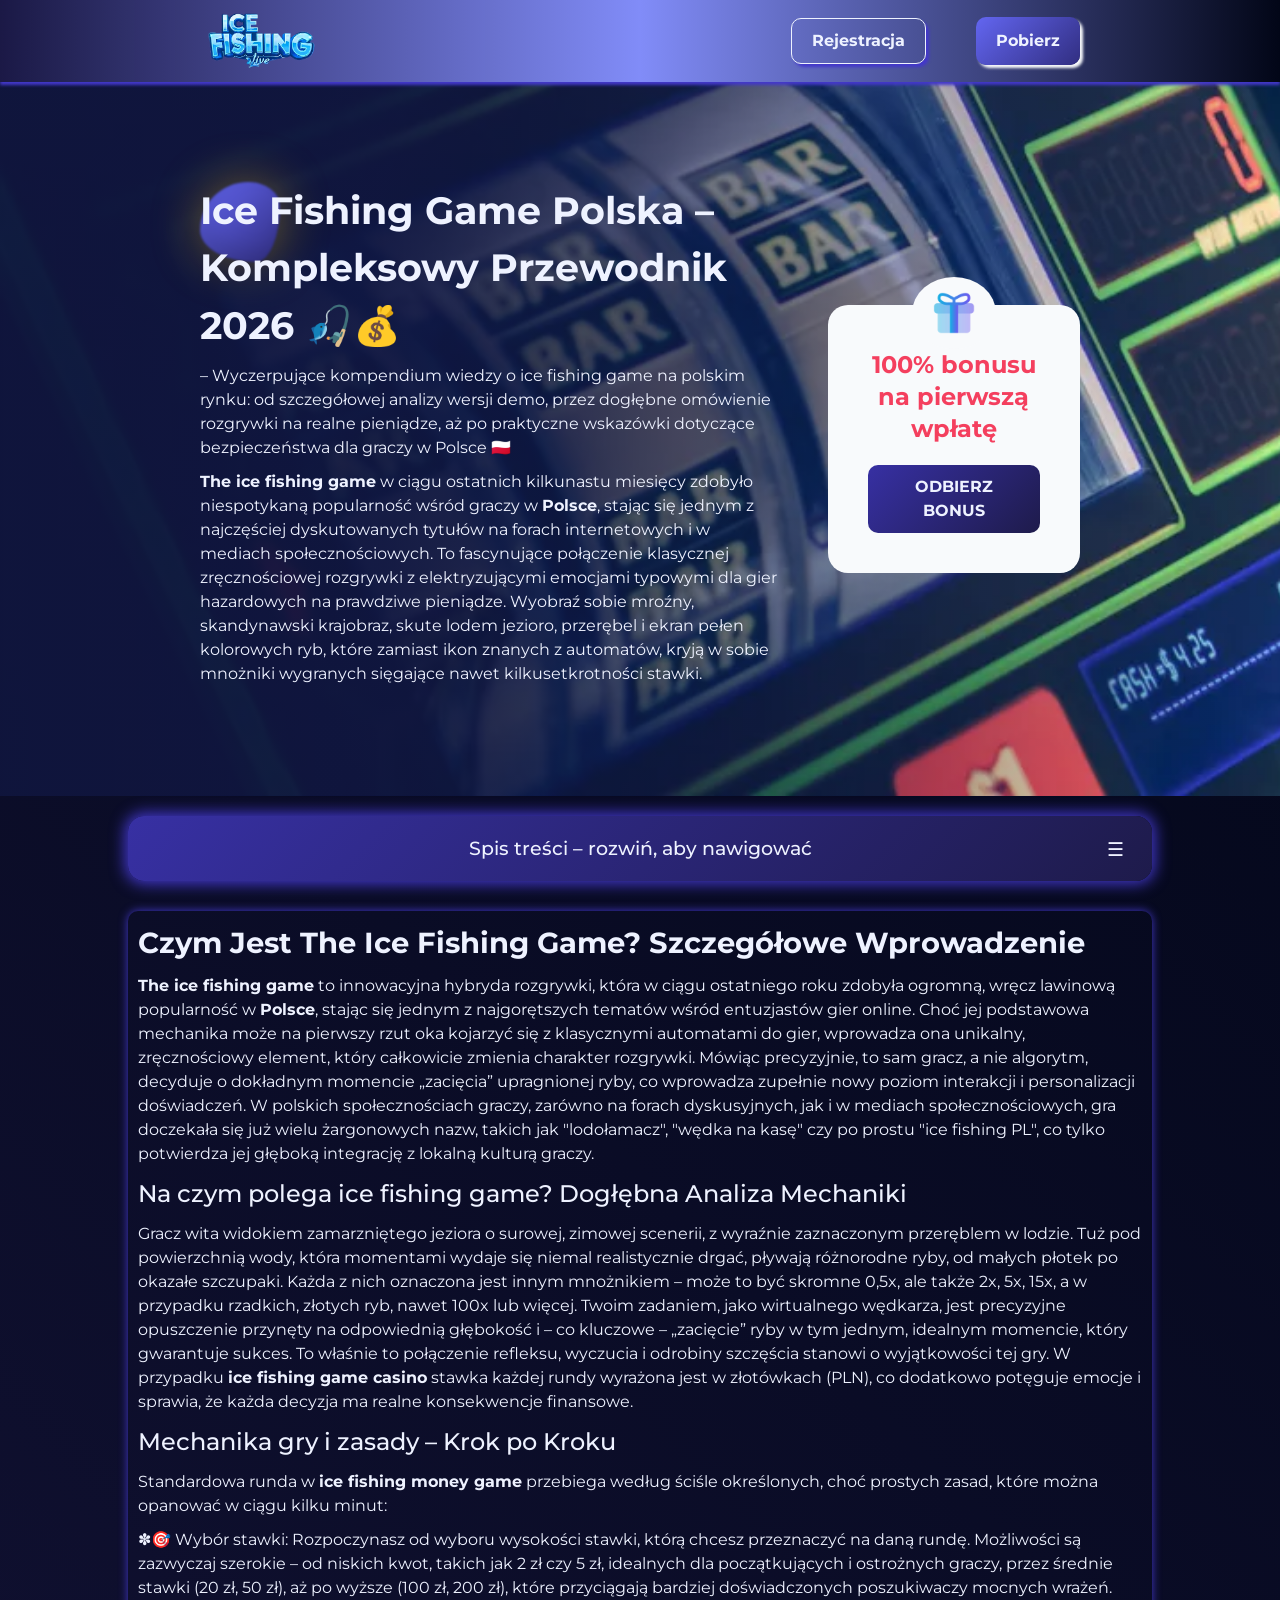
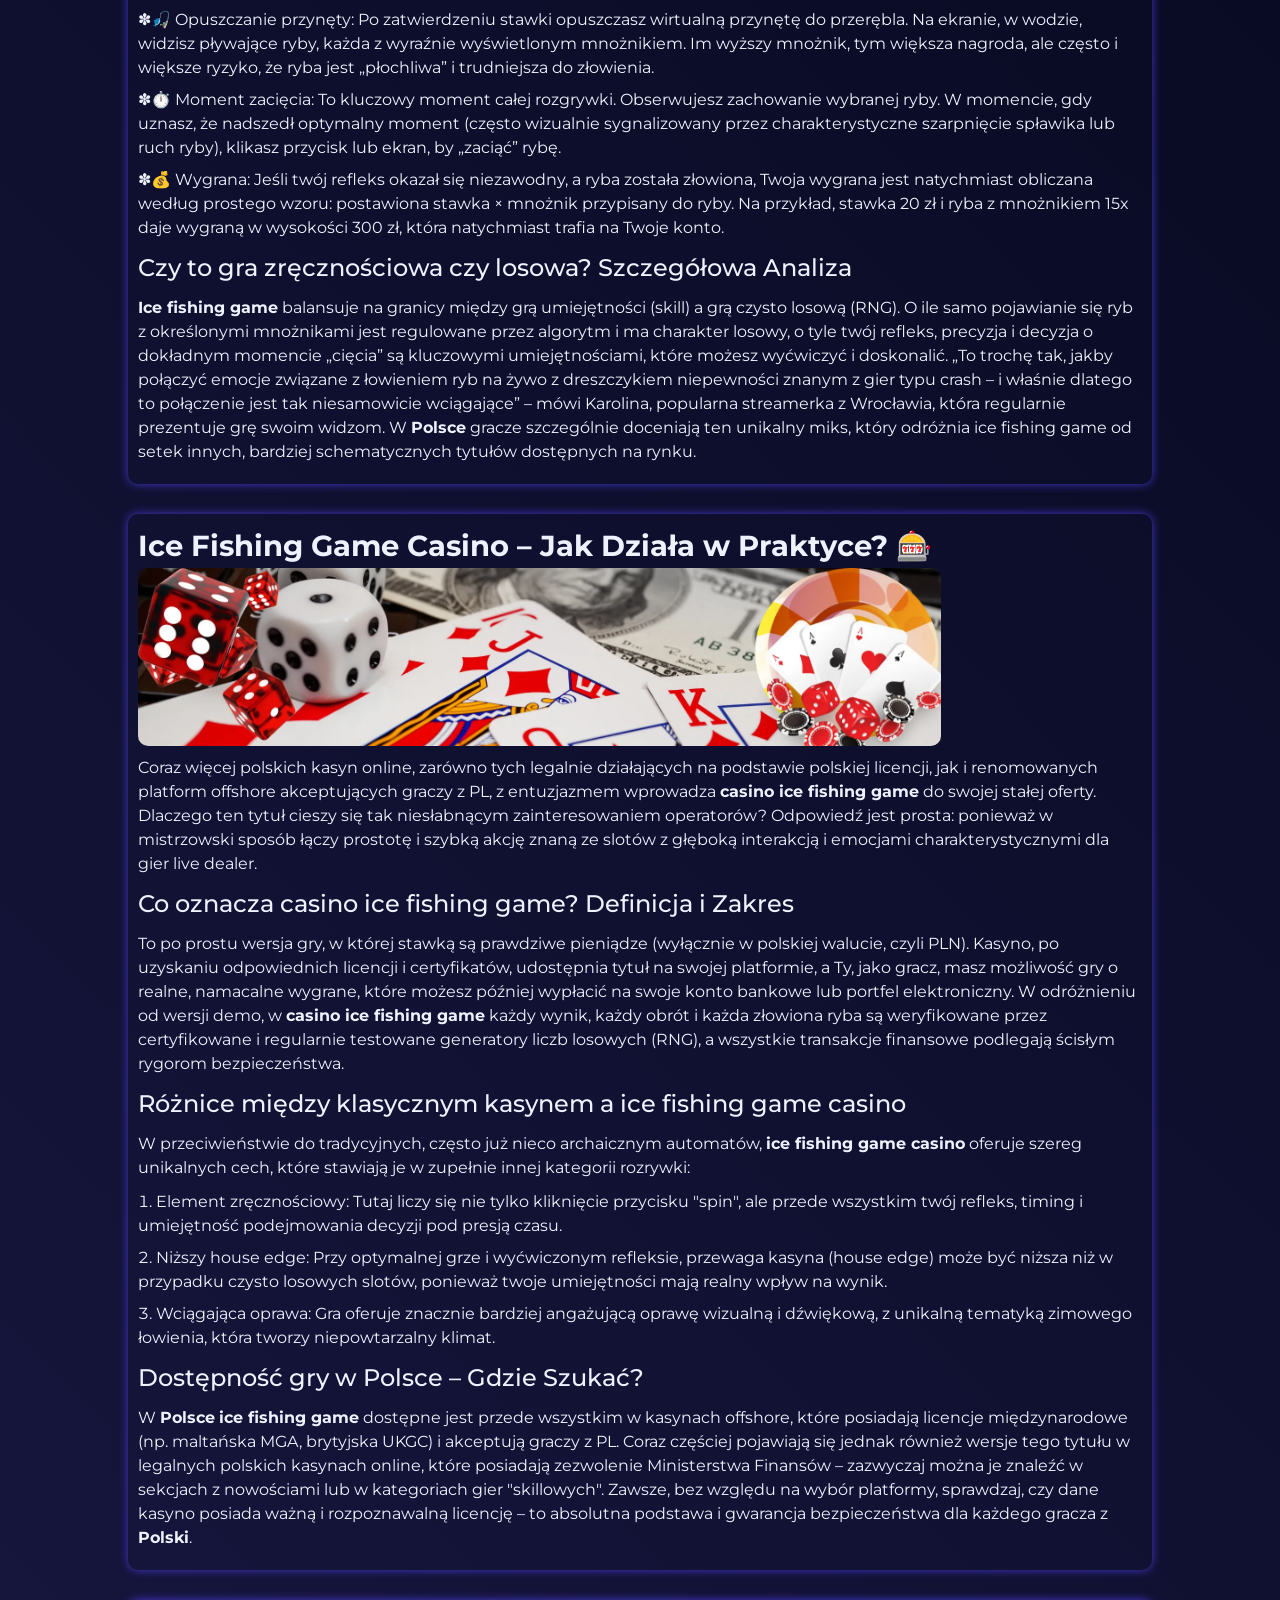
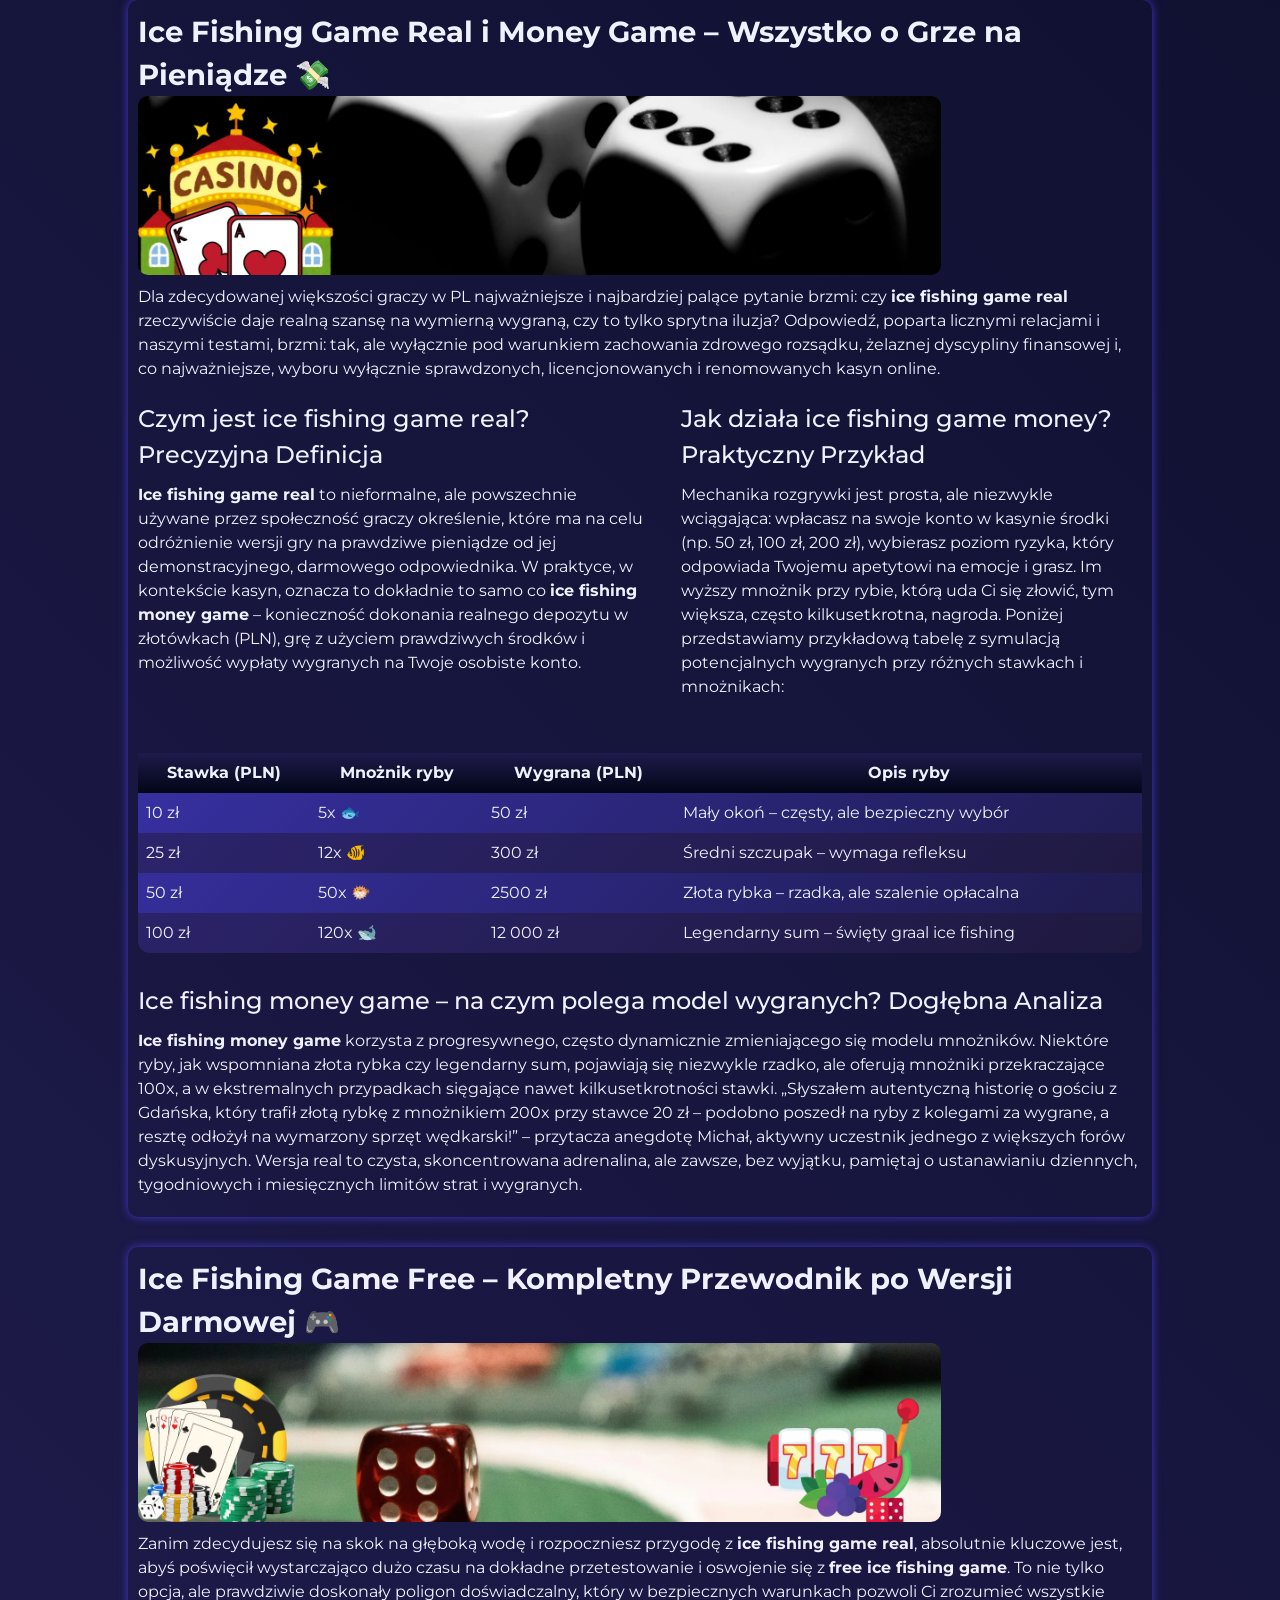
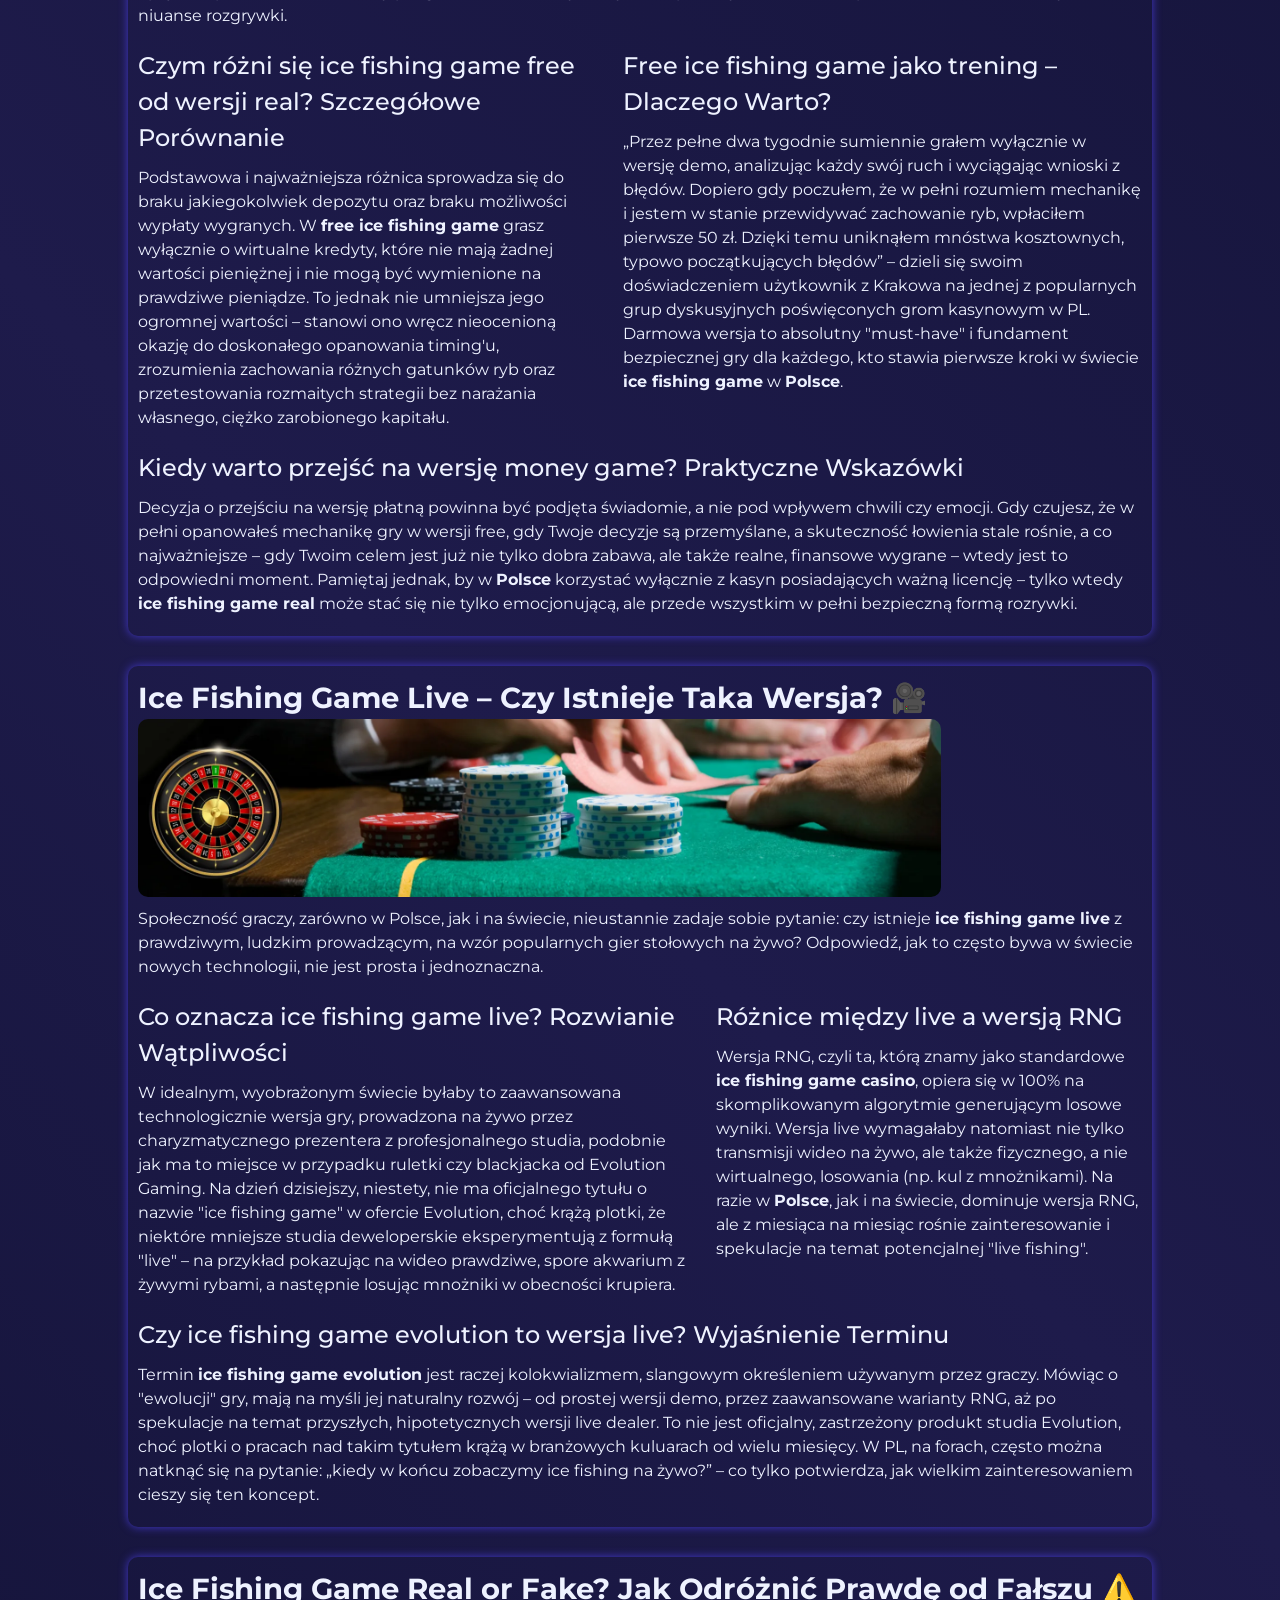
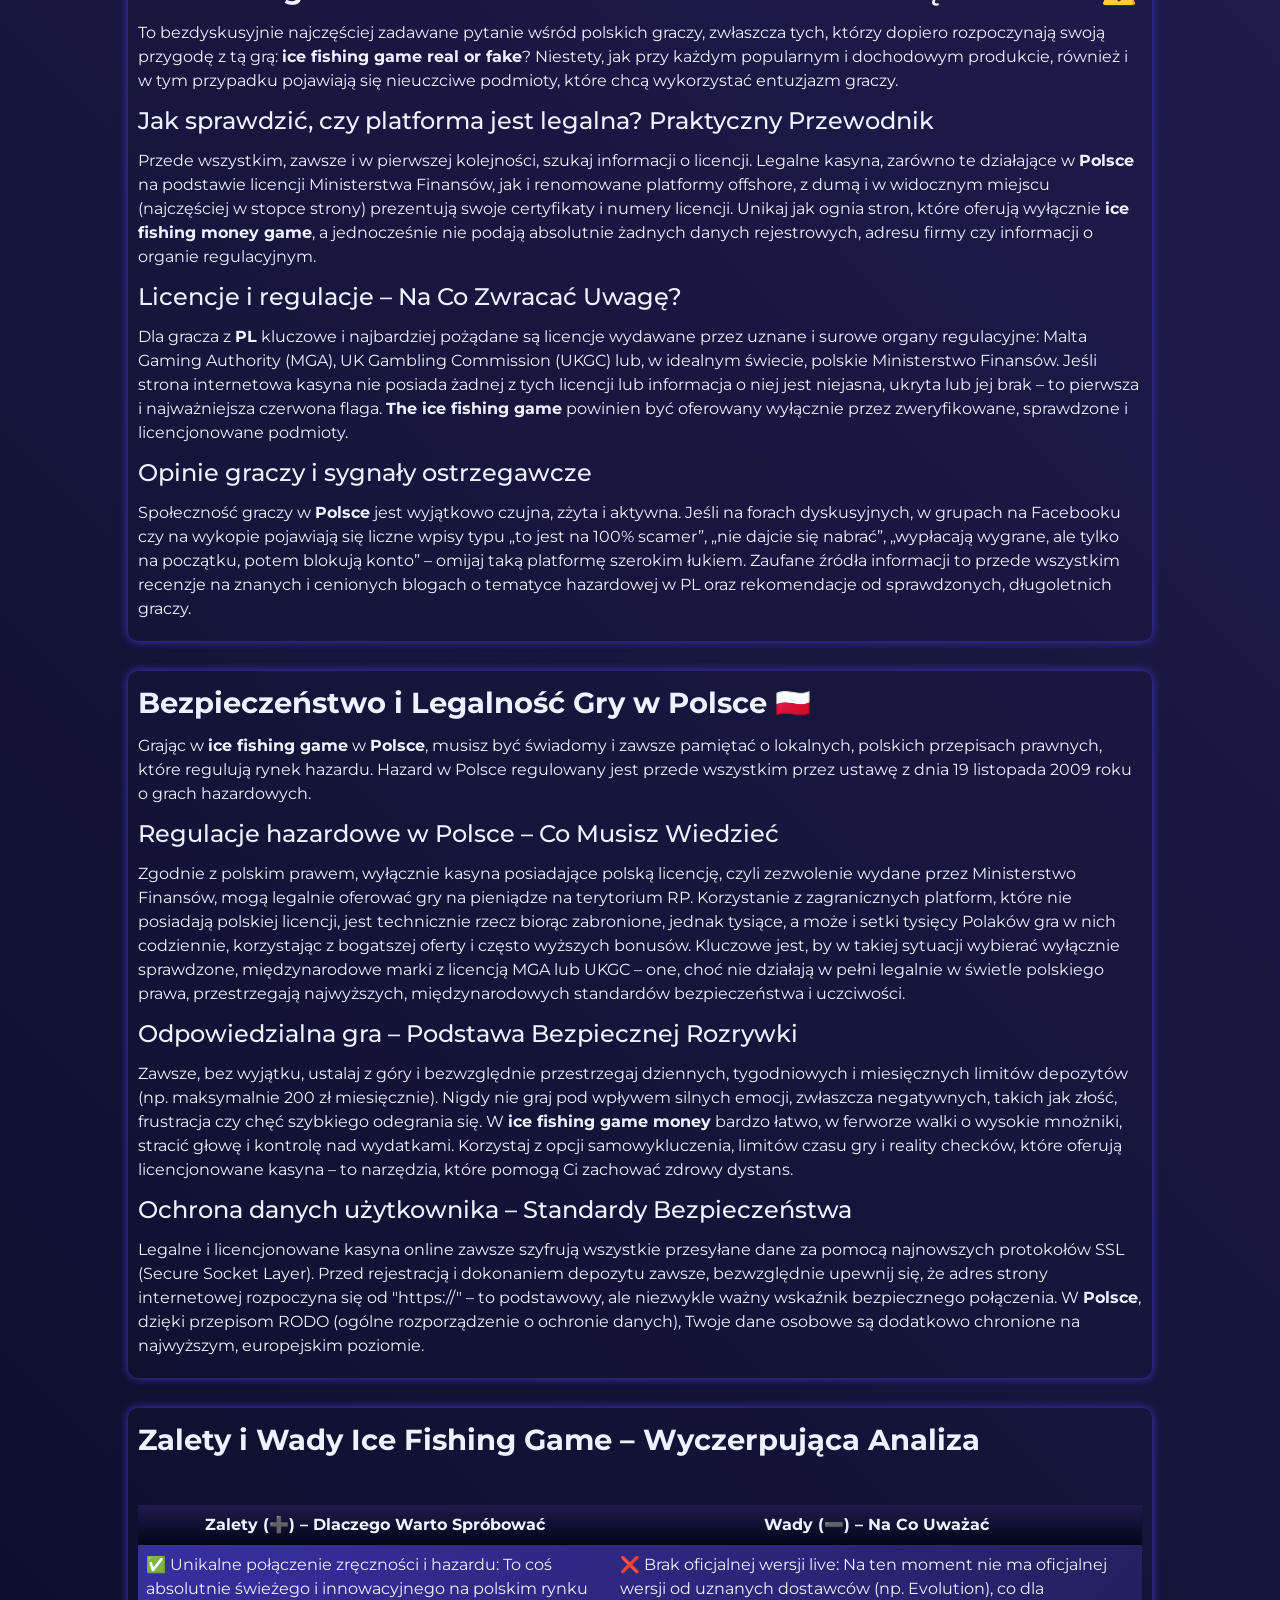
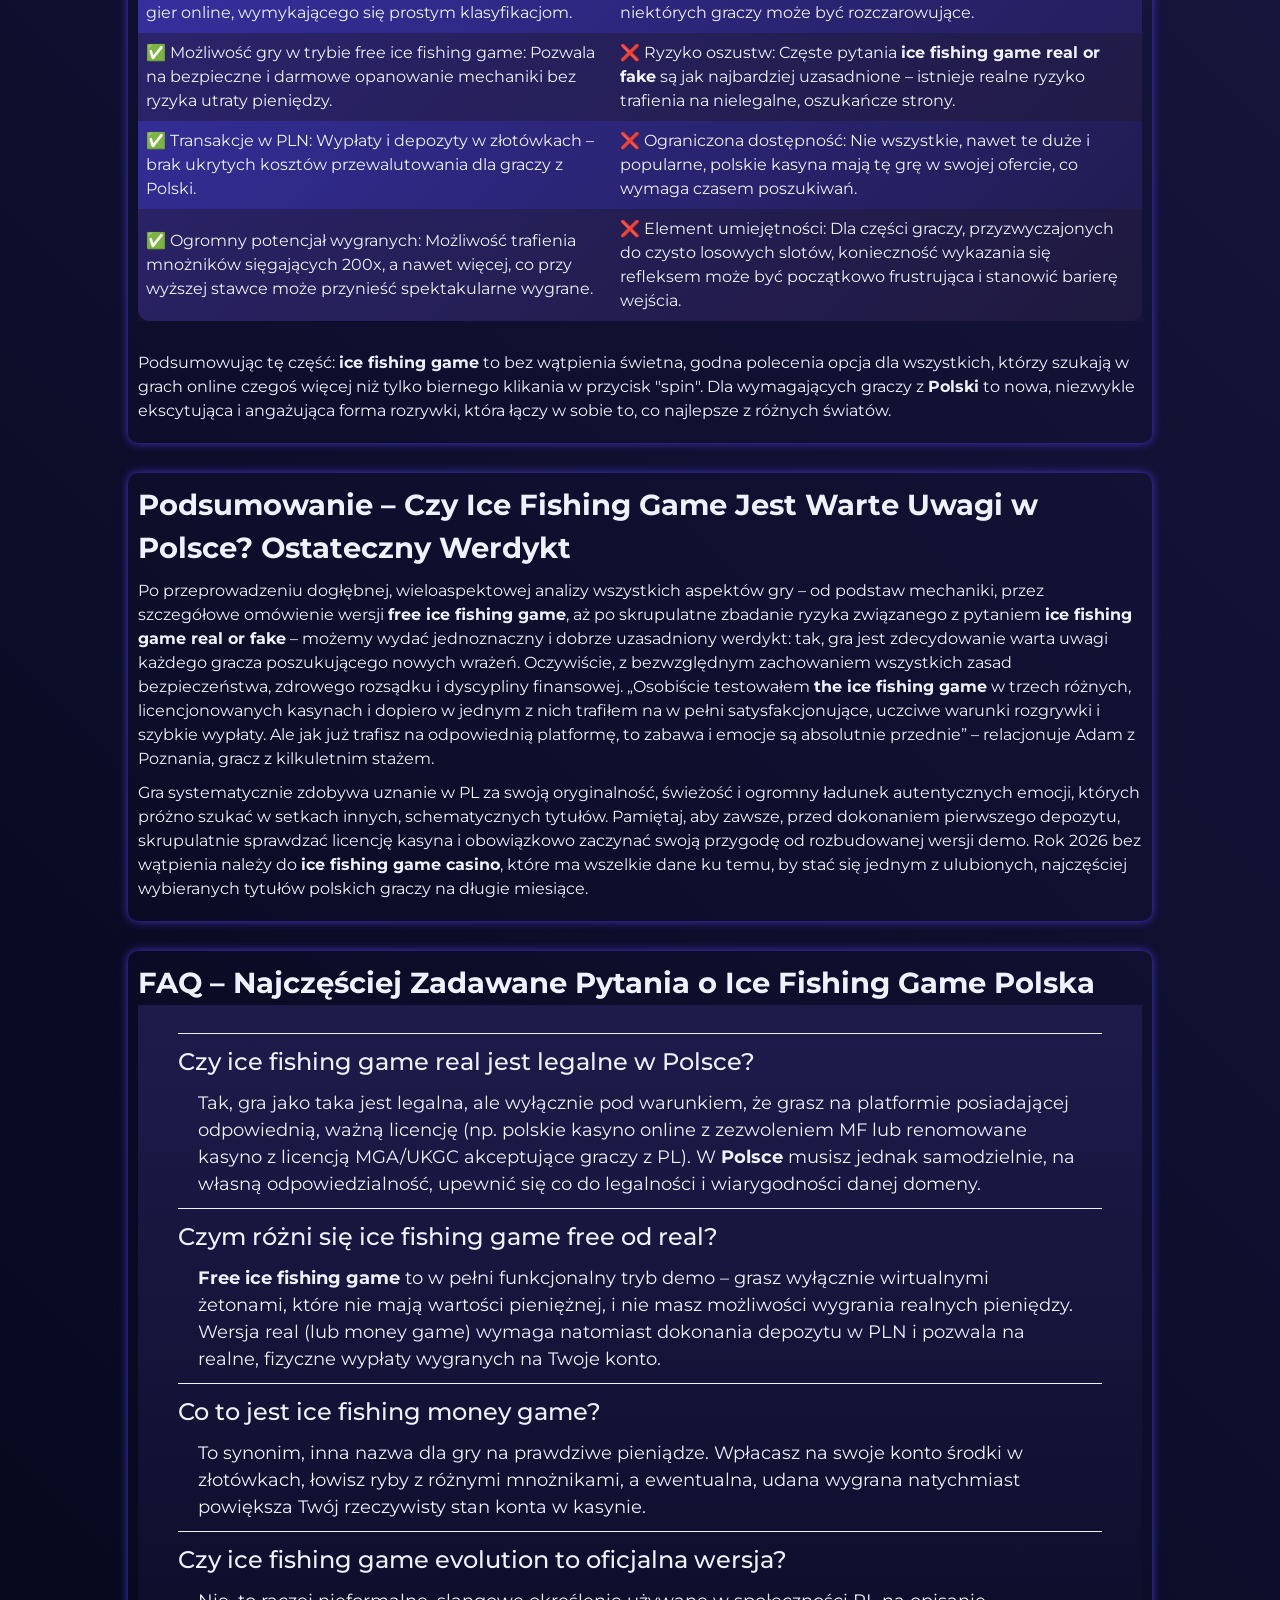
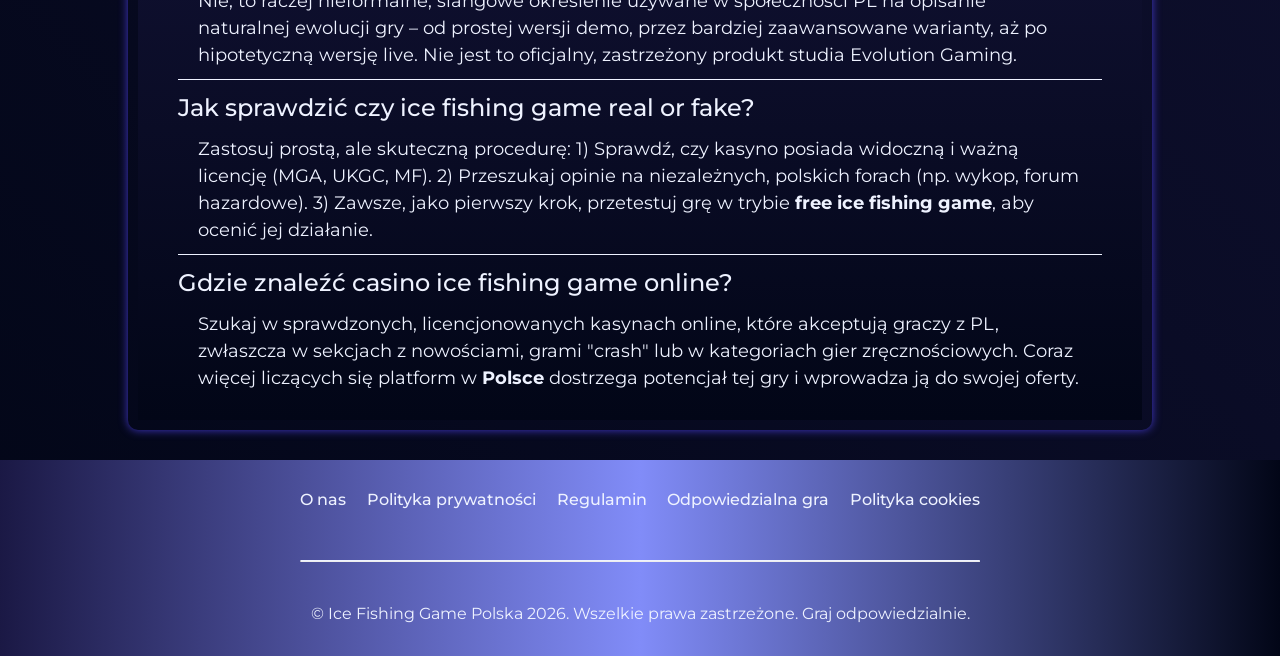
<file: index.html>
<!DOCTYPE html>
<html lang="pl">

<head>
    <meta charset="UTF-8">
    <meta name="viewport" content="width=device-width, initial-scale=1.0">
    <link rel="stylesheet" href="style.css">
    <link rel="shortcut icon" href="favicon.ico" type="image/x-icon">
    <title>Ice Fishing Game Polska – Recenzja, Casino Ice Fishing Game i Real Money</title>
    <meta name="description"
        content="Sprawdź ice fishing game w Polsce: casino ice fishing game, ice fishing game real, free ice fishing game, wersje live i money game. Czy ice fishing game real or fake?">
    <meta name="googlebot" content="index,follow,noarchive">

    <link rel="alternate" hreflang="pl-PL" href="https://say-hi.pl/pl-pl/">
    <link rel="alternate" hreflang="x-default" href="https://say-hi.pl/">
    <link rel="canonical" href="https://say-hi.pl/pl-pl/">

    <meta property="og:type" content="website" />
    <meta property="og:title" content="Ice Fishing Game Polska – Recenzja, Casino Ice Fishing Game i Real Money" />
    <meta property="og:description"
        content="Sprawdź ice fishing game w Polsce: casino ice fishing game, ice fishing game real, free ice fishing game, wersje live i money game. Czy ice fishing game real or fake?" />
    <meta property="og:url" content="https://say-hi.pl/" />
    <meta property="og:image" content="https://say-hi.pl/img/1.webp" />
    <meta property="og:locale" content="pl_PL" />

    <meta name="twitter:card" content="summary_large_image" />
    <meta name="twitter:title" content="Ice Fishing Game Polska – Recenzja, Casino Ice Fishing Game i Real Money" />
    <meta name="twitter:description"
        content="Sprawdź ice fishing game w Polsce: casino ice fishing game, ice fishing game real, free ice fishing game, wersje live i money game. Czy ice fishing game real or fake?" />
    <meta name="twitter:image" content="https://say-hi.pl/img/1.webp" />

    <script type="application/ld+json">
    {
        "@context": "https://schema.org",
        "@type": "Article",
        "headline": "Ice Fishing Game Polska – Recenzja, Casino Ice Fishing Game i Real Money",
        "description": "Sprawdź ice fishing game w Polsce: casino ice fishing game, ice fishing game real, free ice fishing game, wersje live i money game. Czy ice fishing game real or fake?",
        "mainEntityOfPage": {
            "@type": "WebPage",
            "@id": "https://say-hi.pl/"
        },
        "author": {
            "@type": "Person",
            "name": "Krzysztof Nowak",
            "url": "https://say-hi.pl/"
        },
        "publisher": {
            "@type": "Organization",
            "name": "Ice Fishing Game Polska",
            "logo": {
                "@type": "ImageObject",
                "url": "https://say-hi.pl/img/logo.webp"
            }
        },
        "datePublished": "2026-02-24",
        "dateModified": "2026-02-24"
    }
    </script>

    <script type="application/ld+json">
    {
        "@context": "https://schema.org",
        "@type": "WebSite",
        "url": "https://say-hi.pl/",
        "name": "Ice Fishing Game Polska",
        "description": "Platforma z recenzjami i informacjami o ice fishing game dla graczy w Polsce. Sprawdź casino ice fishing game i wersje money game.",
        "inLanguage": "pl-PL"
    }
    </script>

    <script type="application/ld+json">
    {
        "@context": "https://schema.org",
        "@type": "BreadcrumbList",
        "itemListElement": [{
                "@type": "ListItem",
                "position": 1,
                "name": "Strona główna",
                "item": "https://say-hi.pl/"
            },
            {
                "@type": "ListItem",
                "position": 2,
                "name": "🎣 Ice Fishing Game",
                "item": "https://say-hi.pl/"
            }
        ]
    }
    </script>

    <script type="application/ld+json">
    {
      "@context": "https://schema.org",
      "@type": "FAQPage",
      "mainEntity": [
        {
          "@type": "Question",
          "name": "Czy ice fishing game real jest legalne w Polsce?",
          "acceptedAnswer": {
            "@type": "Answer",
            "text": "Tak, jeśli grasz na platformach posiadających licencję Ministerstwa Finansów lub renomowanych regulatorów zagranicznych (np. MGA, UKGC). W Polsce kluczowe jest sprawdzenie, czy dane casino online oferujące ice fishing game znajduje się na oficjalnym rejestrze dozwolonych domen lub czy posiada ważną licencję międzynarodową uznawaną przez polskich graczy."
          }
        },
        {
          "@type": "Question",
          "name": "Czym różni się ice fishing game free od real?",
          "acceptedAnswer": {
            "@type": "Answer",
            "text": "Wersja free ice fishing game pozwala grać bez depozytu, używając wirtualnych kredytów, które nie mają wartości pieniężnej. Nie można w niej wygrać prawdziwych pieniędzy, ale stanowi doskonałe narzędzie do nauki mechaniki i testowania strategii. Wersja real (money game) wymaga wpłaty środków w PLN, ale daje szansę na rzeczywiste wypłaty wygranych, co wiąże się zarówno z większymi emocjami, jak i ryzykiem utraty kapitału."
          }
        },
        {
          "@type": "Question",
          "name": "Co to jest ice fishing money game?",
          "acceptedAnswer": {
            "@type": "Answer",
            "text": "Ice fishing money game to określenie wersji gry, w której stawką są realne pieniądze. Gracz wpłaca depozyt (np. 50 zł lub 100 zł) i łowi „ryby” z przypisanymi mnożnikami – wygrane trafiają na jego konto rzeczywiste. Mechanika łączy elementy losowości (pojawianie się ryb) ze zręcznością (moment zacięcia), co odróżnia ją od standardowych automatów."
          }
        },
        {
          "@type": "Question",
          "name": "Czy ice fishing game evolution to oficjalna wersja?",
          "acceptedAnswer": {
            "@type": "Answer",
            "text": "Termin 'ice fishing game evolution' często odnosi się do podejrzeń, że gra ewoluuje lub jest kojarzona z dostawcą Evolution (choć nie jest to ich oficjalny tytuł). W kontekście społeczności PL oznacza to po prostu rozwój mechaniki – od wersji demo, przez zaawansowane warianty RNG, aż po spekulacje na temat przyszłych wersji live dealer."
          }
        },
        {
          "@type": "Question",
          "name": "Jak sprawdzić czy ice fishing game real or fake?",
          "acceptedAnswer": {
            "@type": "Answer",
            "text": "Przede wszystkim sprawdź licencję kasyna – legalne platformy chwalą się nią w stopce. Czytaj recenzje innych graczy z Polski na forach i portalach branżowych. Testuj grę w trybie free ice fishing game, aby ocenić jej stabilność i uczciwość. Jeśli platforma oferuje grę na pieniądze bez ważnej licencji, ma agresywny marketing lub brakuje jej danych kontaktowych – jest to sygnał ostrzegawczy."
          }
        },
        {
          "@type": "Question",
          "name": "Gdzie znaleźć casino ice fishing game online?",
          "acceptedAnswer": {
            "@type": "Answer",
            "text": "Casino ice fishing game dostępne jest w wielu licencjonowanych kasynach online akceptujących graczy z PL. Polecamy sprawdzać sekcje z nowościami lub grami 'crash'/'skill' – często tam znajdziesz tę unikalną pozycję. Warto również śledzić promocje, ponieważ niektóre platformy oferują darmowe spiny lub bonusy od depozytu przeznaczone specjalnie na tę grę."
          }
        }
      ]
    }
    </script>
</head>

<body>

    <header>
        <div class="logo">
            <a href="/"><img src="./img/logo.webp" alt="Ice Fishing Game Polska logo" width="140" height="70"></a>
        </div>

        <div class="header-btn">
            <a href="/play/" rel="nofollow" content="noindex" class="h-violet-btn">Rejestracja</a>
            <a href="/play/" rel="nofollow" content="noindex" class="h-accent-btn">Pobierz</a>
        </div>
    </header>

    <main>
        <div class="promo">
            <div class="promo-l">
                <div class="blob"></div>
                <h1>Ice Fishing Game Polska – Kompleksowy Przewodnik 2026 🎣💰</h1>
                <p class="txt">
                    – Wyczerpujące kompendium wiedzy o ice fishing game na polskim rynku: od szczegółowej analizy wersji
                    demo, przez dogłębne omówienie rozgrywki na realne pieniądze, aż po praktyczne wskazówki dotyczące
                    bezpieczeństwa dla graczy w Polsce 🇵🇱
                </p>
                <p class="txt">
                    <strong>The ice fishing game</strong> w ciągu ostatnich kilkunastu miesięcy zdobyło niespotykaną
                    popularność wśród graczy w <strong>Polsce</strong>, stając się jednym z najczęściej dyskutowanych
                    tytułów na forach internetowych i w mediach społecznościowych. To fascynujące połączenie klasycznej
                    zręcznościowej rozgrywki z elektryzującymi emocjami typowymi dla gier hazardowych na prawdziwe
                    pieniądze. Wyobraź sobie mroźny, skandynawski krajobraz, skute lodem jezioro, przerębel i ekran
                    pełen kolorowych ryb, które zamiast ikon znanych z automatów, kryją w sobie mnożniki wygranych
                    sięgające nawet kilkusetkrotności stawki.
                </p>
            </div>

            <div class="promo-gift">
                <div class="gift-box">
                    <img class="gift-zoom" src="./img/gift.webp" alt="bonus gift" width="50" height="50">
                </div>

                <p class="txt-accent">
                    100% bonusu na pierwszą wpłatę
                </p>

                <a href="/play/" rel="nofollow" content="noindex" class="btn-accent">Odbierz Bonus</a>
            </div>
        </div>

        <div class="wrapper">
            <div class="navigation">
                <input type="checkbox" id="toggle-nav" hidden>
                <label for="toggle-nav" class="txt-nav">Spis treści – rozwiń, aby nawigować</label>

                <ul class="nav-list">
                    <li class="nav-item"><a href="#czym-jest">Czym Jest The Ice Fishing Game? Szczegółowe
                            Wprowadzenie</a></li>
                    <li class="nav-item"><a href="#casino">Ice Fishing Game Casino – Jak Działa w Praktyce?</a></li>
                    <li class="nav-item"><a href="#real-money">Ice Fishing Game Real i Money Game – Wszystko o Grze na
                            Pieniądze</a></li>
                    <li class="nav-item"><a href="#free">Ice Fishing Game Free – Kompletny Przewodnik po Wersji
                            Darmowej</a></li>
                    <li class="nav-item"><a href="#live">Ice Fishing Game Live – Czy Istnieje Taka Wersja?</a></li>
                    <li class="nav-item"><a href="#real-or-fake">Ice Fishing Game Real or Fake? Jak Odróżnić Prawdę od
                            Fałszu</a></li>
                    <li class="nav-item"><a href="#bezpieczenstwo">Bezpieczeństwo i Legalność Gry w Polsce</a></li>
                    <li class="nav-item"><a href="#zalety-wady">Zalety i Wady Ice Fishing Game – Analiza</a></li>
                    <li class="nav-item"><a href="#podsumowanie">Podsumowanie – Czy Ice Fishing Game Jest Warte
                            Uwagi?</a></li>
                    <li class="nav-item"><a href="#faq">FAQ – Najczęściej Zadawane Pytania o Ice Fishing Game Polska</a>
                    </li>
                </ul>
            </div>

            <div class="container" id="czym-jest">
                <h2>Czym Jest The Ice Fishing Game? Szczegółowe Wprowadzenie</h2>
                <p class="txt">
                    <strong>The ice fishing game</strong> to innowacyjna hybryda rozgrywki, która w ciągu ostatniego
                    roku zdobyła ogromną, wręcz lawinową popularność w <strong>Polsce</strong>, stając się jednym z
                    najgorętszych tematów wśród entuzjastów gier online. Choć jej podstawowa mechanika może na pierwszy
                    rzut oka kojarzyć się z klasycznymi automatami do gier, wprowadza ona unikalny, zręcznościowy
                    element, który całkowicie zmienia charakter rozgrywki. Mówiąc precyzyjnie, to sam gracz, a nie
                    algorytm, decyduje o dokładnym momencie „zacięcia” upragnionej ryby, co wprowadza zupełnie nowy
                    poziom interakcji i personalizacji doświadczeń. W polskich społecznościach graczy, zarówno na forach
                    dyskusyjnych, jak i w mediach społecznościowych, gra doczekała się już wielu żargonowych nazw,
                    takich jak "lodołamacz", "wędka na kasę" czy po prostu "ice fishing PL", co tylko potwierdza jej
                    głęboką integrację z lokalną kulturą graczy.
                </p>
                <h3>Na czym polega ice fishing game? Dogłębna Analiza Mechaniki</h3>
                <p class="txt">
                    Gracz wita widokiem zamarzniętego jeziora o surowej, zimowej scenerii, z wyraźnie zaznaczonym
                    przeręblem w lodzie. Tuż pod powierzchnią wody, która momentami wydaje się niemal realistycznie
                    drgać, pływają różnorodne ryby, od małych płotek po okazałe szczupaki. Każda z nich oznaczona jest
                    innym mnożnikiem – może to być skromne 0,5x, ale także 2x, 5x, 15x, a w przypadku rzadkich, złotych
                    ryb, nawet 100x lub więcej. Twoim zadaniem, jako wirtualnego wędkarza, jest precyzyjne opuszczenie
                    przynęty na odpowiednią głębokość i – co kluczowe – „zacięcie” ryby w tym jednym, idealnym momencie,
                    który gwarantuje sukces. To właśnie to połączenie refleksu, wyczucia i odrobiny szczęścia stanowi o
                    wyjątkowości tej gry. W przypadku <strong>ice fishing game casino</strong> stawka każdej rundy
                    wyrażona jest w złotówkach (PLN), co dodatkowo potęguje emocje i sprawia, że każda decyzja ma realne
                    konsekwencje finansowe.
                </p>
                <h3>Mechanika gry i zasady – Krok po Kroku</h3>
                <p class="txt">
                    Standardowa runda w <strong>ice fishing money game</strong> przebiega według ściśle określonych,
                    choć prostych zasad, które można opanować w ciągu kilku minut:
                </p>
                <ul>
                    <li>🎯 Wybór stawki: Rozpoczynasz od wyboru wysokości stawki, którą chcesz przeznaczyć na daną
                        rundę. Możliwości są zazwyczaj szerokie – od niskich kwot, takich jak 2 zł czy 5 zł, idealnych
                        dla początkujących i ostrożnych graczy, przez średnie stawki (20 zł, 50 zł), aż po wyższe (100
                        zł, 200 zł), które przyciągają bardziej doświadczonych poszukiwaczy mocnych wrażeń.</li>
                    <li>🎣 Opuszczanie przynęty: Po zatwierdzeniu stawki opuszczasz wirtualną przynętę do przerębla.
                        Na ekranie, w wodzie, widzisz pływające ryby, każda z wyraźnie wyświetlonym mnożnikiem. Im
                        wyższy mnożnik, tym większa nagroda, ale często i większe ryzyko, że ryba jest „płochliwa” i
                        trudniejsza do złowienia.</li>
                    <li>⏱️ Moment zacięcia: To kluczowy moment całej rozgrywki. Obserwujesz zachowanie wybranej
                        ryby. W momencie, gdy uznasz, że nadszedł optymalny moment (często wizualnie sygnalizowany przez
                        charakterystyczne szarpnięcie spławika lub ruch ryby), klikasz przycisk lub ekran, by „zaciąć”
                        rybę.</li>
                    <li>💰 Wygrana: Jeśli twój refleks okazał się niezawodny, a ryba została złowiona, Twoja wygrana
                        jest natychmiast obliczana według prostego wzoru: postawiona stawka × mnożnik przypisany do
                        ryby. Na przykład, stawka 20 zł i ryba z mnożnikiem 15x daje wygraną w wysokości 300 zł, która
                        natychmiast trafia na Twoje konto.</li>
                </ul>
                <h3>Czy to gra zręcznościowa czy losowa? Szczegółowa Analiza</h3>
                <p class="txt">
                    <strong>Ice fishing game</strong> balansuje na granicy między grą umiejętności (skill) a grą czysto
                    losową (RNG). O ile samo pojawianie się ryb z określonymi mnożnikami jest regulowane przez algorytm
                    i ma charakter losowy, o tyle twój refleks, precyzja i decyzja o dokładnym momencie „cięcia” są
                    kluczowymi umiejętnościami, które możesz wyćwiczyć i doskonalić. „To trochę tak, jakby połączyć
                    emocje związane z łowieniem ryb na żywo z dreszczykiem niepewności znanym z gier typu crash – i
                    właśnie dlatego to połączenie jest tak niesamowicie wciągające” – mówi Karolina, popularna
                    streamerka z Wrocławia, która regularnie prezentuje grę swoim widzom. W <strong>Polsce</strong>
                    gracze szczególnie doceniają ten unikalny miks, który odróżnia ice fishing game od setek innych,
                    bardziej schematycznych tytułów dostępnych na rynku.
                </p>
            </div>

            <div class="container" id="casino">
                <h2>Ice Fishing Game Casino – Jak Działa w Praktyce? 🎰</h2>
                <img src="./img/3.webp" alt="Ice Fishing Game Casino – interfejs i rozgrywka" width="1000" height="800">
                <p class="txt">
                    Coraz więcej polskich kasyn online, zarówno tych legalnie działających na podstawie polskiej
                    licencji, jak i renomowanych platform offshore akceptujących graczy z PL, z entuzjazmem wprowadza
                    <strong>casino ice fishing game</strong> do swojej stałej oferty. Dlaczego ten tytuł cieszy się tak
                    niesłabnącym zainteresowaniem operatorów? Odpowiedź jest prosta: ponieważ w mistrzowski sposób łączy
                    prostotę i szybką akcję znaną ze slotów z głęboką interakcją i emocjami charakterystycznymi dla gier
                    live dealer.
                </p>
                <h3>Co oznacza casino ice fishing game? Definicja i Zakres</h3>
                <p class="txt">
                    To po prostu wersja gry, w której stawką są prawdziwe pieniądze (wyłącznie w polskiej walucie, czyli
                    PLN). Kasyno, po uzyskaniu odpowiednich licencji i certyfikatów, udostępnia tytuł na swojej
                    platformie, a Ty, jako gracz, masz możliwość gry o realne, namacalne wygrane, które możesz później
                    wypłacić na swoje konto bankowe lub portfel elektroniczny. W odróżnieniu od wersji demo, w
                    <strong>casino ice fishing game</strong> każdy wynik, każdy obrót i każda złowiona ryba są
                    weryfikowane przez certyfikowane i regularnie testowane generatory liczb losowych (RNG), a wszystkie
                    transakcje finansowe podlegają ścisłym rygorom bezpieczeństwa.
                </p>
                <h3>Różnice między klasycznym kasynem a ice fishing game casino</h3>
                <p class="txt">
                    W przeciwieństwie do tradycyjnych, często już nieco archaicznym automatów, <strong>ice fishing game
                        casino</strong> oferuje szereg unikalnych cech, które stawiają je w zupełnie innej kategorii
                    rozrywki:
                </p>
                <ol>
                    <li>Element zręcznościowy: Tutaj liczy się nie tylko kliknięcie przycisku "spin", ale przede
                        wszystkim twój refleks, timing i umiejętność podejmowania decyzji pod presją czasu.</li>
                    <li>Niższy house edge: Przy optymalnej grze i wyćwiczonym refleksie, przewaga kasyna (house
                        edge) może być niższa niż w przypadku czysto losowych slotów, ponieważ twoje umiejętności mają
                        realny wpływ na wynik.</li>
                    <li>Wciągająca oprawa: Gra oferuje znacznie bardziej angażującą oprawę wizualną i dźwiękową, z
                        unikalną tematyką zimowego łowienia, która tworzy niepowtarzalny klimat.</li>
                </ol>
                <h3>Dostępność gry w Polsce – Gdzie Szukać?</h3>
                <p class="txt">
                    W <strong>Polsce</strong> <strong>ice fishing game</strong> dostępne jest przede wszystkim w
                    kasynach offshore, które posiadają licencje międzynarodowe (np. maltańska MGA, brytyjska UKGC) i
                    akceptują graczy z PL. Coraz częściej pojawiają się jednak również wersje tego tytułu w legalnych
                    polskich kasynach online, które posiadają zezwolenie Ministerstwa Finansów – zazwyczaj można je
                    znaleźć w sekcjach z nowościami lub w kategoriach gier "skillowych". Zawsze, bez względu na wybór
                    platformy, sprawdzaj, czy dane kasyno posiada ważną i rozpoznawalną licencję – to absolutna podstawa
                    i gwarancja bezpieczeństwa dla każdego gracza z <strong>Polski</strong>.
                </p>
            </div>

            <div class="container" id="real-money">
                <h2>Ice Fishing Game Real i Money Game – Wszystko o Grze na Pieniądze 💸</h2>
                <img src="./img/1.webp" alt="Ice Fishing Game Real Money – wygrane i wypłaty" width="1000" height="800">
                <p class="txt">
                    Dla zdecydowanej większości graczy w PL najważniejsze i najbardziej palące pytanie brzmi: czy
                    <strong>ice fishing game real</strong> rzeczywiście daje realną szansę na wymierną wygraną, czy to
                    tylko sprytna iluzja? Odpowiedź, poparta licznymi relacjami i naszymi testami, brzmi: tak, ale
                    wyłącznie pod warunkiem zachowania zdrowego rozsądku, żelaznej dyscypliny finansowej i, co
                    najważniejsze, wyboru wyłącznie sprawdzonych, licencjonowanych i renomowanych kasyn online.
                </p>

                <div class="promoties-bonus">
                    <div>
                        <h3>Czym jest ice fishing game real? Precyzyjna Definicja</h3>
                        <p class="txt">
                            <strong>Ice fishing game real</strong> to nieformalne, ale powszechnie używane przez
                            społeczność graczy określenie, które ma na celu odróżnienie wersji gry na prawdziwe
                            pieniądze od jej demonstracyjnego, darmowego odpowiednika. W praktyce, w kontekście kasyn,
                            oznacza to dokładnie to samo co <strong>ice fishing money game</strong> – konieczność
                            dokonania realnego depozytu w złotówkach (PLN), grę z użyciem prawdziwych środków i
                            możliwość wypłaty wygranych na Twoje osobiste konto.
                        </p>
                    </div>
                    <div>
                        <h3>Jak działa ice fishing game money? Praktyczny Przykład</h3>
                        <p class="txt">
                            Mechanika rozgrywki jest prosta, ale niezwykle wciągająca: wpłacasz na swoje konto w kasynie
                            środki (np. 50 zł, 100 zł, 200 zł), wybierasz poziom ryzyka, który odpowiada Twojemu
                            apetytowi na emocje i grasz. Im wyższy mnożnik przy rybie, którą uda Ci się złowić, tym
                            większa, często kilkusetkrotna, nagroda. Poniżej przedstawiamy przykładową tabelę z
                            symulacją potencjalnych wygranych przy różnych stawkach i mnożnikach:
                        </p>
                    </div>
                </div>

                <div class="table-wrapper">
                    <table>
                        <thead>
                            <tr>
                                <th>Stawka (PLN)</th>
                                <th>Mnożnik ryby</th>
                                <th>Wygrana (PLN)</th>
                                <th>Opis ryby</th>
                            </tr>
                        </thead>
                        <tbody>
                            <tr>
                                <td>10 zł</td>
                                <td>5x 🐟</td>
                                <td>50 zł</td>
                                <td>Mały okoń – częsty, ale bezpieczny wybór</td>
                            </tr>
                            <tr>
                                <td>25 zł</td>
                                <td>12x 🐠</td>
                                <td>300 zł</td>
                                <td>Średni szczupak – wymaga refleksu</td>
                            </tr>
                            <tr>
                                <td>50 zł</td>
                                <td>50x 🐡</td>
                                <td>2500 zł</td>
                                <td>Złota rybka – rzadka, ale szalenie opłacalna</td>
                            </tr>
                            <tr>
                                <td>100 zł</td>
                                <td>120x 🐋</td>
                                <td>12 000 zł</td>
                                <td>Legendarny sum – święty graal ice fishing</td>
                            </tr>
                        </tbody>
                    </table>
                </div>

                <h3>Ice fishing money game – na czym polega model wygranych? Dogłębna Analiza</h3>
                <p class="txt">
                    <strong>Ice fishing money game</strong> korzysta z progresywnego, często dynamicznie zmieniającego
                    się modelu mnożników. Niektóre ryby, jak wspomniana złota rybka czy legendarny sum, pojawiają się
                    niezwykle rzadko, ale oferują mnożniki przekraczające 100x, a w ekstremalnych przypadkach sięgające
                    nawet kilkusetkrotności stawki. „Słyszałem autentyczną historię o gościu z Gdańska, który trafił
                    złotą rybkę z mnożnikiem 200x przy stawce 20 zł – podobno poszedł na ryby z kolegami za wygrane, a
                    resztę odłożył na wymarzony sprzęt wędkarski!” – przytacza anegdotę Michał, aktywny uczestnik
                    jednego z większych forów dyskusyjnych. Wersja real to czysta, skoncentrowana adrenalina, ale
                    zawsze, bez wyjątku, pamiętaj o ustanawianiu dziennych, tygodniowych i miesięcznych limitów strat i
                    wygranych.
                </p>
            </div>

            <div class="container" id="free">
                <h2>Ice Fishing Game Free – Kompletny Przewodnik po Wersji Darmowej 🎮</h2>
                <img src="./img/4.webp" alt="Ice Fishing Game Free – Kompletny Przewodnik po Wersji Darmowej"
                    width="1000" height="800">
                <p class="txt">
                    Zanim zdecydujesz się na skok na głęboką wodę i rozpoczniesz przygodę z <strong>ice fishing game
                        real</strong>, absolutnie kluczowe jest, abyś poświęcił wystarczająco dużo czasu na dokładne
                    przetestowanie i oswojenie się z <strong>free ice fishing game</strong>. To nie tylko opcja, ale
                    prawdziwie doskonały poligon doświadczalny, który w bezpiecznych warunkach pozwoli Ci zrozumieć
                    wszystkie niuanse rozgrywki.
                </p>

                <div class="promoties-bonus">
                    <div>
                        <h3>Czym różni się ice fishing game free od wersji real? Szczegółowe Porównanie</h3>
                        <p class="txt">
                            Podstawowa i najważniejsza różnica sprowadza się do braku jakiegokolwiek depozytu oraz braku
                            możliwości wypłaty wygranych. W <strong>free ice fishing game</strong> grasz wyłącznie o
                            wirtualne kredyty, które nie mają żadnej wartości pieniężnej i nie mogą być wymienione na
                            prawdziwe pieniądze. To jednak nie umniejsza jego ogromnej wartości – stanowi ono wręcz
                            nieocenioną okazję do doskonałego opanowania timing'u, zrozumienia zachowania różnych
                            gatunków ryb oraz przetestowania rozmaitych strategii bez narażania własnego, ciężko
                            zarobionego kapitału.
                        </p>
                    </div>
                    <div>
                        <h3>Free ice fishing game jako trening – Dlaczego Warto?</h3>
                        <p class="txt">
                            „Przez pełne dwa tygodnie sumiennie grałem wyłącznie w wersję demo, analizując każdy swój
                            ruch i wyciągając wnioski z błędów. Dopiero gdy poczułem, że w pełni rozumiem mechanikę i
                            jestem w stanie przewidywać zachowanie ryb, wpłaciłem pierwsze 50 zł. Dzięki temu uniknąłem
                            mnóstwa kosztownych, typowo początkujących błędów” – dzieli się swoim doświadczeniem
                            użytkownik z Krakowa na jednej z popularnych grup dyskusyjnych poświęconych grom kasynowym w
                            PL. Darmowa wersja to absolutny "must-have" i fundament bezpiecznej gry dla każdego, kto
                            stawia pierwsze kroki w świecie <strong>ice fishing game</strong> w <strong>Polsce</strong>.
                        </p>
                    </div>
                </div>

                <h3>Kiedy warto przejść na wersję money game? Praktyczne Wskazówki</h3>
                <p class="txt">
                    Decyzja o przejściu na wersję płatną powinna być podjęta świadomie, a nie pod wpływem chwili czy
                    emocji. Gdy czujesz, że w pełni opanowałeś mechanikę gry w wersji free, gdy Twoje decyzje są
                    przemyślane, a skuteczność łowienia stale rośnie, a co najważniejsze – gdy Twoim celem jest już nie
                    tylko dobra zabawa, ale także realne, finansowe wygrane – wtedy jest to odpowiedni moment. Pamiętaj
                    jednak, by w <strong>Polsce</strong> korzystać wyłącznie z kasyn posiadających ważną licencję –
                    tylko wtedy <strong>ice fishing game real</strong> może stać się nie tylko emocjonującą, ale przede
                    wszystkim w pełni bezpieczną formą rozrywki.
                </p>
            </div>

            <div class="container" id="live">
                <h2>Ice Fishing Game Live – Czy Istnieje Taka Wersja? 🎥</h2>
                <img src="./img/2.webp" alt="Ice Fishing Game Live – wizualizacja konceptu" width="1000" height="800">
                <p class="txt">
                    Społeczność graczy, zarówno w Polsce, jak i na świecie, nieustannie zadaje sobie pytanie: czy
                    istnieje <strong>ice fishing game live</strong> z prawdziwym, ludzkim prowadzącym, na wzór
                    popularnych gier stołowych na żywo? Odpowiedź, jak to często bywa w świecie nowych technologii, nie
                    jest prosta i jednoznaczna.
                </p>

                <div class="promoties-bonus">
                    <div>
                        <h3>Co oznacza ice fishing game live? Rozwianie Wątpliwości</h3>
                        <p class="txt">
                            W idealnym, wyobrażonym świecie byłaby to zaawansowana technologicznie wersja gry,
                            prowadzona na żywo przez charyzmatycznego prezentera z profesjonalnego studia, podobnie jak
                            ma to miejsce w przypadku ruletki czy blackjacka od Evolution Gaming. Na dzień dzisiejszy,
                            niestety, nie ma oficjalnego tytułu o nazwie "ice fishing game" w ofercie Evolution, choć
                            krążą plotki, że niektóre mniejsze studia deweloperskie eksperymentują z formułą "live" – na
                            przykład pokazując na wideo prawdziwe, spore akwarium z żywymi rybami, a następnie losując
                            mnożniki w obecności krupiera.
                        </p>
                    </div>
                    <div>
                        <h3>Różnice między live a wersją RNG</h3>
                        <p class="txt">
                            Wersja RNG, czyli ta, którą znamy jako standardowe <strong>ice fishing game casino</strong>,
                            opiera się w 100% na skomplikowanym algorytmie generującym losowe wyniki. Wersja live
                            wymagałaby natomiast nie tylko transmisji wideo na żywo, ale także fizycznego, a nie
                            wirtualnego, losowania (np. kul z mnożnikami). Na razie w <strong>Polsce</strong>, jak i na
                            świecie, dominuje wersja RNG, ale z miesiąca na miesiąc rośnie zainteresowanie i spekulacje
                            na temat potencjalnej "live fishing".
                        </p>
                    </div>
                </div>

                <h3>Czy ice fishing game evolution to wersja live? Wyjaśnienie Terminu</h3>
                <p class="txt">
                    Termin <strong>ice fishing game evolution</strong> jest raczej kolokwializmem, slangowym określeniem
                    używanym przez graczy. Mówiąc o "ewolucji" gry, mają na myśli jej naturalny rozwój – od prostej
                    wersji demo, przez zaawansowane warianty RNG, aż po spekulacje na temat przyszłych, hipotetycznych
                    wersji live dealer. To nie jest oficjalny, zastrzeżony produkt studia Evolution, choć plotki o
                    pracach nad takim tytułem krążą w branżowych kuluarach od wielu miesięcy. W PL, na forach, często
                    można natknąć się na pytanie: „kiedy w końcu zobaczymy ice fishing na żywo?” – co tylko potwierdza,
                    jak wielkim zainteresowaniem cieszy się ten koncept.
                </p>
            </div>

            <div class="container" id="real-or-fake">
                <h2>Ice Fishing Game Real or Fake? Jak Odróżnić Prawdę od Fałszu ⚠️</h2>
                <p class="txt">
                    To bezdyskusyjnie najczęściej zadawane pytanie wśród polskich graczy, zwłaszcza tych, którzy dopiero
                    rozpoczynają swoją przygodę z tą grą: <strong>ice fishing game real or fake</strong>? Niestety, jak
                    przy każdym popularnym i dochodowym produkcie, również i w tym przypadku pojawiają się nieuczciwe
                    podmioty, które chcą wykorzystać entuzjazm graczy.
                </p>
                <h3>Jak sprawdzić, czy platforma jest legalna? Praktyczny Przewodnik</h3>
                <p class="txt">
                    Przede wszystkim, zawsze i w pierwszej kolejności, szukaj informacji o licencji. Legalne kasyna,
                    zarówno te działające w <strong>Polsce</strong> na podstawie licencji Ministerstwa Finansów, jak i
                    renomowane platformy offshore, z dumą i w widocznym miejscu (najczęściej w stopce strony) prezentują
                    swoje certyfikaty i numery licencji. Unikaj jak ognia stron, które oferują wyłącznie <strong>ice
                        fishing money game</strong>, a jednocześnie nie podają absolutnie żadnych danych rejestrowych,
                    adresu firmy czy informacji o organie regulacyjnym.
                </p>
                <h3>Licencje i regulacje – Na Co Zwracać Uwagę?</h3>
                <p class="txt">
                    Dla gracza z <strong>PL</strong> kluczowe i najbardziej pożądane są licencje wydawane przez uznane i
                    surowe organy regulacyjne: Malta Gaming Authority (MGA), UK Gambling Commission (UKGC) lub, w
                    idealnym świecie, polskie Ministerstwo Finansów. Jeśli strona internetowa kasyna nie posiada żadnej
                    z tych licencji lub informacja o niej jest niejasna, ukryta lub jej brak – to pierwsza i
                    najważniejsza czerwona flaga. <strong>The ice fishing game</strong> powinien być oferowany wyłącznie
                    przez zweryfikowane, sprawdzone i licencjonowane podmioty.
                </p>
                <h3>Opinie graczy i sygnały ostrzegawcze</h3>
                <p class="txt">
                    Społeczność graczy w <strong>Polsce</strong> jest wyjątkowo czujna, zżyta i aktywna. Jeśli na forach
                    dyskusyjnych, w grupach na Facebooku czy na wykopie pojawiają się liczne wpisy typu „to jest na 100%
                    scamer”, „nie dajcie się nabrać”, „wypłacają wygrane, ale tylko na początku, potem blokują konto” –
                    omijaj taką platformę szerokim łukiem. Zaufane źródła informacji to przede wszystkim recenzje na
                    znanych i cenionych blogach o tematyce hazardowej w PL oraz rekomendacje od sprawdzonych,
                    długoletnich graczy.
                </p>
            </div>

            <div class="container" id="bezpieczenstwo">
                <h2>Bezpieczeństwo i Legalność Gry w Polsce 🇵🇱</h2>
                <p class="txt">
                    Grając w <strong>ice fishing game</strong> w <strong>Polsce</strong>, musisz być świadomy i zawsze
                    pamiętać o lokalnych, polskich przepisach prawnych, które regulują rynek hazardu. Hazard w Polsce
                    regulowany jest przede wszystkim przez ustawę z dnia 19 listopada 2009 roku o grach hazardowych.
                </p>
                <h3>Regulacje hazardowe w Polsce – Co Musisz Wiedzieć</h3>
                <p class="txt">
                    Zgodnie z polskim prawem, wyłącznie kasyna posiadające polską licencję, czyli zezwolenie wydane
                    przez Ministerstwo Finansów, mogą legalnie oferować gry na pieniądze na terytorium RP. Korzystanie z
                    zagranicznych platform, które nie posiadają polskiej licencji, jest technicznie rzecz biorąc
                    zabronione, jednak tysiące, a może i setki tysięcy Polaków gra w nich codziennie, korzystając z
                    bogatszej oferty i często wyższych bonusów. Kluczowe jest, by w takiej sytuacji wybierać wyłącznie
                    sprawdzone, międzynarodowe marki z licencją MGA lub UKGC – one, choć nie działają w pełni legalnie w
                    świetle polskiego prawa, przestrzegają najwyższych, międzynarodowych standardów bezpieczeństwa i
                    uczciwości.
                </p>
                <h3>Odpowiedzialna gra – Podstawa Bezpiecznej Rozrywki</h3>
                <p class="txt">
                    Zawsze, bez wyjątku, ustalaj z góry i bezwzględnie przestrzegaj dziennych, tygodniowych i
                    miesięcznych limitów depozytów (np. maksymalnie 200 zł miesięcznie). Nigdy nie graj pod wpływem
                    silnych emocji, zwłaszcza negatywnych, takich jak złość, frustracja czy chęć szybkiego odegrania
                    się. W <strong>ice fishing game money</strong> bardzo łatwo, w ferworze walki o wysokie mnożniki,
                    stracić głowę i kontrolę nad wydatkami. Korzystaj z opcji samowykluczenia, limitów czasu gry i
                    reality checków, które oferują licencjonowane kasyna – to narzędzia, które pomogą Ci zachować zdrowy
                    dystans.
                </p>
                <h3>Ochrona danych użytkownika – Standardy Bezpieczeństwa</h3>
                <p class="txt">
                    Legalne i licencjonowane kasyna online zawsze szyfrują wszystkie przesyłane dane za pomocą
                    najnowszych protokołów SSL (Secure Socket Layer). Przed rejestracją i dokonaniem depozytu zawsze,
                    bezwzględnie upewnij się, że adres strony internetowej rozpoczyna się od "https://" – to podstawowy,
                    ale niezwykle ważny wskaźnik bezpiecznego połączenia. W <strong>Polsce</strong>, dzięki przepisom
                    RODO (ogólne rozporządzenie o ochronie danych), Twoje dane osobowe są dodatkowo chronione na
                    najwyższym, europejskim poziomie.
                </p>
            </div>

            <div class="container" id="zalety-wady">
                <h2>Zalety i Wady Ice Fishing Game – Wyczerpująca Analiza</h2>
                <div class="table-wrapper">
                    <table>
                        <thead>
                            <tr>
                                <th>Zalety (➕) – Dlaczego Warto Spróbować</th>
                                <th>Wady (➖) – Na Co Uważać</th>
                            </tr>
                        </thead>
                        <tbody>
                            <tr>
                                <td>✅ Unikalne połączenie zręczności i hazardu: To coś absolutnie świeżego i
                                    innowacyjnego na polskim rynku gier online, wymykającego się prostym klasyfikacjom.
                                </td>
                                <td>❌ Brak oficjalnej wersji live: Na ten moment nie ma oficjalnej wersji od
                                    uznanych dostawców (np. Evolution), co dla niektórych graczy może być
                                    rozczarowujące.</td>
                            </tr>
                            <tr>
                                <td>✅ Możliwość gry w trybie free ice fishing game: Pozwala na bezpieczne i darmowe
                                    opanowanie mechaniki bez ryzyka utraty pieniędzy.</td>
                                <td>❌ Ryzyko oszustw: Częste pytania <strong>ice fishing game real or fake</strong>
                                    są jak najbardziej uzasadnione – istnieje realne ryzyko trafienia na nielegalne,
                                    oszukańcze strony.</td>
                            </tr>
                            <tr>
                                <td>✅ Transakcje w PLN: Wypłaty i depozyty w złotówkach – brak ukrytych kosztów
                                    przewalutowania dla graczy z Polski.</td>
                                <td>❌ Ograniczona dostępność: Nie wszystkie, nawet te duże i popularne, polskie
                                    kasyna mają tę grę w swojej ofercie, co wymaga czasem poszukiwań.</td>
                            </tr>
                            <tr>
                                <td>✅ Ogromny potencjał wygranych: Możliwość trafienia mnożników sięgających 200x, a
                                    nawet więcej, co przy wyższej stawce może przynieść spektakularne wygrane.</td>
                                <td>❌ Element umiejętności: Dla części graczy, przyzwyczajonych do czysto losowych
                                    slotów, konieczność wykazania się refleksem może być początkowo frustrująca i
                                    stanowić barierę wejścia.</td>
                            </tr>
                        </tbody>
                    </table>
                </div>
                <p class="txt">
                    Podsumowując tę część: <strong>ice fishing game</strong> to bez wątpienia świetna, godna polecenia
                    opcja dla wszystkich, którzy szukają w grach online czegoś więcej niż tylko biernego klikania w
                    przycisk "spin". Dla wymagających graczy z <strong>Polski</strong> to nowa, niezwykle ekscytująca i
                    angażująca forma rozrywki, która łączy w sobie to, co najlepsze z różnych światów.
                </p>
            </div>

            <div class="container" id="podsumowanie">
                <h2>Podsumowanie – Czy Ice Fishing Game Jest Warte Uwagi w Polsce? Ostateczny Werdykt</h2>
                <p class="txt">
                    Po przeprowadzeniu dogłębnej, wieloaspektowej analizy wszystkich aspektów gry – od podstaw
                    mechaniki, przez szczegółowe omówienie wersji <strong>free ice fishing game</strong>, aż po
                    skrupulatne zbadanie ryzyka związanego z pytaniem <strong>ice fishing game real or fake</strong> –
                    możemy wydać jednoznaczny i dobrze uzasadniony werdykt: tak, gra jest zdecydowanie warta uwagi
                    każdego gracza poszukującego nowych wrażeń. Oczywiście, z bezwzględnym zachowaniem wszystkich zasad
                    bezpieczeństwa, zdrowego rozsądku i dyscypliny finansowej. „Osobiście testowałem <strong>the ice
                        fishing game</strong> w trzech różnych, licencjonowanych kasynach i dopiero w jednym z nich
                    trafiłem na w pełni satysfakcjonujące, uczciwe warunki rozgrywki i szybkie wypłaty. Ale jak już
                    trafisz na odpowiednią platformę, to zabawa i emocje są absolutnie przednie” – relacjonuje Adam z
                    Poznania, gracz z kilkuletnim stażem.
                </p>
                <p class="txt">
                    Gra systematycznie zdobywa uznanie w PL za swoją oryginalność, świeżość i ogromny ładunek
                    autentycznych emocji, których próżno szukać w setkach innych, schematycznych tytułów. Pamiętaj, aby
                    zawsze, przed dokonaniem pierwszego depozytu, skrupulatnie sprawdzać licencję kasyna i obowiązkowo
                    zaczynać swoją przygodę od rozbudowanej wersji demo. Rok 2026 bez wątpienia należy do <strong>ice
                        fishing game casino</strong>, które ma wszelkie dane ku temu, by stać się jednym z ulubionych,
                    najczęściej wybieranych tytułów polskich graczy na długie miesiące.
                </p>
            </div>

            <div class="container" id="faq">
                <h2>FAQ – Najczęściej Zadawane Pytania o Ice Fishing Game Polska</h2>

                <div class="faq-contnetn">
                    <div class="qa-scontent-title">
                        <h3>Czy ice fishing game real jest legalne w Polsce?</h3>
                        <div class="qa-answaer">
                            Tak, gra jako taka jest legalna, ale wyłącznie pod warunkiem, że grasz na platformie
                            posiadającej odpowiednią, ważną licencję (np. polskie kasyno online z zezwoleniem MF lub
                            renomowane kasyno z licencją MGA/UKGC akceptujące graczy z PL). W <strong>Polsce</strong>
                            musisz jednak samodzielnie, na własną odpowiedzialność, upewnić się co do legalności i
                            wiarygodności danej domeny.
                        </div>
                    </div>
                    <div class="qa-scontent-title">
                        <h3>Czym różni się ice fishing game free od real?</h3>
                        <div class="qa-answaer">
                            <strong>Free ice fishing game</strong> to w pełni funkcjonalny tryb demo – grasz wyłącznie
                            wirtualnymi żetonami, które nie mają wartości pieniężnej, i nie masz możliwości wygrania
                            realnych pieniędzy. Wersja real (lub money game) wymaga natomiast dokonania depozytu w PLN i
                            pozwala na realne, fizyczne wypłaty wygranych na Twoje konto.
                        </div>
                    </div>
                    <div class="qa-scontent-title">
                        <h3>Co to jest ice fishing money game?</h3>
                        <div class="qa-answaer">
                            To synonim, inna nazwa dla gry na prawdziwe pieniądze. Wpłacasz na swoje konto środki w
                            złotówkach, łowisz ryby z różnymi mnożnikami, a ewentualna, udana wygrana natychmiast
                            powiększa Twój rzeczywisty stan konta w kasynie.
                        </div>
                    </div>
                    <div class="qa-scontent-title">
                        <h3>Czy ice fishing game evolution to oficjalna wersja?</h3>
                        <div class="qa-answaer">
                            Nie, to raczej nieformalne, slangowe określenie używane w społeczności PL na opisanie
                            naturalnej ewolucji gry – od prostej wersji demo, przez bardziej zaawansowane warianty, aż
                            po hipotetyczną wersję live. Nie jest to oficjalny, zastrzeżony produkt studia Evolution
                            Gaming.
                        </div>
                    </div>
                    <div class="qa-scontent-title">
                        <h3>Jak sprawdzić czy ice fishing game real or fake?</h3>
                        <div class="qa-answaer">
                            Zastosuj prostą, ale skuteczną procedurę: 1) Sprawdź, czy kasyno posiada widoczną i ważną
                            licencję (MGA, UKGC, MF). 2) Przeszukaj opinie na niezależnych, polskich forach (np. wykop,
                            forum hazardowe). 3) Zawsze, jako pierwszy krok, przetestuj grę w trybie <strong>free ice
                                fishing game</strong>, aby ocenić jej działanie.
                        </div>
                    </div>
                    <div class="qa-scontent-title">
                        <h3>Gdzie znaleźć casino ice fishing game online?</h3>
                        <div class="qa-answaer">
                            Szukaj w sprawdzonych, licencjonowanych kasynach online, które akceptują graczy z PL,
                            zwłaszcza w sekcjach z nowościami, grami "crash" lub w kategoriach gier zręcznościowych.
                            Coraz więcej liczących się platform w <strong>Polsce</strong> dostrzega potencjał tej gry i
                            wprowadza ją do swojej oferty.
                        </div>
                    </div>
                </div>
            </div>
        </div>
    </main>

    <footer>
        <ul>
            <li><a href="/about-us/">O nas</a></li>
            <li><a href="/privacy-policy/">Polityka prywatności</a></li>
            <li><a href="/terms-and-conditions/">Regulamin</a></li>
            <li><a href="/responsible-gambling/">Odpowiedzialna gra</a></li>
            <li><a href="/cookie-policy/">Polityka cookies</a></li>
        </ul>

        <hr>

        <p class="txt">
            © Ice Fishing Game Polska 2026. Wszelkie prawa zastrzeżone. Graj odpowiedzialnie.
        </p>
    </footer>
</body>

</html>
</file>
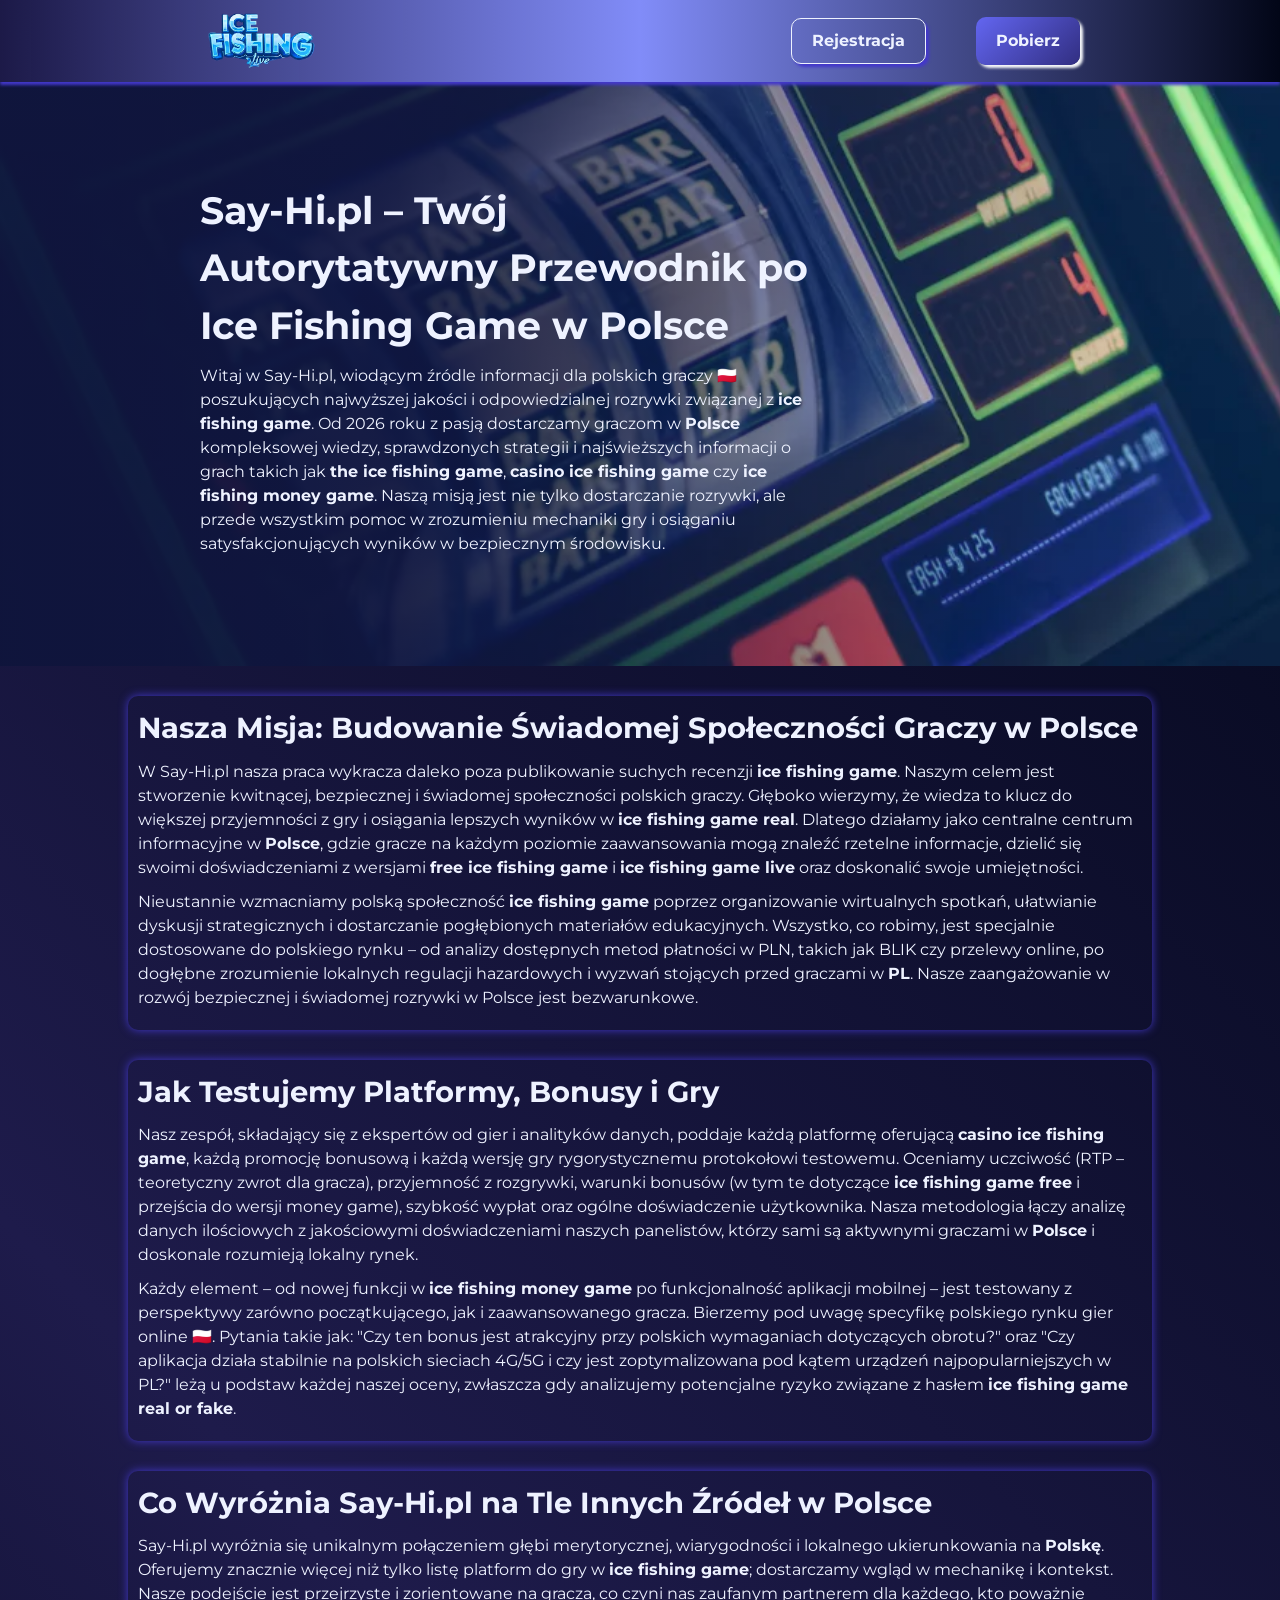
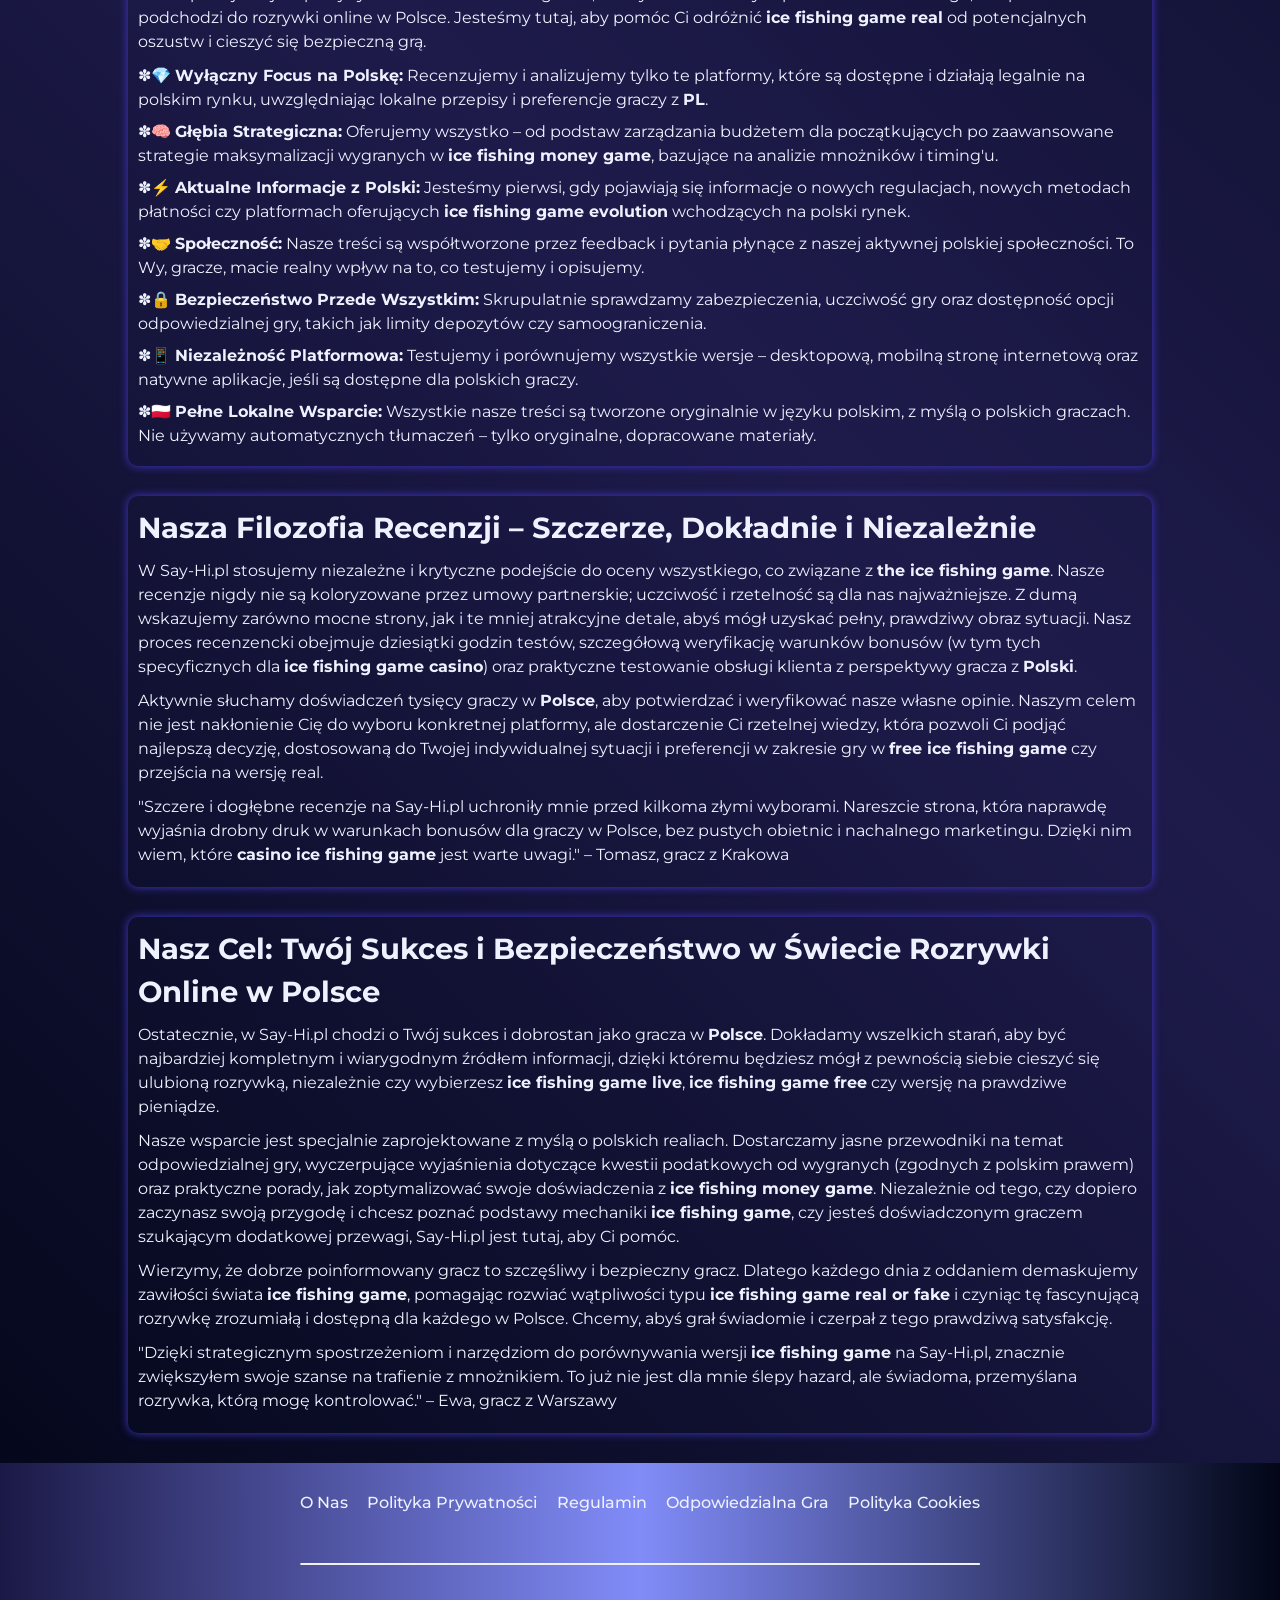
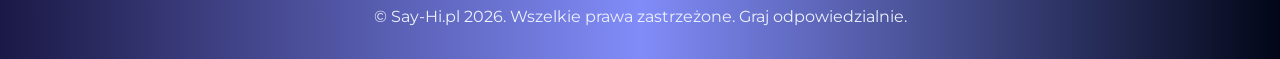
<file: about-us/index.html>
<!DOCTYPE html>
<html lang="pl">

<head>
    <meta charset="UTF-8">
    <meta name="viewport" content="width=device-width, initial-scale=1.0">
    <link rel="stylesheet" href="/style.css">
    <link rel="shortcut icon" href="/favicon.ico" type="image/x-icon">
    <title>O Nas – Say-Hi.pl | Twój Przewodnik po Ice Fishing Game w Polsce</title>
    <meta name="description"
        content="Poznaj zespół Say-Hi.pl – wiarygodne źródło informacji o ice fishing game w Polsce. Dowiedz się kim jesteśmy, jak testujemy gry i dlaczego ufają nam gracze z PL.">
    <meta name="googlebot" content="index,follow,noarchive">

    <link rel="canonical" href="https://say-hi.pl/about-us/">

    <meta property="og:type" content="website" />
    <meta property="og:title" content="O Nas – Say-Hi.pl | Twój Przewodnik po Ice Fishing Game w Polsce" />
    <meta property="og:description"
        content="Poznaj zespół Say-Hi.pl – wiarygodne źródło informacji o ice fishing game w Polsce. Dowiedz się kim jesteśmy, jak testujemy gry i dlaczego ufają nam gracze z PL." />
    <meta property="og:url" content="https://say-hi.pl/about-us/" />
    <meta property="og:site_name" content="Say-Hi.pl" />
    <meta property="og:image" content="https://say-hi.pl/img/1.webp" />
    <meta property="og:locale" content="pl_PL" />

    <meta name="twitter:card" content="summary_large_image" />
    <meta name="twitter:title" content="O Nas – Say-Hi.pl | Twój Przewodnik po Ice Fishing Game w Polsce" />
    <meta name="twitter:description"
        content="Kompletne przewodniki i sprawdzone strategie dla graczy ice fishing game w Polsce." />
    <meta name="twitter:image" content="https://say-hi.pl/img/1.webp" />
</head>

<body>

    <header>
        <div class="logo">
            <a href="/"><img src="/img/logo.webp" alt="Say-Hi.pl logo" width="140" height="70"></a>
        </div>

        <div class="header-btn">
            <a href="/play/" rel="nofollow" content="noindex" class="h-violet-btn">Rejestracja</a>
            <a href="/play/" rel="nofollow" content="noindex" class="h-accent-btn">Pobierz</a>
        </div>
    </header>

    <main>
        <div class="promo">
            <div class="promo-l">
                <h1>Say-Hi.pl – Twój Autorytatywny Przewodnik po Ice Fishing Game w Polsce</h1>
                <p class="txt">
                    Witaj w Say-Hi.pl, wiodącym źródle informacji dla polskich graczy 🇵🇱 poszukujących najwyższej
                    jakości i odpowiedzialnej rozrywki związanej z <strong>ice fishing game</strong>. Od 2026 roku z
                    pasją dostarczamy graczom w <strong>Polsce</strong> kompleksowej wiedzy, sprawdzonych strategii i
                    najświeższych informacji o grach takich jak <strong>the ice fishing game</strong>, <strong>casino
                        ice fishing game</strong> czy <strong>ice fishing money game</strong>. Naszą misją jest nie
                    tylko dostarczanie rozrywki, ale przede wszystkim pomoc w zrozumieniu mechaniki gry i osiąganiu
                    satysfakcjonujących wyników w bezpiecznym środowisku.
                </p>
            </div>
        </div>

        <div class="wrapper">
            <div class="container">
                <h2>Nasza Misja: Budowanie Świadomej Społeczności Graczy w Polsce</h2>
                <p class="txt">
                    W Say-Hi.pl nasza praca wykracza daleko poza publikowanie suchych recenzji <strong>ice fishing
                        game</strong>. Naszym celem jest stworzenie kwitnącej, bezpiecznej i świadomej społeczności
                    polskich graczy. Głęboko wierzymy, że wiedza to klucz do większej przyjemności z gry i osiągania
                    lepszych wyników w <strong>ice fishing game real</strong>. Dlatego działamy jako centralne centrum
                    informacyjne w <strong>Polsce</strong>, gdzie gracze na każdym poziomie zaawansowania mogą znaleźć
                    rzetelne informacje, dzielić się swoimi doświadczeniami z wersjami <strong>free ice fishing
                        game</strong> i <strong>ice fishing game live</strong> oraz doskonalić swoje umiejętności.
                </p>
                <p class="txt">
                    Nieustannie wzmacniamy polską społeczność <strong>ice fishing game</strong> poprzez organizowanie
                    wirtualnych spotkań, ułatwianie dyskusji strategicznych i dostarczanie pogłębionych materiałów
                    edukacyjnych. Wszystko, co robimy, jest specjalnie dostosowane do polskiego rynku – od analizy
                    dostępnych metod płatności w PLN, takich jak BLIK czy przelewy online, po dogłębne zrozumienie
                    lokalnych regulacji hazardowych i wyzwań stojących przed graczami w <strong>PL</strong>. Nasze
                    zaangażowanie w rozwój bezpiecznej i świadomej rozrywki w Polsce jest bezwarunkowe.
                </p>
            </div>

            <div class="container">
                <h2>Jak Testujemy Platformy, Bonusy i Gry</h2>
                <p class="txt">
                    Nasz zespół, składający się z ekspertów od gier i analityków danych, poddaje każdą platformę
                    oferującą <strong>casino ice fishing game</strong>, każdą promocję bonusową i każdą wersję gry
                    rygorystycznemu protokołowi testowemu. Oceniamy uczciwość (RTP – teoretyczny zwrot dla gracza),
                    przyjemność z rozgrywki, warunki bonusów (w tym te dotyczące <strong>ice fishing game free</strong>
                    i przejścia do wersji money game), szybkość wypłat oraz ogólne doświadczenie użytkownika. Nasza
                    metodologia łączy analizę danych ilościowych z jakościowymi doświadczeniami naszych panelistów,
                    którzy sami są aktywnymi graczami w <strong>Polsce</strong> i doskonale rozumieją lokalny rynek.
                </p>
                <p class="txt">
                    Każdy element – od nowej funkcji w <strong>ice fishing money game</strong> po funkcjonalność
                    aplikacji mobilnej – jest testowany z perspektywy zarówno początkującego, jak i zaawansowanego
                    gracza. Bierzemy pod uwagę specyfikę polskiego rynku gier online 🇵🇱. Pytania takie jak: "Czy ten
                    bonus jest atrakcyjny przy polskich wymaganiach dotyczących obrotu?" oraz "Czy aplikacja działa
                    stabilnie na polskich sieciach 4G/5G i czy jest zoptymalizowana pod kątem urządzeń
                    najpopularniejszych w PL?" leżą u podstaw każdej naszej oceny, zwłaszcza gdy analizujemy potencjalne
                    ryzyko związane z hasłem <strong>ice fishing game real or fake</strong>.
                </p>
            </div>

            <div class="container">
                <h2>Co Wyróżnia Say-Hi.pl na Tle Innych Źródeł w Polsce</h2>
                <p class="txt">
                    Say-Hi.pl wyróżnia się unikalnym połączeniem głębi merytorycznej, wiarygodności i lokalnego
                    ukierunkowania na <strong>Polskę</strong>. Oferujemy znacznie więcej niż tylko listę platform do gry
                    w <strong>ice fishing game</strong>; dostarczamy wgląd w mechanikę i kontekst. Nasze podejście jest
                    przejrzyste i zorientowane na gracza, co czyni nas zaufanym partnerem dla każdego, kto poważnie
                    podchodzi do rozrywki online w Polsce. Jesteśmy tutaj, aby pomóc Ci odróżnić <strong>ice fishing
                        game real</strong> od potencjalnych oszustw i cieszyć się bezpieczną grą.
                </p>
                <ul>
                    <li>💎 <strong>Wyłączny Focus na Polskę:</strong> Recenzujemy i analizujemy tylko te platformy,
                        które są dostępne i działają legalnie na polskim rynku, uwzględniając lokalne przepisy i
                        preferencje graczy z <strong>PL</strong>.</li>
                    <li>🧠 <strong>Głębia Strategiczna:</strong> Oferujemy wszystko – od podstaw zarządzania budżetem
                        dla początkujących po zaawansowane strategie maksymalizacji wygranych w <strong>ice fishing
                            money game</strong>, bazujące na analizie mnożników i timing'u.</li>
                    <li>⚡ <strong>Aktualne Informacje z Polski:</strong> Jesteśmy pierwsi, gdy pojawiają się informacje
                        o nowych regulacjach, nowych metodach płatności czy platformach oferujących <strong>ice fishing
                            game evolution</strong> wchodzących na polski rynek.</li>
                    <li>🤝 <strong>Społeczność:</strong> Nasze treści są współtworzone przez feedback i pytania płynące
                        z naszej aktywnej polskiej społeczności. To Wy, gracze, macie realny wpływ na to, co testujemy i
                        opisujemy.</li>
                    <li>🔒 <strong>Bezpieczeństwo Przede Wszystkim:</strong> Skrupulatnie sprawdzamy zabezpieczenia,
                        uczciwość gry oraz dostępność opcji odpowiedzialnej gry, takich jak limity depozytów czy
                        samoograniczenia.</li>
                    <li>📱 <strong>Niezależność Platformowa:</strong> Testujemy i porównujemy wszystkie wersje –
                        desktopową, mobilną stronę internetową oraz natywne aplikacje, jeśli są dostępne dla polskich
                        graczy.</li>
                    <li>🇵🇱 <strong>Pełne Lokalne Wsparcie:</strong> Wszystkie nasze treści są tworzone oryginalnie w
                        języku polskim, z myślą o polskich graczach. Nie używamy automatycznych tłumaczeń – tylko
                        oryginalne, dopracowane materiały.</li>
                </ul>
            </div>

            <div class="container">
                <h2>Nasza Filozofia Recenzji – Szczerze, Dokładnie i Niezależnie</h2>
                <p class="txt">
                    W Say-Hi.pl stosujemy niezależne i krytyczne podejście do oceny wszystkiego, co związane z
                    <strong>the ice fishing game</strong>. Nasze recenzje nigdy nie są koloryzowane przez umowy
                    partnerskie; uczciwość i rzetelność są dla nas najważniejsze. Z dumą wskazujemy zarówno mocne
                    strony, jak i te mniej atrakcyjne detale, abyś mógł uzyskać pełny, prawdziwy obraz sytuacji. Nasz
                    proces recenzencki obejmuje dziesiątki godzin testów, szczegółową weryfikację warunków bonusów (w
                    tym tych specyficznych dla <strong>ice fishing game casino</strong>) oraz praktyczne testowanie
                    obsługi klienta z perspektywy gracza z <strong>Polski</strong>.
                </p>
                <p class="txt">
                    Aktywnie słuchamy doświadczeń tysięcy graczy w <strong>Polsce</strong>, aby potwierdzać i
                    weryfikować nasze własne opinie. Naszym celem nie jest nakłonienie Cię do wyboru konkretnej
                    platformy, ale dostarczenie Ci rzetelnej wiedzy, która pozwoli Ci podjąć najlepszą decyzję,
                    dostosowaną do Twojej indywidualnej sytuacji i preferencji w zakresie gry w <strong>free ice fishing
                        game</strong> czy przejścia na wersję real.
                </p>
                <p class="txt">
                    "Szczere i dogłębne recenzje na Say-Hi.pl uchroniły mnie przed kilkoma złymi wyborami. Nareszcie
                    strona, która naprawdę wyjaśnia drobny druk w warunkach bonusów dla graczy w Polsce, bez pustych
                    obietnic i nachalnego marketingu. Dzięki nim wiem, które <strong>casino ice fishing game</strong>
                    jest warte uwagi." – Tomasz, gracz z Krakowa
                </p>
            </div>

            <div class="container">
                <h2>Nasz Cel: Twój Sukces i Bezpieczeństwo w Świecie Rozrywki Online w Polsce</h2>
                <p class="txt">
                    Ostatecznie, w Say-Hi.pl chodzi o Twój sukces i dobrostan jako gracza w <strong>Polsce</strong>.
                    Dokładamy wszelkich starań, aby być najbardziej kompletnym i wiarygodnym źródłem informacji, dzięki
                    któremu będziesz mógł z pewnością siebie cieszyć się ulubioną rozrywką, niezależnie czy wybierzesz
                    <strong>ice fishing game live</strong>, <strong>ice fishing game free</strong> czy wersję na
                    prawdziwe pieniądze.
                </p>
                <p class="txt">
                    Nasze wsparcie jest specjalnie zaprojektowane z myślą o polskich realiach. Dostarczamy jasne
                    przewodniki na temat odpowiedzialnej gry, wyczerpujące wyjaśnienia dotyczące kwestii podatkowych od
                    wygranych (zgodnych z polskim prawem) oraz praktyczne porady, jak zoptymalizować swoje doświadczenia
                    z <strong>ice fishing money game</strong>. Niezależnie od tego, czy dopiero zaczynasz swoją przygodę
                    i chcesz poznać podstawy mechaniki <strong>ice fishing game</strong>, czy jesteś doświadczonym
                    graczem szukającym dodatkowej przewagi, Say-Hi.pl jest tutaj, aby Ci pomóc.
                </p>
                <p class="txt">
                    Wierzymy, że dobrze poinformowany gracz to szczęśliwy i bezpieczny gracz. Dlatego każdego dnia z
                    oddaniem demaskujemy zawiłości świata <strong>ice fishing game</strong>, pomagając rozwiać
                    wątpliwości typu <strong>ice fishing game real or fake</strong> i czyniąc tę fascynującą rozrywkę
                    zrozumiałą i dostępną dla każdego w Polsce. Chcemy, abyś grał świadomie i czerpał z tego prawdziwą
                    satysfakcję.
                </p>
                <p class="txt">
                    "Dzięki strategicznym spostrzeżeniom i narzędziom do porównywania wersji <strong>ice fishing
                        game</strong> na Say-Hi.pl, znacznie zwiększyłem swoje szanse na trafienie z mnożnikiem. To już
                    nie jest dla mnie ślepy hazard, ale świadoma, przemyślana rozrywka, którą mogę kontrolować." – Ewa,
                    gracz z Warszawy
                </p>
            </div>
        </div>
    </main>

    <footer>
        <ul>
            <li>
                <a href="/about-us/">O Nas</a>
            </li>
            <li>
                <a href="/privacy-policy/">Polityka Prywatności</a>
            </li>
            <li>
                <a href="/terms-and-conditions/">Regulamin</a>
            </li>
            <li>
                <a href="/responsible-gambling/">Odpowiedzialna Gra</a>
            </li>
            <li>
                <a href="/cookie-policy/">Polityka Cookies</a>
            </li>
        </ul>

        <hr>

        <p class="txt">
            © Say-Hi.pl 2026. Wszelkie prawa zastrzeżone. Graj odpowiedzialnie.
        </p>
    </footer>
</body>

</html>
</file>
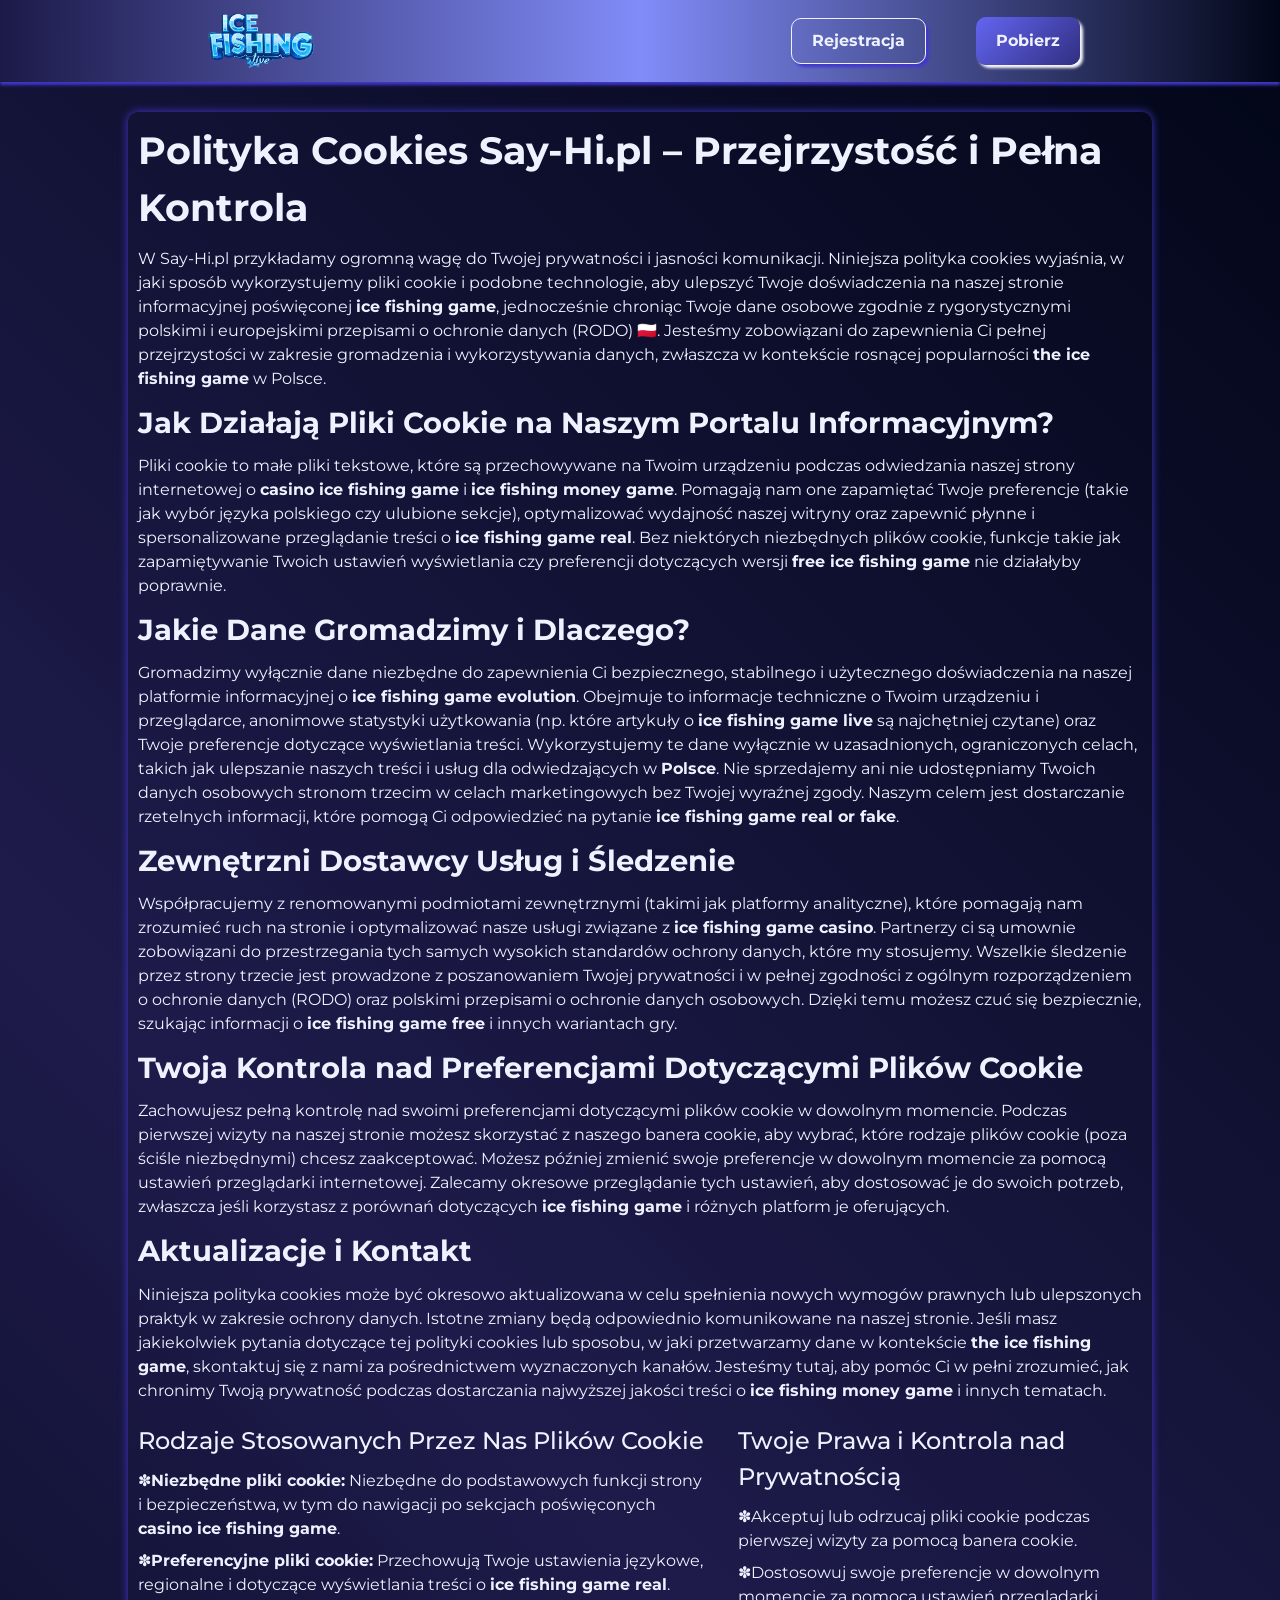
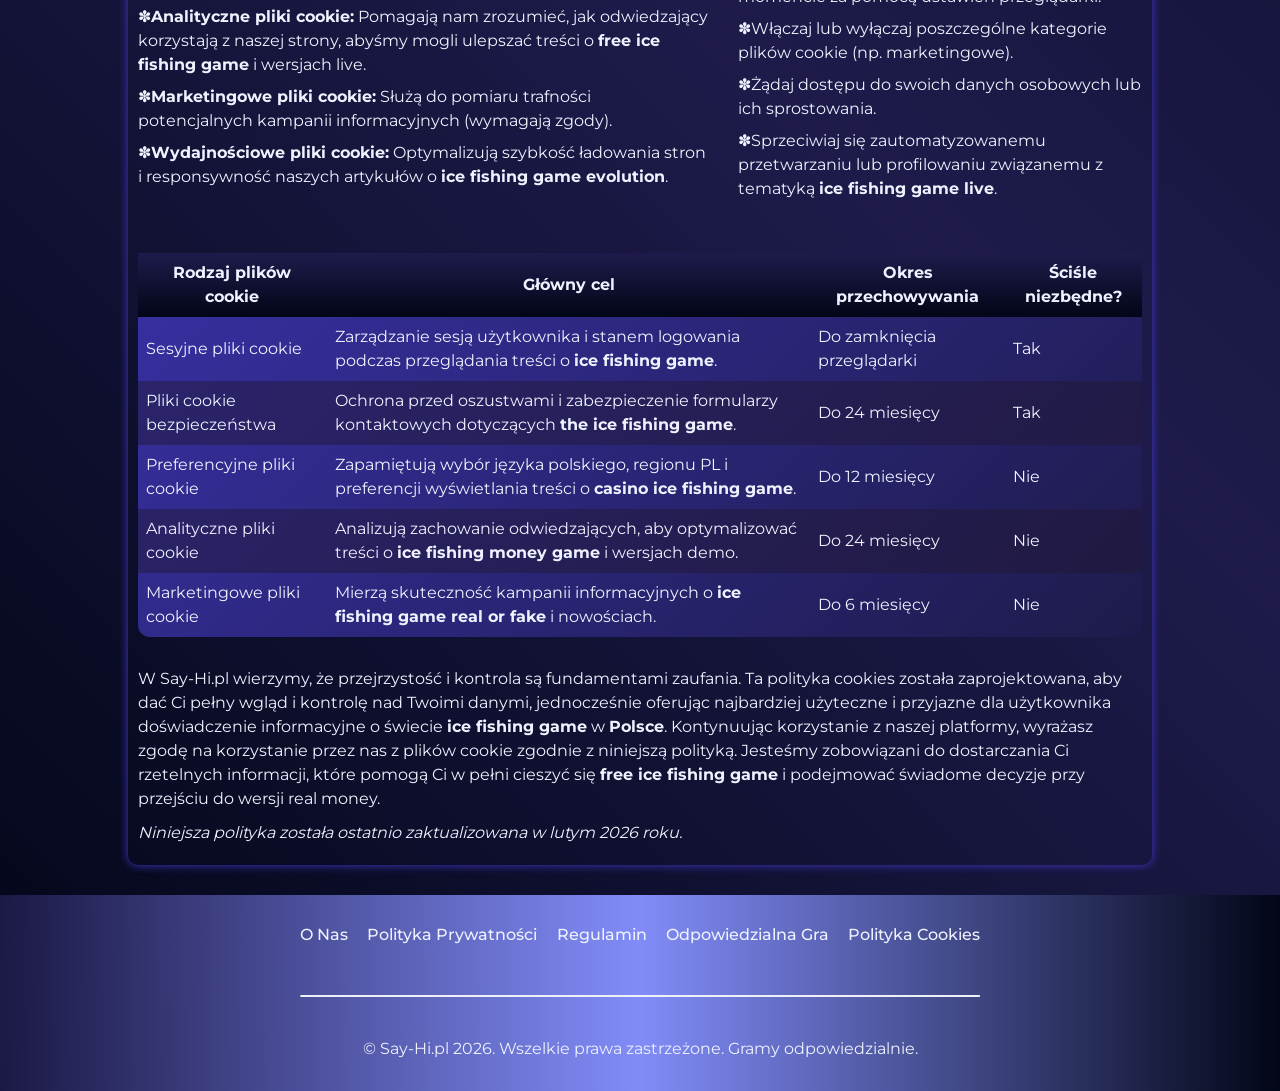
<file: cookie-policy/index.html>
<!DOCTYPE html>
<html lang="pl">

<head>
    <meta charset="UTF-8">
    <meta name="viewport" content="width=device-width, initial-scale=1.0">
    <link rel="stylesheet" href="/style.css">
    <link rel="shortcut icon" href="/favicon.ico" type="image/x-icon">
    <title>Polityka Cookies – Say-Hi.pl | Twoja Prywatność i Przejrzystość</title>
    <meta name="description"
        content="W Say-Hi.pl dbamy o Twoje dane z najwyższą starannością. Zapoznaj się z naszą polityką cookies, aby dowiedzieć się, jak pliki cookie usprawniają Twoje doświadczenia, z pełną przejrzystością w zakresie prywatności w Polsce.">
    <meta name="googlebot" content="index,follow,noarchive">

    <link rel="canonical" href="https://say-hi.pl/cookie-policy/">

    <meta property="og:type" content="website" />
    <meta property="og:title" content="Polityka Cookies – Say-Hi.pl | Twoja Prywatność i Przejrzystość" />
    <meta property="og:description"
        content="Polityka Cookies Say-Hi.pl - Jak chronimy Twoje dane i optymalizujemy Twoje doświadczenia z informacjami o ice fishing game." />
    <meta property="og:url" content="https://say-hi.pl/cookie-policy/" />
    <meta property="og:site_name" content="Say-Hi.pl" />
    <meta property="og:locale" content="pl_PL" />

    <meta name="twitter:card" content="summary" />
    <meta name="twitter:title" content="Polityka Cookies - Say-Hi.pl" />
    <meta name="twitter:description"
        content="Dowiedz się, jak Say-Hi.pl wykorzystuje pliki cookie, aby ulepszyć Twoje doświadczenia informacyjne i użytkowe." />
</head>

<body>

    <header>
        <div class="logo">
            <a href="/"><img src="/img/logo.webp" alt="Say-Hi.pl logo" width="140" height="70"></a>
        </div>

        <div class="header-btn">
            <a href="/play/" rel="nofollow" content="noindex" class="h-violet-btn">Rejestracja</a>
            <a href="/play/" rel="nofollow" content="noindex" class="h-accent-btn">Pobierz</a>
        </div>
    </header>

    <main>
        <div class="wrapper">
            <div class="container">
                <h1>Polityka Cookies Say-Hi.pl – Przejrzystość i Pełna Kontrola</h1>
                <p class="txt">
                    W Say-Hi.pl przykładamy ogromną wagę do Twojej prywatności i jasności komunikacji. Niniejsza
                    polityka cookies wyjaśnia, w jaki sposób wykorzystujemy pliki cookie i podobne technologie, aby
                    ulepszyć Twoje doświadczenia na naszej stronie informacyjnej poświęconej <strong>ice fishing
                        game</strong>, jednocześnie chroniąc Twoje dane osobowe zgodnie z rygorystycznymi polskimi i
                    europejskimi przepisami o ochronie danych (RODO) 🇵🇱. Jesteśmy zobowiązani do zapewnienia Ci pełnej
                    przejrzystości w zakresie gromadzenia i wykorzystywania danych, zwłaszcza w kontekście rosnącej
                    popularności <strong>the ice fishing game</strong> w Polsce.
                </p>

                <h2>Jak Działają Pliki Cookie na Naszym Portalu Informacyjnym?</h2>
                <p class="txt">
                    Pliki cookie to małe pliki tekstowe, które są przechowywane na Twoim urządzeniu podczas odwiedzania
                    naszej strony internetowej o <strong>casino ice fishing game</strong> i <strong>ice fishing money
                        game</strong>. Pomagają nam one zapamiętać Twoje preferencje (takie jak wybór języka polskiego
                    czy ulubione sekcje), optymalizować wydajność naszej witryny oraz zapewnić płynne i spersonalizowane
                    przeglądanie treści o <strong>ice fishing game real</strong>. Bez niektórych niezbędnych plików
                    cookie, funkcje takie jak zapamiętywanie Twoich ustawień wyświetlania czy preferencji dotyczących
                    wersji <strong>free ice fishing game</strong> nie działałyby poprawnie.
                </p>

                <h2>Jakie Dane Gromadzimy i Dlaczego?</h2>
                <p class="txt">
                    Gromadzimy wyłącznie dane niezbędne do zapewnienia Ci bezpiecznego, stabilnego i użytecznego
                    doświadczenia na naszej platformie informacyjnej o <strong>ice fishing game evolution</strong>.
                    Obejmuje to informacje techniczne o Twoim urządzeniu i przeglądarce, anonimowe statystyki
                    użytkowania (np. które artykuły o <strong>ice fishing game live</strong> są najchętniej czytane)
                    oraz Twoje preferencje dotyczące wyświetlania treści. Wykorzystujemy te dane wyłącznie w
                    uzasadnionych, ograniczonych celach, takich jak ulepszanie naszych treści i usług dla odwiedzających
                    w <strong>Polsce</strong>. Nie sprzedajemy ani nie udostępniamy Twoich danych osobowych stronom
                    trzecim w celach marketingowych bez Twojej wyraźnej zgody. Naszym celem jest dostarczanie rzetelnych
                    informacji, które pomogą Ci odpowiedzieć na pytanie <strong>ice fishing game real or fake</strong>.
                </p>

                <h2>Zewnętrzni Dostawcy Usług i Śledzenie</h2>
                <p class="txt">
                    Współpracujemy z renomowanymi podmiotami zewnętrznymi (takimi jak platformy analityczne), które
                    pomagają nam zrozumieć ruch na stronie i optymalizować nasze usługi związane z <strong>ice fishing
                        game casino</strong>. Partnerzy ci są umownie zobowiązani do przestrzegania tych samych wysokich
                    standardów ochrony danych, które my stosujemy. Wszelkie śledzenie przez strony trzecie jest
                    prowadzone z poszanowaniem Twojej prywatności i w pełnej zgodności z ogólnym rozporządzeniem o
                    ochronie danych (RODO) oraz polskimi przepisami o ochronie danych osobowych. Dzięki temu możesz czuć
                    się bezpiecznie, szukając informacji o <strong>ice fishing game free</strong> i innych wariantach
                    gry.
                </p>

                <h2>Twoja Kontrola nad Preferencjami Dotyczącymi Plików Cookie</h2>
                <p class="txt">
                    Zachowujesz pełną kontrolę nad swoimi preferencjami dotyczącymi plików cookie w dowolnym momencie.
                    Podczas pierwszej wizyty na naszej stronie możesz skorzystać z naszego banera cookie, aby wybrać,
                    które rodzaje plików cookie (poza ściśle niezbędnymi) chcesz zaakceptować. Możesz później zmienić
                    swoje preferencje w dowolnym momencie za pomocą ustawień przeglądarki internetowej. Zalecamy
                    okresowe przeglądanie tych ustawień, aby dostosować je do swoich potrzeb, zwłaszcza jeśli korzystasz
                    z porównań dotyczących <strong>ice fishing game</strong> i różnych platform je oferujących.
                </p>

                <h2>Aktualizacje i Kontakt</h2>
                <p class="txt">
                    Niniejsza polityka cookies może być okresowo aktualizowana w celu spełnienia nowych wymogów prawnych
                    lub ulepszonych praktyk w zakresie ochrony danych. Istotne zmiany będą odpowiednio komunikowane na
                    naszej stronie. Jeśli masz jakiekolwiek pytania dotyczące tej polityki cookies lub sposobu, w jaki
                    przetwarzamy dane w kontekście <strong>the ice fishing game</strong>, skontaktuj się z nami za
                    pośrednictwem wyznaczonych kanałów. Jesteśmy tutaj, aby pomóc Ci w pełni zrozumieć, jak chronimy
                    Twoją prywatność podczas dostarczania najwyższej jakości treści o <strong>ice fishing money
                        game</strong> i innych tematach.
                </p>

                <div class="promoties-bonus">
                    <div>
                        <h3>Rodzaje Stosowanych Przez Nas Plików Cookie</h3>
                        <ul>
                            <li><strong>Niezbędne pliki cookie:</strong> Niezbędne do podstawowych funkcji strony i
                                bezpieczeństwa, w tym do nawigacji po sekcjach poświęconych <strong>casino ice fishing
                                    game</strong>.</li>
                            <li><strong>Preferencyjne pliki cookie:</strong> Przechowują Twoje ustawienia językowe,
                                regionalne i dotyczące wyświetlania treści o <strong>ice fishing game real</strong>.
                            </li>
                            <li><strong>Analityczne pliki cookie:</strong> Pomagają nam zrozumieć, jak odwiedzający
                                korzystają z naszej strony, abyśmy mogli ulepszać treści o <strong>free ice fishing
                                    game</strong> i wersjach live.</li>
                            <li><strong>Marketingowe pliki cookie:</strong> Służą do pomiaru trafności potencjalnych
                                kampanii informacyjnych (wymagają zgody).</li>
                            <li><strong>Wydajnościowe pliki cookie:</strong> Optymalizują szybkość ładowania stron i
                                responsywność naszych artykułów o <strong>ice fishing game evolution</strong>.</li>
                        </ul>
                    </div>

                    <div>
                        <h3>Twoje Prawa i Kontrola nad Prywatnością</h3>
                        <ul>
                            <li>Akceptuj lub odrzucaj pliki cookie podczas pierwszej wizyty za pomocą banera cookie.
                            </li>
                            <li>Dostosowuj swoje preferencje w dowolnym momencie za pomocą ustawień przeglądarki.</li>
                            <li>Włączaj lub wyłączaj poszczególne kategorie plików cookie (np. marketingowe).</li>
                            <li>Żądaj dostępu do swoich danych osobowych lub ich sprostowania.</li>
                            <li>Sprzeciwiaj się zautomatyzowanemu przetwarzaniu lub profilowaniu związanemu z tematyką
                                <strong>ice fishing game live</strong>.
                            </li>
                        </ul>
                    </div>
                </div>

                <div class="table-wrapper">
                    <table>
                        <thead>
                            <tr>
                                <th>Rodzaj plików cookie</th>
                                <th>Główny cel</th>
                                <th>Okres przechowywania</th>
                                <th>Ściśle niezbędne?</th>
                            </tr>
                        </thead>
                        <tbody>
                            <tr>
                                <td>Sesyjne pliki cookie</td>
                                <td>Zarządzanie sesją użytkownika i stanem logowania podczas przeglądania treści o
                                    <strong>ice fishing game</strong>.
                                </td>
                                <td>Do zamknięcia przeglądarki</td>
                                <td>Tak</td>
                            </tr>
                            <tr>
                                <td>Pliki cookie bezpieczeństwa</td>
                                <td>Ochrona przed oszustwami i zabezpieczenie formularzy kontaktowych dotyczących
                                    <strong>the ice fishing game</strong>.
                                </td>
                                <td>Do 24 miesięcy</td>
                                <td>Tak</td>
                            </tr>
                            <tr>
                                <td>Preferencyjne pliki cookie</td>
                                <td>Zapamiętują wybór języka polskiego, regionu PL i preferencji wyświetlania treści o
                                    <strong>casino ice fishing game</strong>.
                                </td>
                                <td>Do 12 miesięcy</td>
                                <td>Nie</td>
                            </tr>
                            <tr>
                                <td>Analityczne pliki cookie</td>
                                <td>Analizują zachowanie odwiedzających, aby optymalizować treści o <strong>ice fishing
                                        money game</strong> i wersjach demo.</td>
                                <td>Do 24 miesięcy</td>
                                <td>Nie</td>
                            </tr>
                            <tr>
                                <td>Marketingowe pliki cookie</td>
                                <td>Mierzą skuteczność kampanii informacyjnych o <strong>ice fishing game real or
                                        fake</strong> i nowościach.</td>
                                <td>Do 6 miesięcy</td>
                                <td>Nie</td>
                            </tr>
                        </tbody>
                    </table>
                </div>

                <p class="txt">
                    W Say-Hi.pl wierzymy, że przejrzystość i kontrola są fundamentami zaufania. Ta polityka cookies
                    została zaprojektowana, aby dać Ci pełny wgląd i kontrolę nad Twoimi danymi, jednocześnie oferując
                    najbardziej użyteczne i przyjazne dla użytkownika doświadczenie informacyjne o świecie <strong>ice
                        fishing game</strong> w <strong>Polsce</strong>. Kontynuując korzystanie z naszej platformy,
                    wyrażasz zgodę na korzystanie przez nas z plików cookie zgodnie z niniejszą polityką. Jesteśmy
                    zobowiązani do dostarczania Ci rzetelnych informacji, które pomogą Ci w pełni cieszyć się
                    <strong>free ice fishing game</strong> i podejmować świadome decyzje przy przejściu do wersji real
                    money.
                </p>
                <p class="txt">
                    <em>Niniejsza polityka została ostatnio zaktualizowana w lutym 2026 roku.</em>
                </p>
            </div>
        </div>
    </main>

    <footer>
        <ul>
            <li>
                <a href="/about-us/">O Nas</a>
            </li>
            <li>
                <a href="/privacy-policy/">Polityka Prywatności</a>
            </li>
            <li>
                <a href="/terms-and-conditions/">Regulamin</a>
            </li>
            <li>
                <a href="/responsible-gambling/">Odpowiedzialna Gra</a>
            </li>
            <li>
                <a href="/cookie-policy/">Polityka Cookies</a>
            </li>
        </ul>

        <hr>

        <p class="txt">
            © Say-Hi.pl 2026. Wszelkie prawa zastrzeżone. Gramy odpowiedzialnie.
        </p>
    </footer>
</body>

</html>
</file>
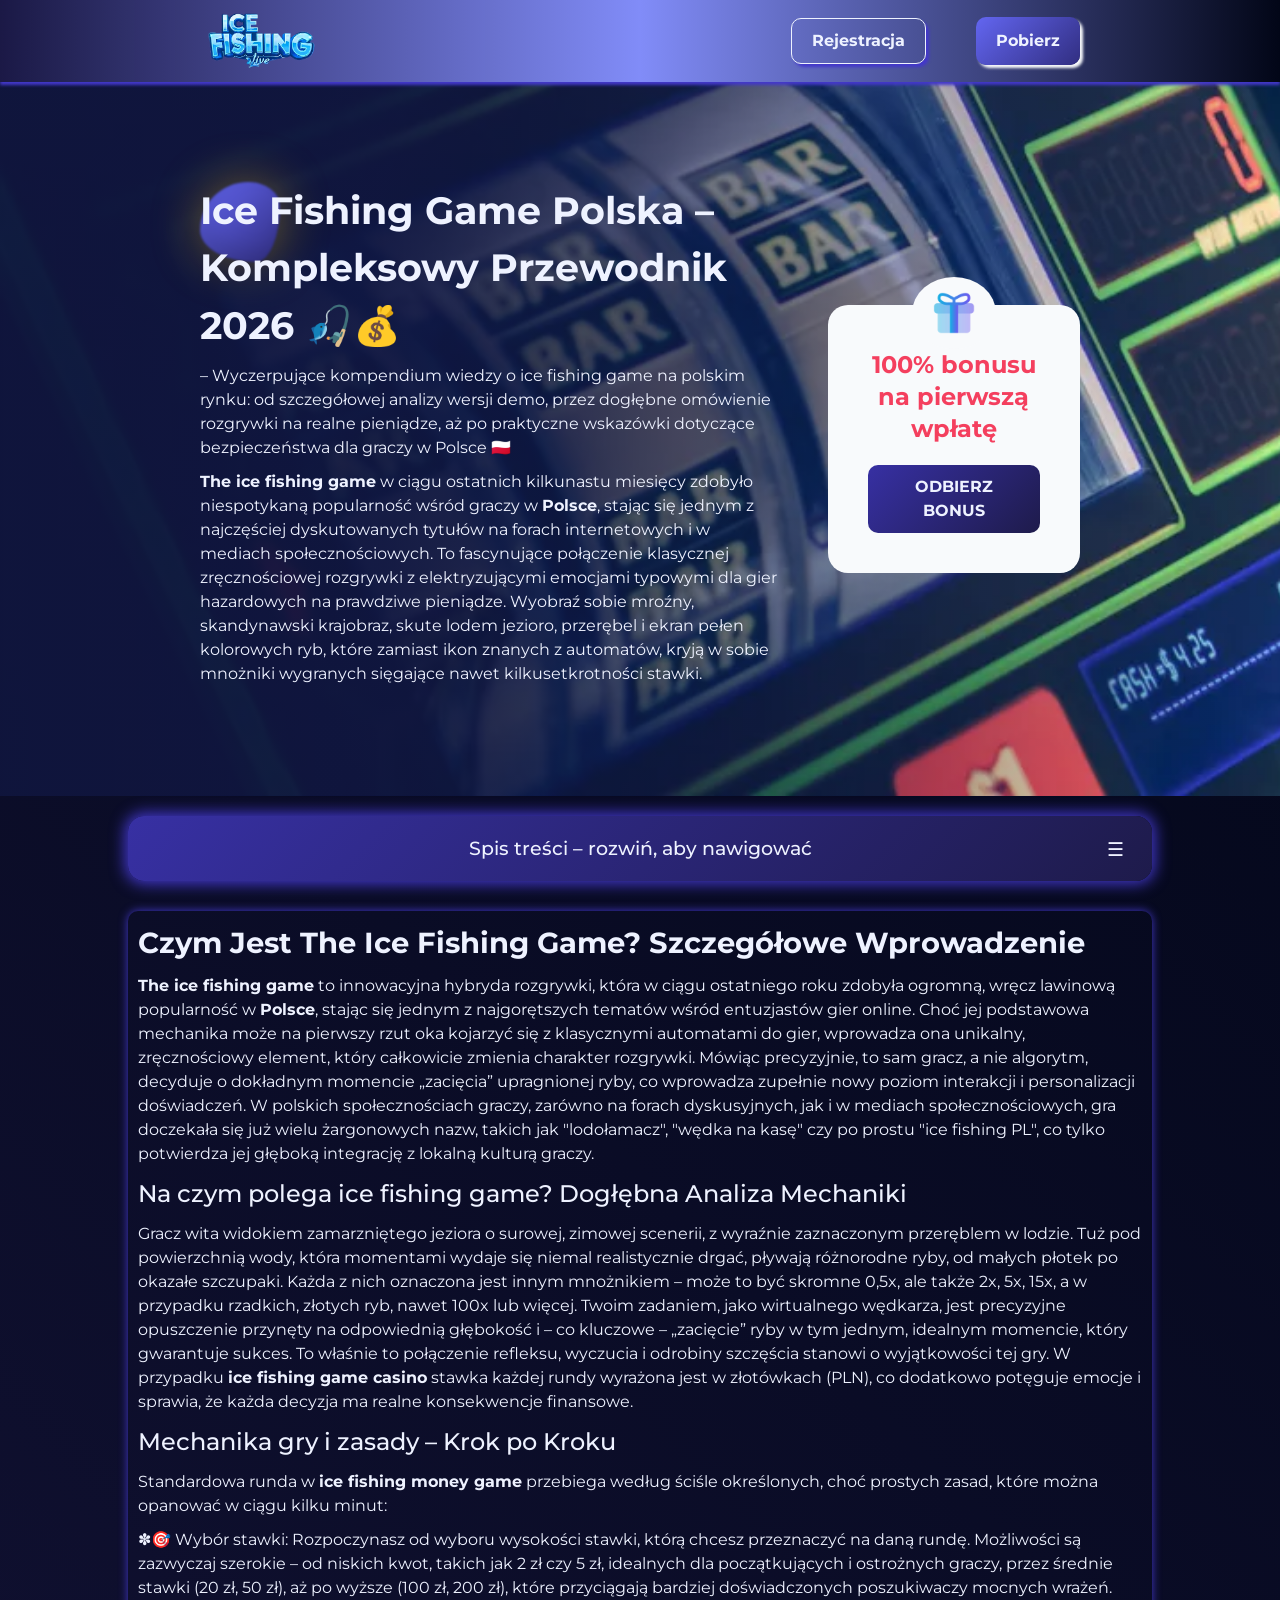
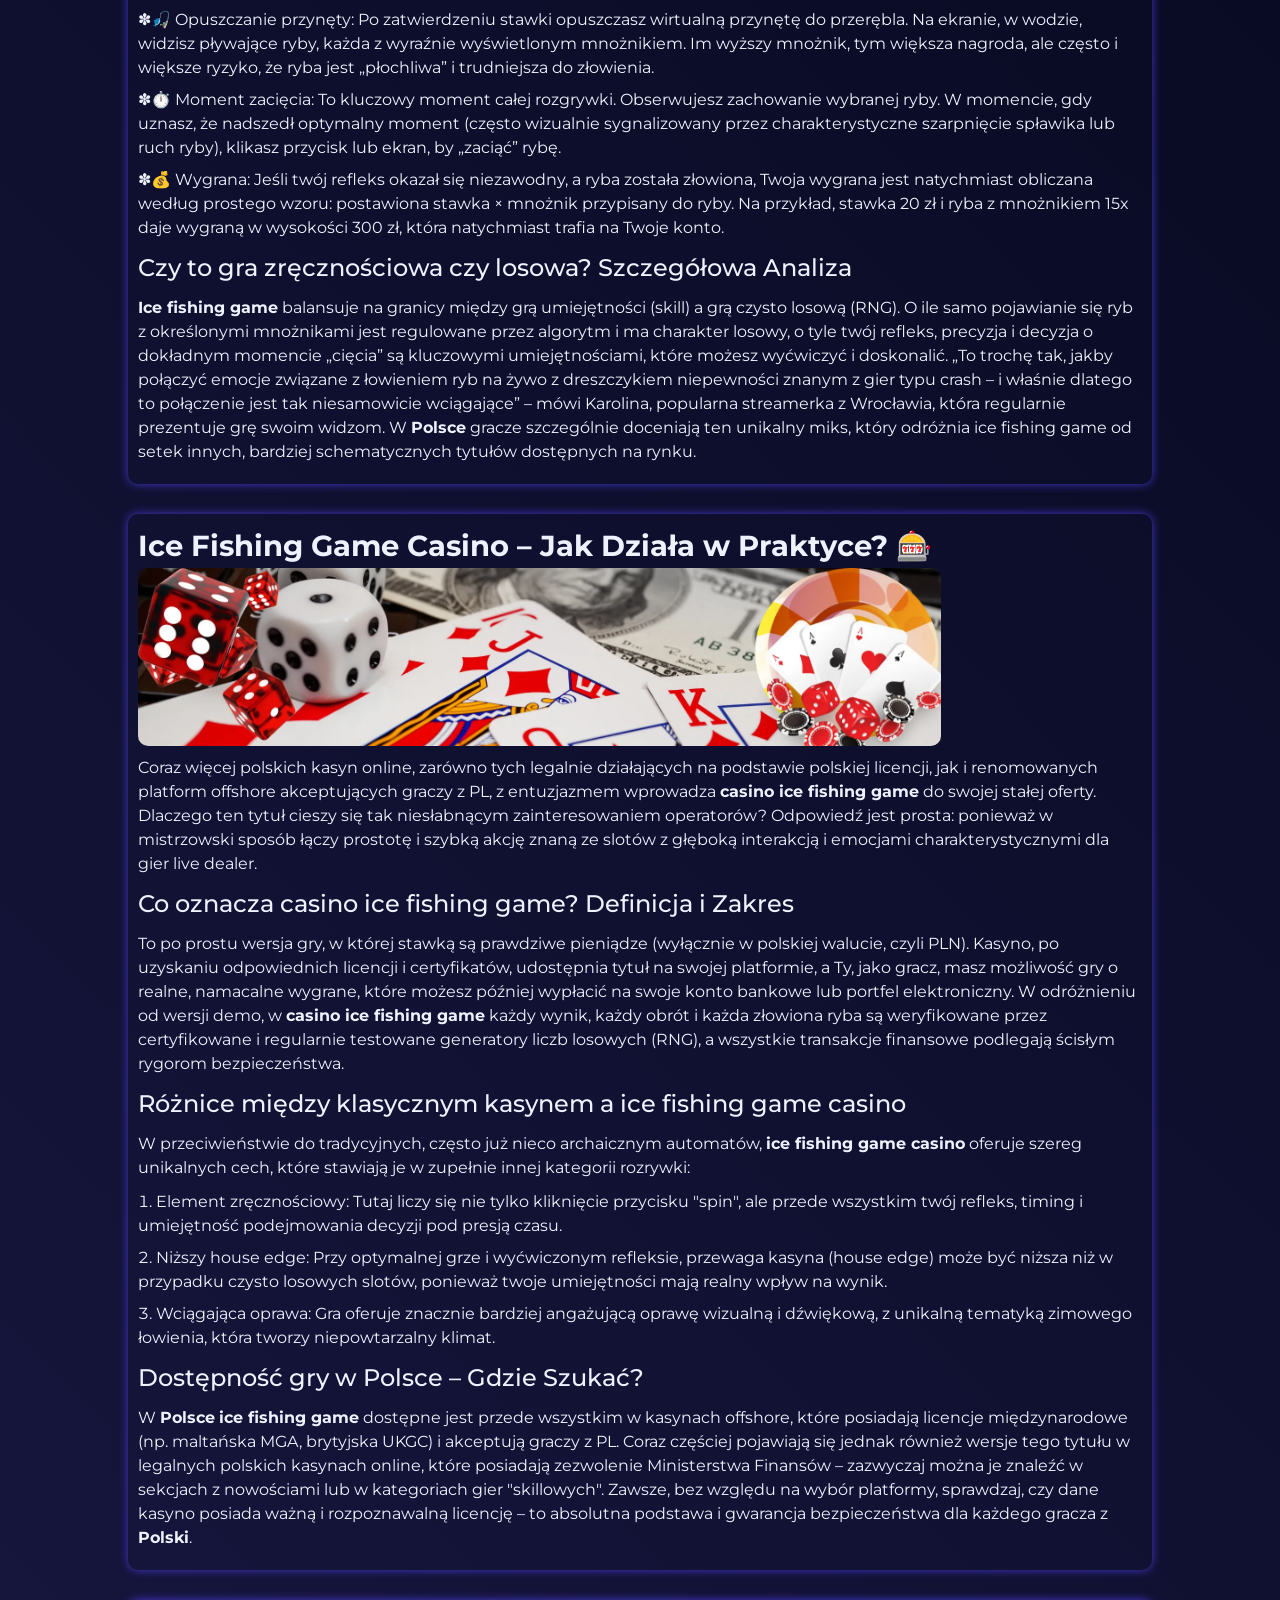
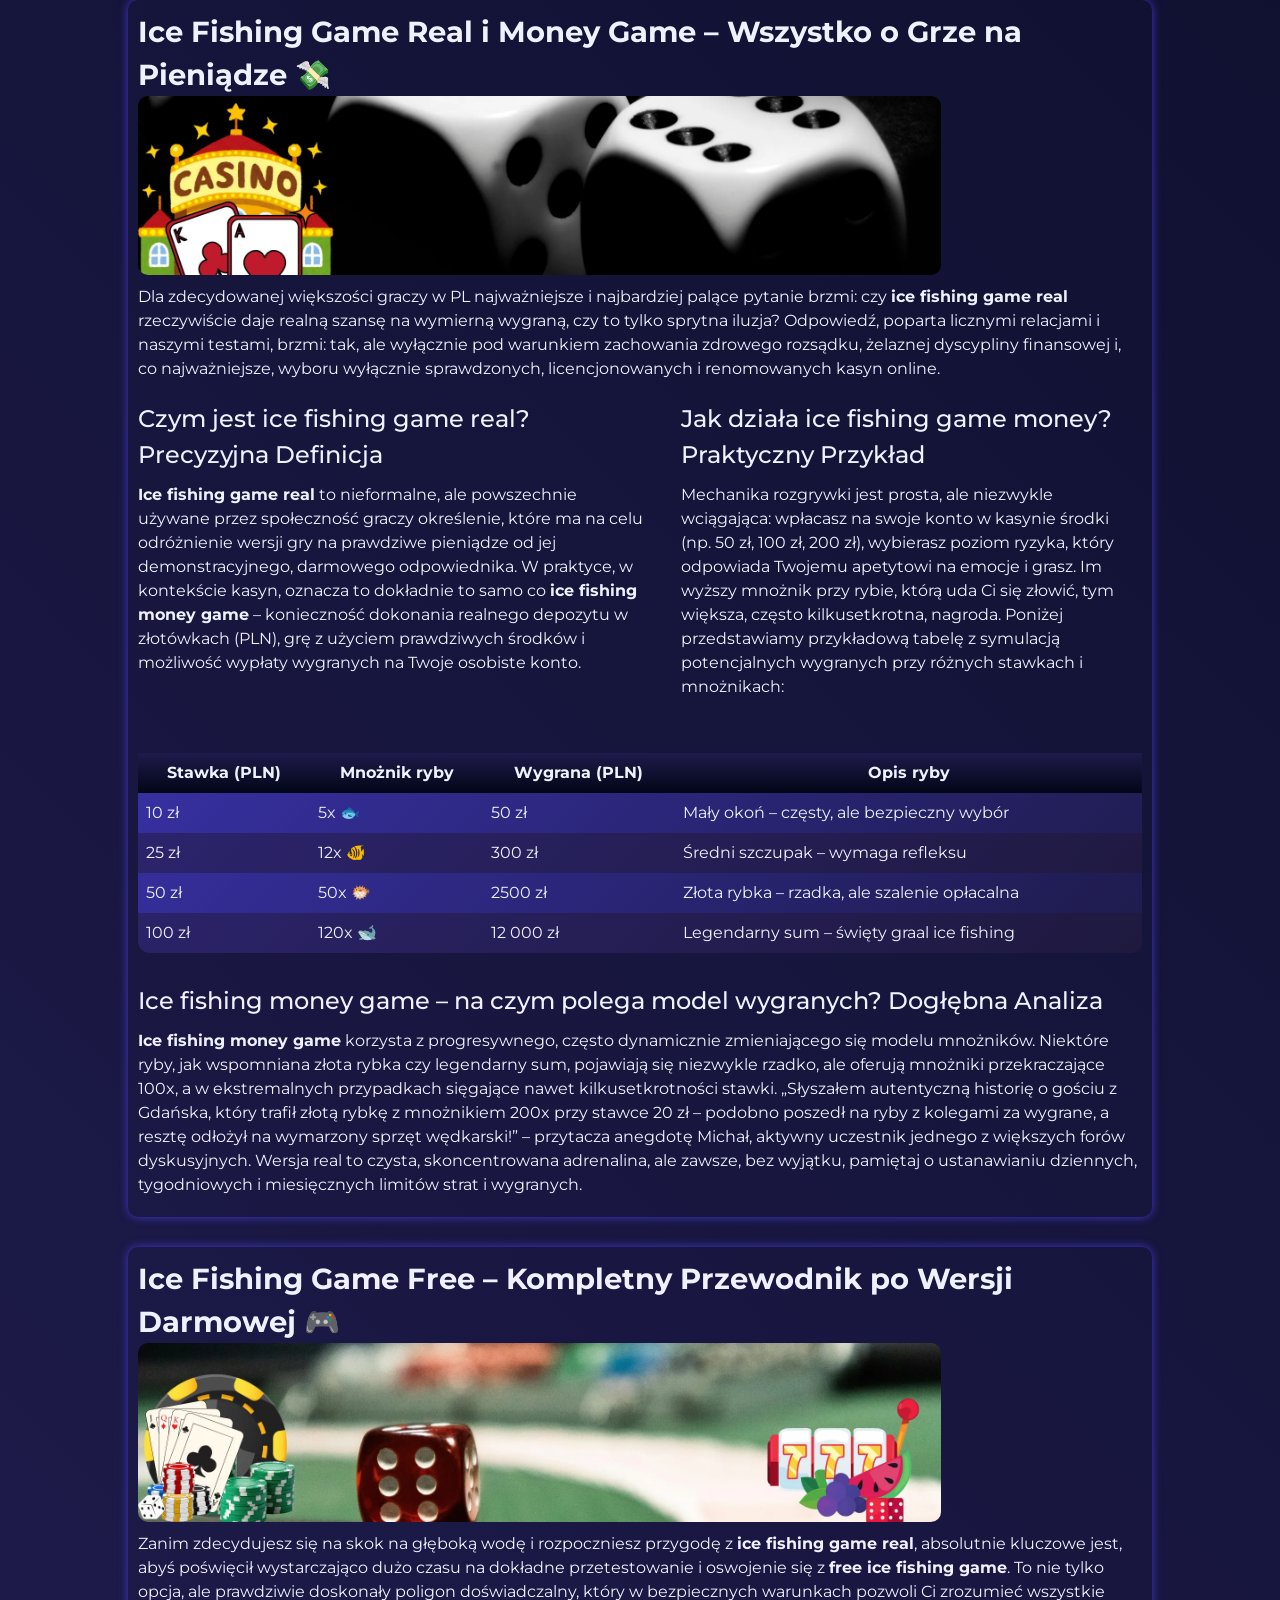
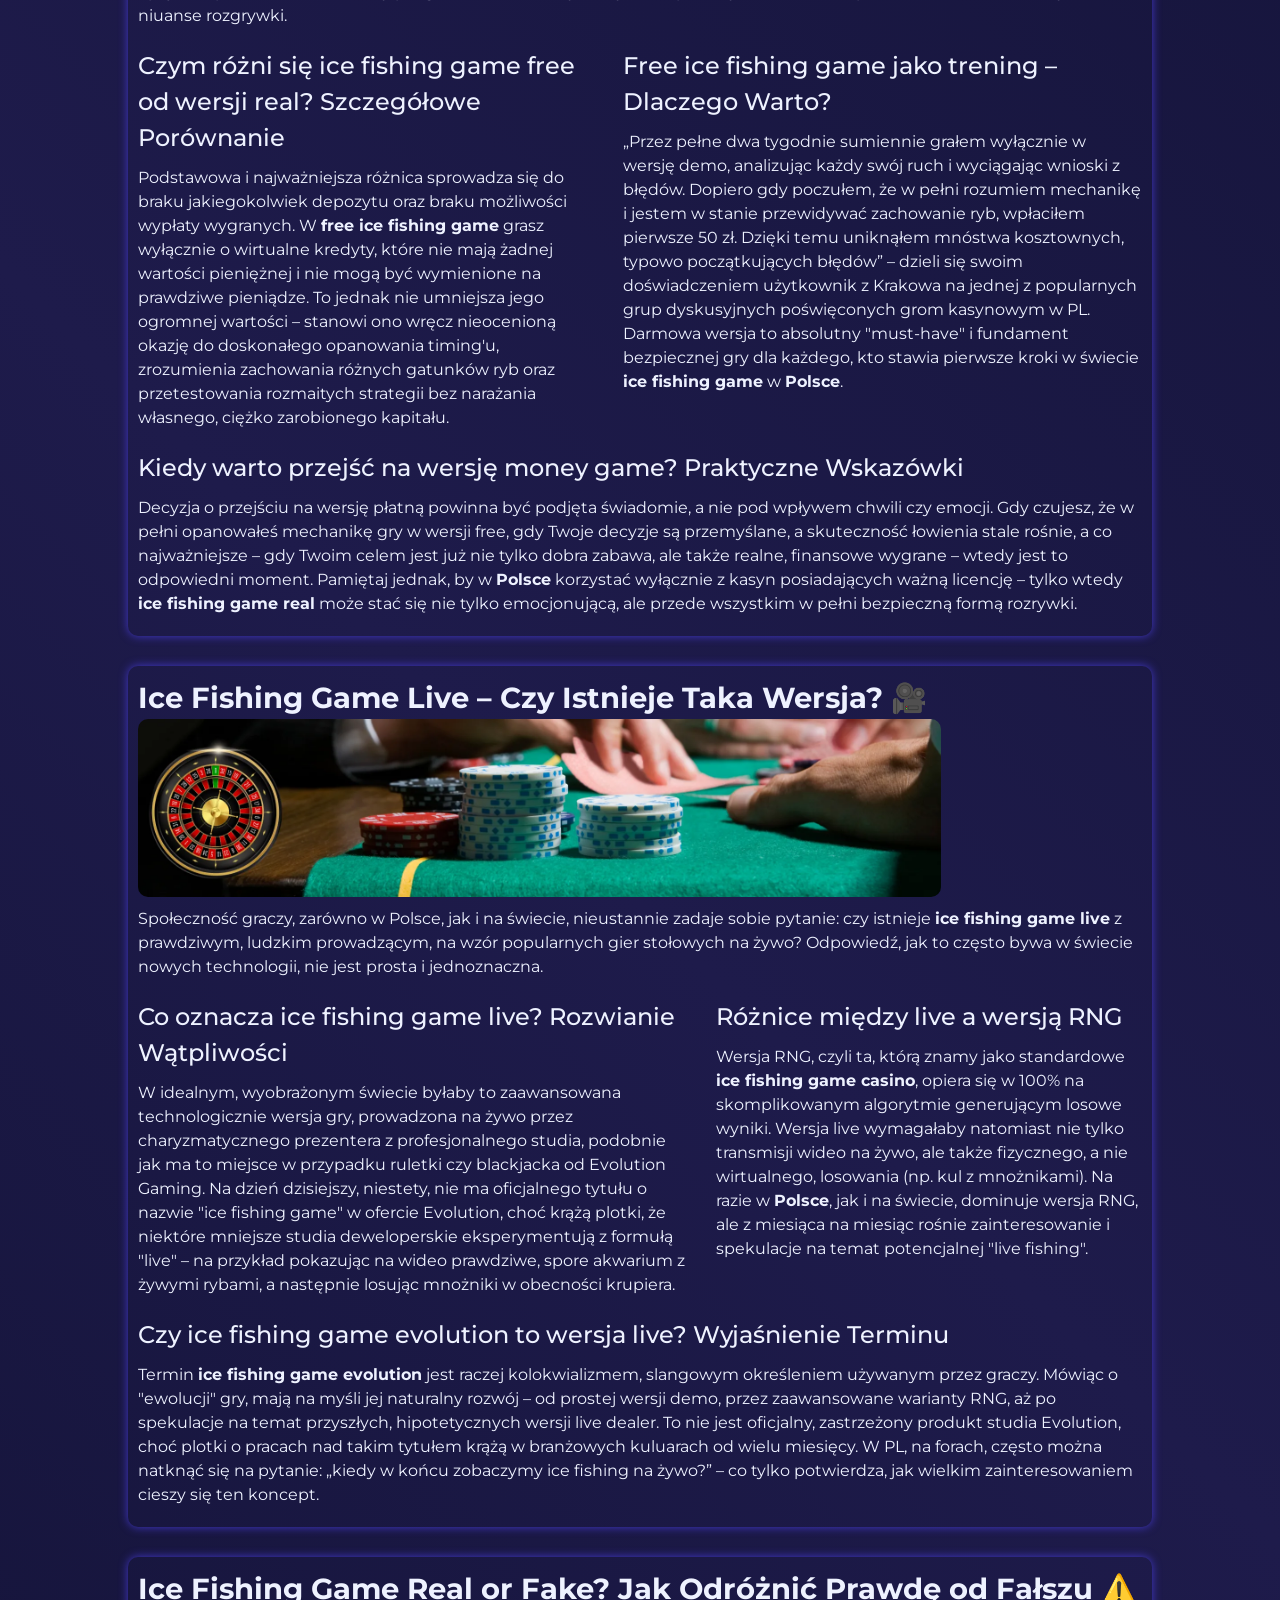
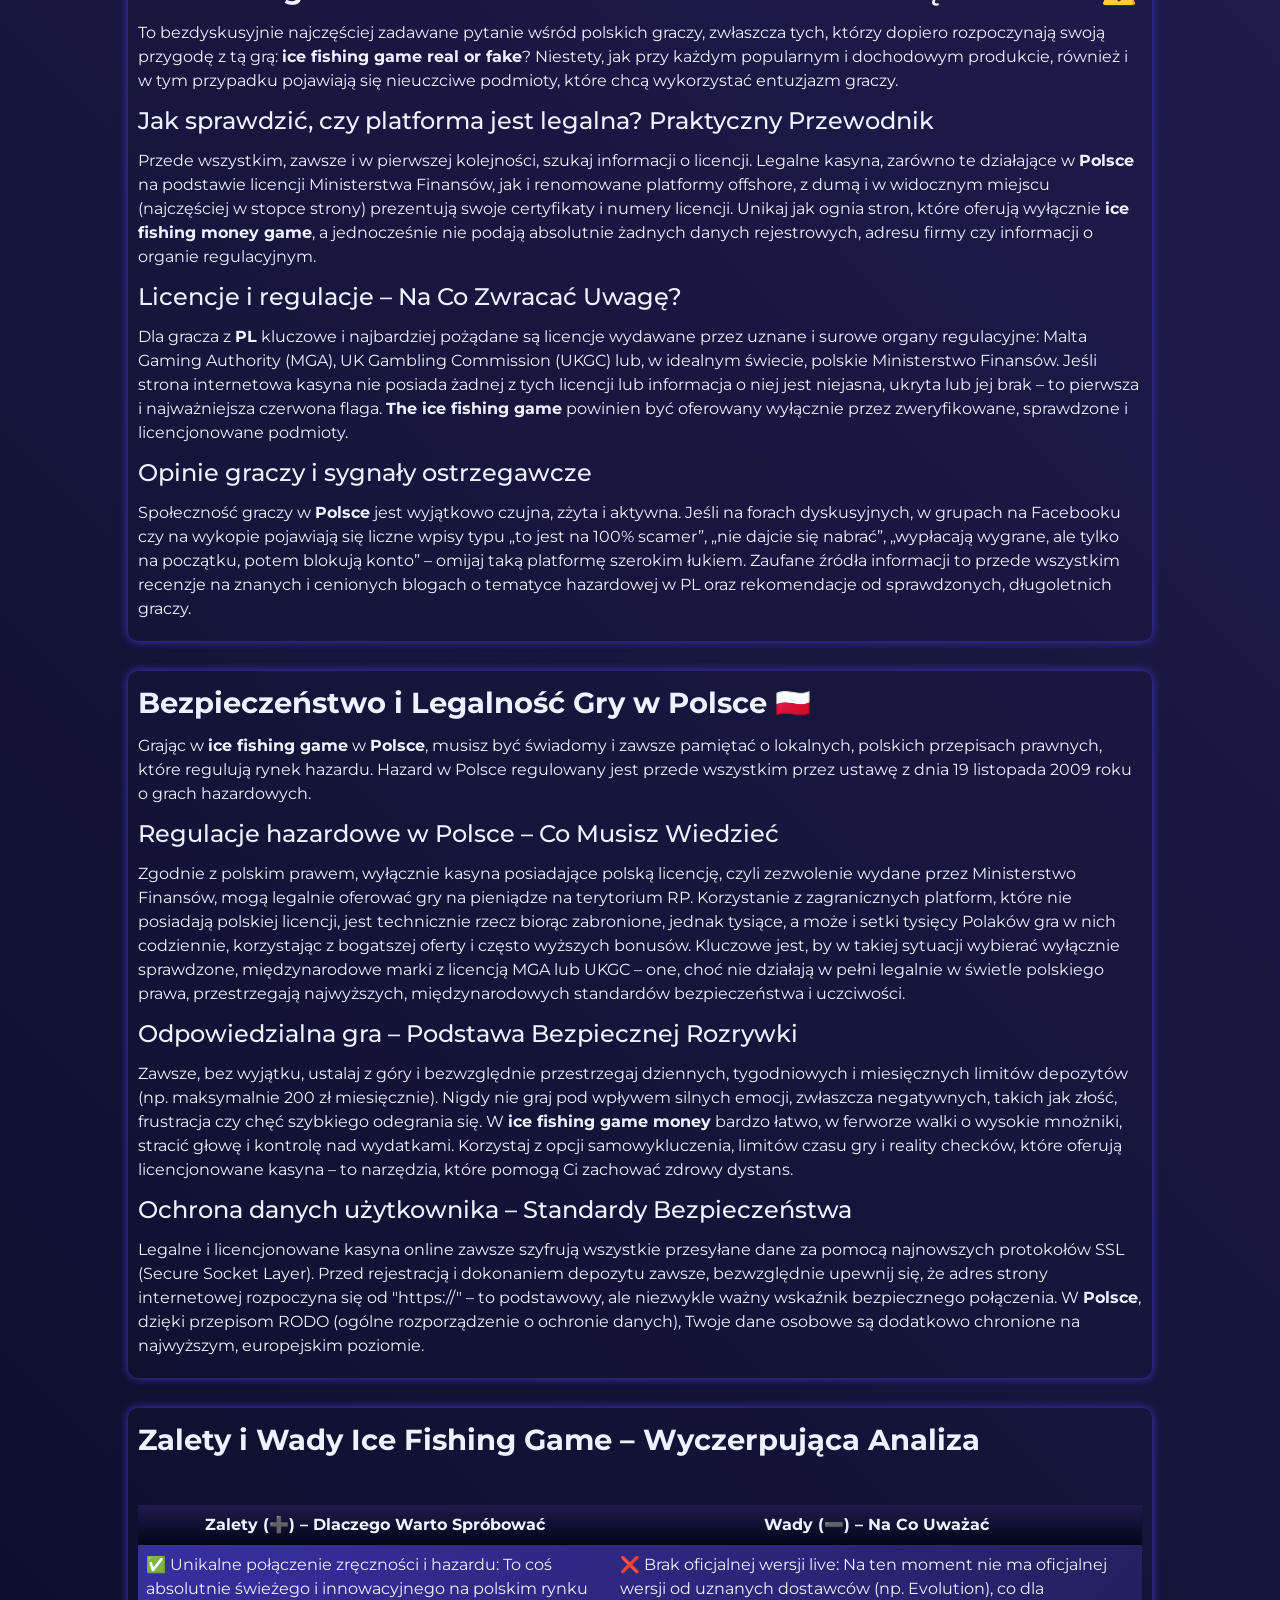
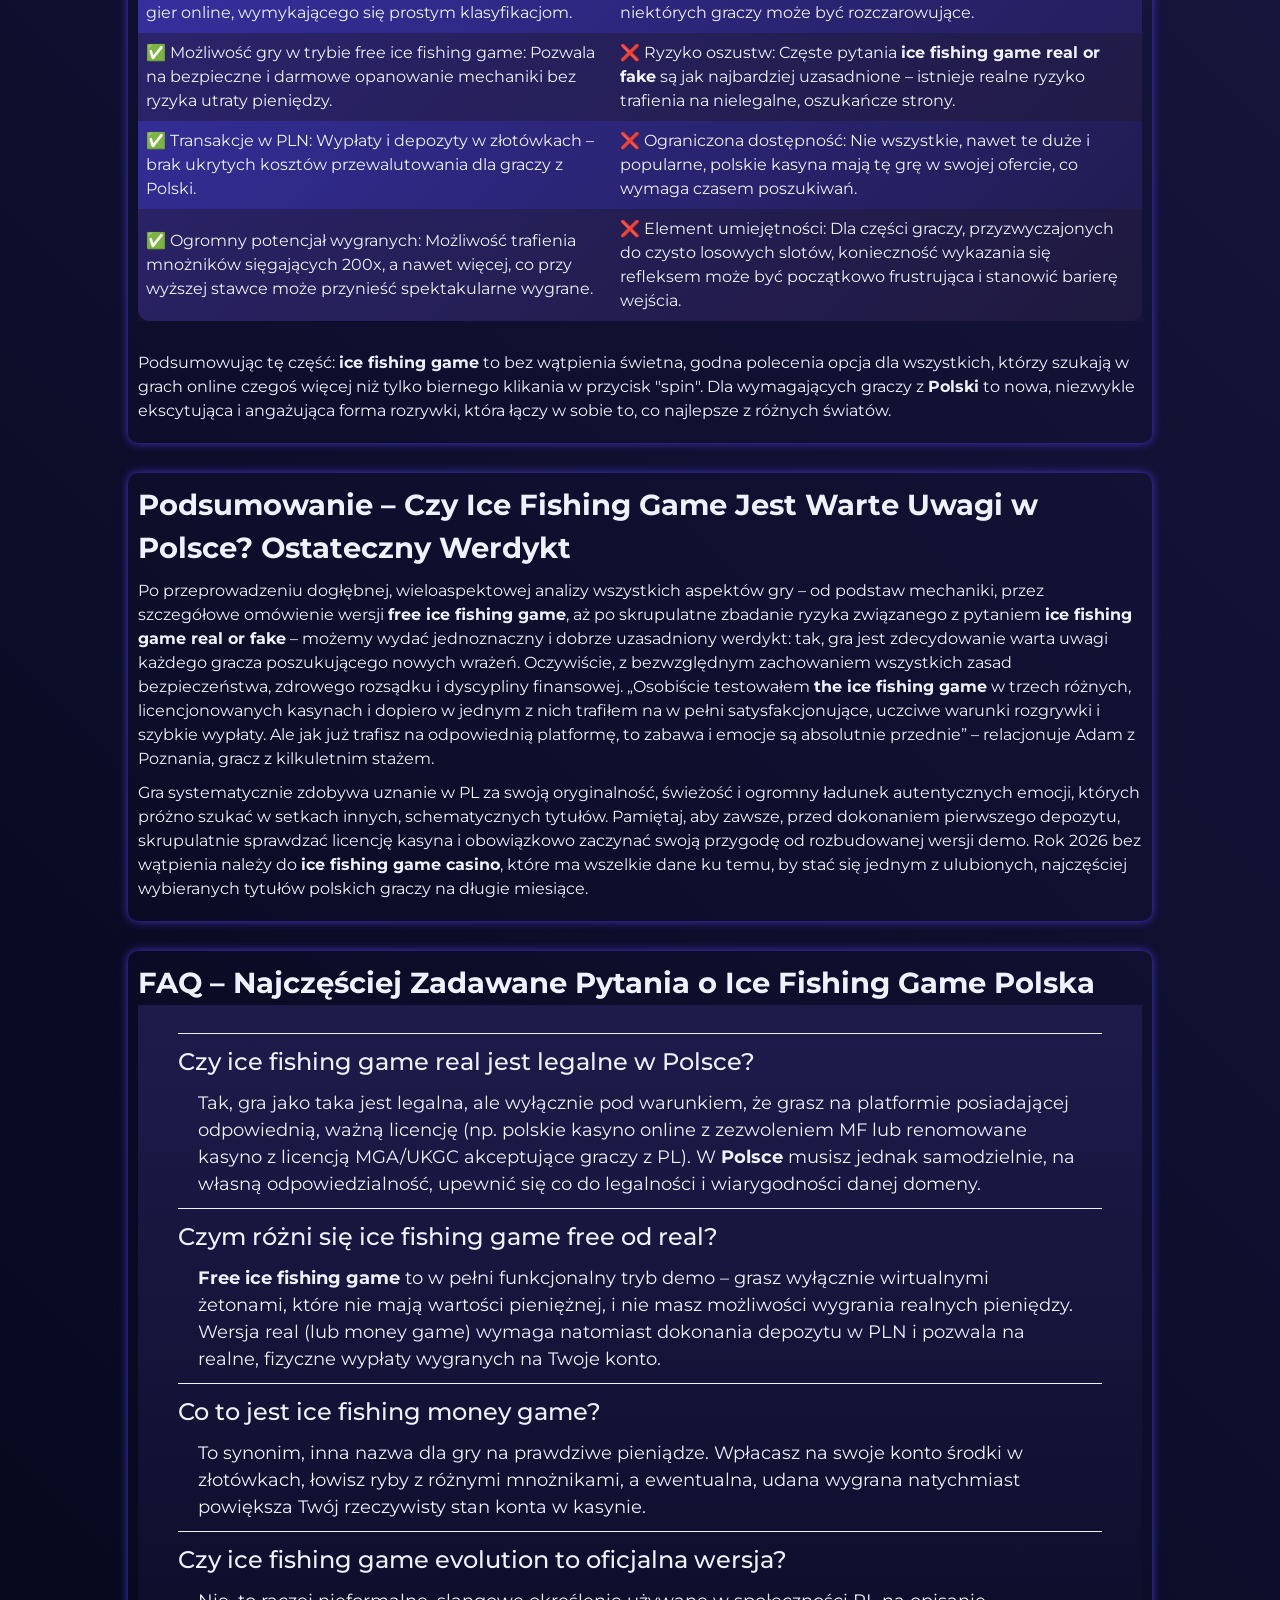
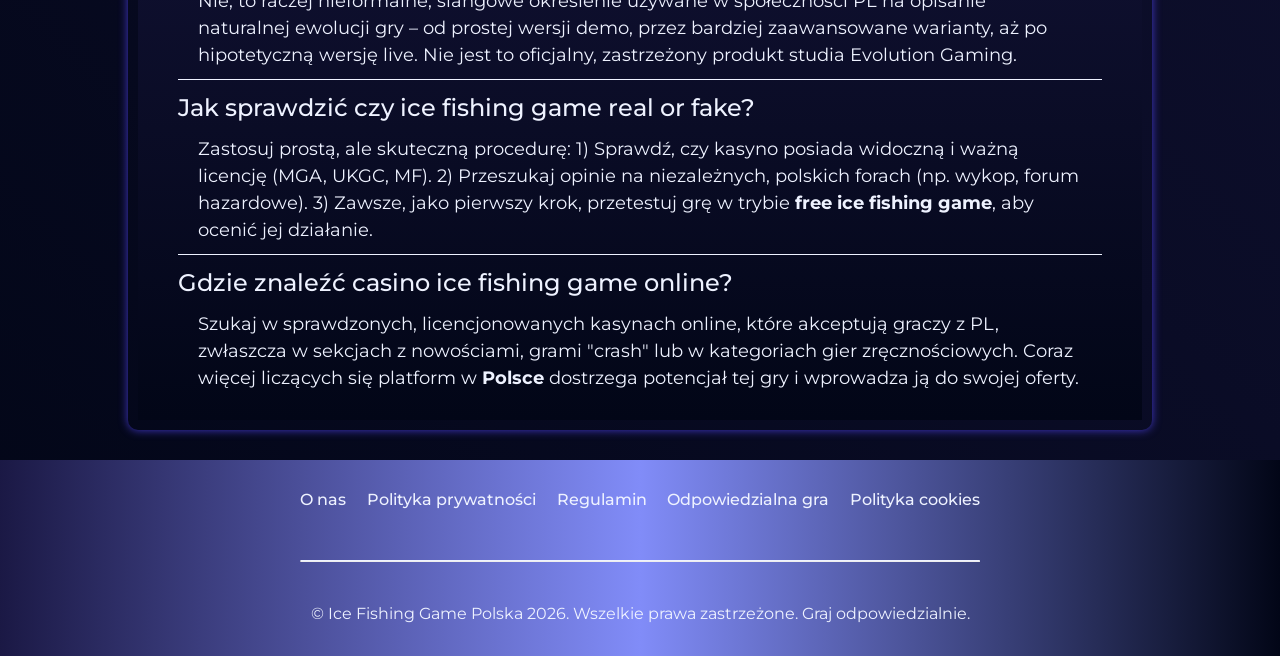
<file: pl-pl/index.html>
<!DOCTYPE html>
<html lang="pl-PL">

<head>
    <meta charset="UTF-8">
    <meta name="viewport" content="width=device-width, initial-scale=1.0">
    <link rel="stylesheet" href="/style.css">
    <link rel="shortcut icon" href="/favicon.ico" type="image/x-icon">
    <title>Ice Fishing Game Polska – Recenzja, Casino Ice Fishing Game i Real Money</title>
    <meta name="description"
        content="Sprawdź ice fishing game w Polsce: casino ice fishing game, ice fishing game real, free ice fishing game, wersje live i money game. Czy ice fishing game real or fake?">
    <meta name="googlebot" content="index,follow,noarchive">

    <link rel="alternate" hreflang="pl-PL" href="https://say-hi.pl/pl-pl/">
    <link rel="alternate" hreflang="x-default" href="https://say-hi.pl/">
    <link rel="canonical" href="https://say-hi.pl/pl-pl/">

    <meta property="og:type" content="website" />
    <meta property="og:title" content="Ice Fishing Game Polska – Recenzja, Casino Ice Fishing Game i Real Money" />
    <meta property="og:description"
        content="Sprawdź ice fishing game w Polsce: casino ice fishing game, ice fishing game real, free ice fishing game, wersje live i money game. Czy ice fishing game real or fake?" />
    <meta property="og:url" content="https://say-hi.pl/" />
    <meta property="og:image" content="https://say-hi.pl/img/1.webp" />
    <meta property="og:locale" content="pl_PL" />

    <meta name="twitter:card" content="summary_large_image" />
    <meta name="twitter:title" content="Ice Fishing Game Polska – Recenzja, Casino Ice Fishing Game i Real Money" />
    <meta name="twitter:description"
        content="Sprawdź ice fishing game w Polsce: casino ice fishing game, ice fishing game real, free ice fishing game, wersje live i money game. Czy ice fishing game real or fake?" />
    <meta name="twitter:image" content="https://say-hi.pl/img/1.webp" />

    <script type="application/ld+json">
    {
        "@context": "https://schema.org",
        "@type": "Article",
        "headline": "Ice Fishing Game Polska – Recenzja, Casino Ice Fishing Game i Real Money",
        "description": "Sprawdź ice fishing game w Polsce: casino ice fishing game, ice fishing game real, free ice fishing game, wersje live i money game. Czy ice fishing game real or fake?",
        "mainEntityOfPage": {
            "@type": "WebPage",
            "@id": "https://say-hi.pl/"
        },
        "author": {
            "@type": "Person",
            "name": "Krzysztof Nowak",
            "url": "https://say-hi.pl/"
        },
        "publisher": {
            "@type": "Organization",
            "name": "Ice Fishing Game Polska",
            "logo": {
                "@type": "ImageObject",
                "url": "https://say-hi.pl/img/logo.webp"
            }
        },
        "datePublished": "2026-02-24",
        "dateModified": "2026-02-24"
    }
    </script>

    <script type="application/ld+json">
    {
        "@context": "https://schema.org",
        "@type": "WebSite",
        "url": "https://say-hi.pl/",
        "name": "Ice Fishing Game Polska",
        "description": "Platforma z recenzjami i informacjami o ice fishing game dla graczy w Polsce. Sprawdź casino ice fishing game i wersje money game.",
        "inLanguage": "pl-PL"
    }
    </script>

    <script type="application/ld+json">
    {
        "@context": "https://schema.org",
        "@type": "BreadcrumbList",
        "itemListElement": [{
                "@type": "ListItem",
                "position": 1,
                "name": "Strona główna",
                "item": "https://say-hi.pl/"
            },
            {
                "@type": "ListItem",
                "position": 2,
                "name": "🎣 Ice Fishing Game",
                "item": "https://say-hi.pl/"
            }
        ]
    }
    </script>

    <script type="application/ld+json">
    {
      "@context": "https://schema.org",
      "@type": "FAQPage",
      "mainEntity": [
        {
          "@type": "Question",
          "name": "Czy ice fishing game real jest legalne w Polsce?",
          "acceptedAnswer": {
            "@type": "Answer",
            "text": "Tak, jeśli grasz na platformach posiadających licencję Ministerstwa Finansów lub renomowanych regulatorów zagranicznych (np. MGA, UKGC). W Polsce kluczowe jest sprawdzenie, czy dane casino online oferujące ice fishing game znajduje się na oficjalnym rejestrze dozwolonych domen lub czy posiada ważną licencję międzynarodową uznawaną przez polskich graczy."
          }
        },
        {
          "@type": "Question",
          "name": "Czym różni się ice fishing game free od real?",
          "acceptedAnswer": {
            "@type": "Answer",
            "text": "Wersja free ice fishing game pozwala grać bez depozytu, używając wirtualnych kredytów, które nie mają wartości pieniężnej. Nie można w niej wygrać prawdziwych pieniędzy, ale stanowi doskonałe narzędzie do nauki mechaniki i testowania strategii. Wersja real (money game) wymaga wpłaty środków w PLN, ale daje szansę na rzeczywiste wypłaty wygranych, co wiąże się zarówno z większymi emocjami, jak i ryzykiem utraty kapitału."
          }
        },
        {
          "@type": "Question",
          "name": "Co to jest ice fishing money game?",
          "acceptedAnswer": {
            "@type": "Answer",
            "text": "Ice fishing money game to określenie wersji gry, w której stawką są realne pieniądze. Gracz wpłaca depozyt (np. 50 zł lub 100 zł) i łowi „ryby” z przypisanymi mnożnikami – wygrane trafiają na jego konto rzeczywiste. Mechanika łączy elementy losowości (pojawianie się ryb) ze zręcznością (moment zacięcia), co odróżnia ją od standardowych automatów."
          }
        },
        {
          "@type": "Question",
          "name": "Czy ice fishing game evolution to oficjalna wersja?",
          "acceptedAnswer": {
            "@type": "Answer",
            "text": "Termin 'ice fishing game evolution' często odnosi się do podejrzeń, że gra ewoluuje lub jest kojarzona z dostawcą Evolution (choć nie jest to ich oficjalny tytuł). W kontekście społeczności PL oznacza to po prostu rozwój mechaniki – od wersji demo, przez zaawansowane warianty RNG, aż po spekulacje na temat przyszłych wersji live dealer."
          }
        },
        {
          "@type": "Question",
          "name": "Jak sprawdzić czy ice fishing game real or fake?",
          "acceptedAnswer": {
            "@type": "Answer",
            "text": "Przede wszystkim sprawdź licencję kasyna – legalne platformy chwalą się nią w stopce. Czytaj recenzje innych graczy z Polski na forach i portalach branżowych. Testuj grę w trybie free ice fishing game, aby ocenić jej stabilność i uczciwość. Jeśli platforma oferuje grę na pieniądze bez ważnej licencji, ma agresywny marketing lub brakuje jej danych kontaktowych – jest to sygnał ostrzegawczy."
          }
        },
        {
          "@type": "Question",
          "name": "Gdzie znaleźć casino ice fishing game online?",
          "acceptedAnswer": {
            "@type": "Answer",
            "text": "Casino ice fishing game dostępne jest w wielu licencjonowanych kasynach online akceptujących graczy z PL. Polecamy sprawdzać sekcje z nowościami lub grami 'crash'/'skill' – często tam znajdziesz tę unikalną pozycję. Warto również śledzić promocje, ponieważ niektóre platformy oferują darmowe spiny lub bonusy od depozytu przeznaczone specjalnie na tę grę."
          }
        }
      ]
    }
    </script>
</head>

<body>

    <header>
        <div class="logo">
            <a href="/"><img src="/img/logo.webp" alt="Ice Fishing Game Polska logo" width="140" height="70"></a>
        </div>

        <div class="header-btn">
            <a href="/play/" rel="nofollow" content="noindex" class="h-violet-btn">Rejestracja</a>
            <a href="/play/" rel="nofollow" content="noindex" class="h-accent-btn">Pobierz</a>
        </div>
    </header>

    <main>
        <div class="promo">
            <div class="promo-l">
                <div class="blob"></div>
                <h1>Ice Fishing Game Polska – Kompleksowy Przewodnik 2026 🎣💰</h1>
                <p class="txt">
                    – Wyczerpujące kompendium wiedzy o ice fishing game na polskim rynku: od szczegółowej analizy wersji
                    demo, przez dogłębne omówienie rozgrywki na realne pieniądze, aż po praktyczne wskazówki dotyczące
                    bezpieczeństwa dla graczy w Polsce 🇵🇱
                </p>
                <p class="txt">
                    <strong>The ice fishing game</strong> w ciągu ostatnich kilkunastu miesięcy zdobyło niespotykaną
                    popularność wśród graczy w <strong>Polsce</strong>, stając się jednym z najczęściej dyskutowanych
                    tytułów na forach internetowych i w mediach społecznościowych. To fascynujące połączenie klasycznej
                    zręcznościowej rozgrywki z elektryzującymi emocjami typowymi dla gier hazardowych na prawdziwe
                    pieniądze. Wyobraź sobie mroźny, skandynawski krajobraz, skute lodem jezioro, przerębel i ekran
                    pełen kolorowych ryb, które zamiast ikon znanych z automatów, kryją w sobie mnożniki wygranych
                    sięgające nawet kilkusetkrotności stawki.
                </p>
            </div>

            <div class="promo-gift">
                <div class="gift-box">
                    <img class="gift-zoom" src="/img/gift.webp" alt="bonus gift" width="50" height="50">
                </div>

                <p class="txt-accent">
                    100% bonusu na pierwszą wpłatę
                </p>

                <a href="/play/" rel="nofollow" content="noindex" class="btn-accent">Odbierz Bonus</a>
            </div>
        </div>

        <div class="wrapper">
            <div class="navigation">
                <input type="checkbox" id="toggle-nav" hidden>
                <label for="toggle-nav" class="txt-nav">Spis treści – rozwiń, aby nawigować</label>

                <ul class="nav-list">
                    <li class="nav-item"><a href="#czym-jest">Czym Jest The Ice Fishing Game? Szczegółowe
                            Wprowadzenie</a></li>
                    <li class="nav-item"><a href="#casino">Ice Fishing Game Casino – Jak Działa w Praktyce?</a></li>
                    <li class="nav-item"><a href="#real-money">Ice Fishing Game Real i Money Game – Wszystko o Grze na
                            Pieniądze</a></li>
                    <li class="nav-item"><a href="#free">Ice Fishing Game Free – Kompletny Przewodnik po Wersji
                            Darmowej</a></li>
                    <li class="nav-item"><a href="#live">Ice Fishing Game Live – Czy Istnieje Taka Wersja?</a></li>
                    <li class="nav-item"><a href="#real-or-fake">Ice Fishing Game Real or Fake? Jak Odróżnić Prawdę od
                            Fałszu</a></li>
                    <li class="nav-item"><a href="#bezpieczenstwo">Bezpieczeństwo i Legalność Gry w Polsce</a></li>
                    <li class="nav-item"><a href="#zalety-wady">Zalety i Wady Ice Fishing Game – Analiza</a></li>
                    <li class="nav-item"><a href="#podsumowanie">Podsumowanie – Czy Ice Fishing Game Jest Warte
                            Uwagi?</a></li>
                    <li class="nav-item"><a href="#faq">FAQ – Najczęściej Zadawane Pytania o Ice Fishing Game Polska</a>
                    </li>
                </ul>
            </div>

            <div class="container" id="czym-jest">
                <h2>Czym Jest The Ice Fishing Game? Szczegółowe Wprowadzenie</h2>
                <p class="txt">
                    <strong>The ice fishing game</strong> to innowacyjna hybryda rozgrywki, która w ciągu ostatniego
                    roku zdobyła ogromną, wręcz lawinową popularność w <strong>Polsce</strong>, stając się jednym z
                    najgorętszych tematów wśród entuzjastów gier online. Choć jej podstawowa mechanika może na pierwszy
                    rzut oka kojarzyć się z klasycznymi automatami do gier, wprowadza ona unikalny, zręcznościowy
                    element, który całkowicie zmienia charakter rozgrywki. Mówiąc precyzyjnie, to sam gracz, a nie
                    algorytm, decyduje o dokładnym momencie „zacięcia” upragnionej ryby, co wprowadza zupełnie nowy
                    poziom interakcji i personalizacji doświadczeń. W polskich społecznościach graczy, zarówno na forach
                    dyskusyjnych, jak i w mediach społecznościowych, gra doczekała się już wielu żargonowych nazw,
                    takich jak "lodołamacz", "wędka na kasę" czy po prostu "ice fishing PL", co tylko potwierdza jej
                    głęboką integrację z lokalną kulturą graczy.
                </p>
                <h3>Na czym polega ice fishing game? Dogłębna Analiza Mechaniki</h3>
                <p class="txt">
                    Gracz wita widokiem zamarzniętego jeziora o surowej, zimowej scenerii, z wyraźnie zaznaczonym
                    przeręblem w lodzie. Tuż pod powierzchnią wody, która momentami wydaje się niemal realistycznie
                    drgać, pływają różnorodne ryby, od małych płotek po okazałe szczupaki. Każda z nich oznaczona jest
                    innym mnożnikiem – może to być skromne 0,5x, ale także 2x, 5x, 15x, a w przypadku rzadkich, złotych
                    ryb, nawet 100x lub więcej. Twoim zadaniem, jako wirtualnego wędkarza, jest precyzyjne opuszczenie
                    przynęty na odpowiednią głębokość i – co kluczowe – „zacięcie” ryby w tym jednym, idealnym momencie,
                    który gwarantuje sukces. To właśnie to połączenie refleksu, wyczucia i odrobiny szczęścia stanowi o
                    wyjątkowości tej gry. W przypadku <strong>ice fishing game casino</strong> stawka każdej rundy
                    wyrażona jest w złotówkach (PLN), co dodatkowo potęguje emocje i sprawia, że każda decyzja ma realne
                    konsekwencje finansowe.
                </p>
                <h3>Mechanika gry i zasady – Krok po Kroku</h3>
                <p class="txt">
                    Standardowa runda w <strong>ice fishing money game</strong> przebiega według ściśle określonych,
                    choć prostych zasad, które można opanować w ciągu kilku minut:
                </p>
                <ul>
                    <li>🎯 Wybór stawki: Rozpoczynasz od wyboru wysokości stawki, którą chcesz przeznaczyć na daną
                        rundę. Możliwości są zazwyczaj szerokie – od niskich kwot, takich jak 2 zł czy 5 zł, idealnych
                        dla początkujących i ostrożnych graczy, przez średnie stawki (20 zł, 50 zł), aż po wyższe (100
                        zł, 200 zł), które przyciągają bardziej doświadczonych poszukiwaczy mocnych wrażeń.</li>
                    <li>🎣 Opuszczanie przynęty: Po zatwierdzeniu stawki opuszczasz wirtualną przynętę do przerębla.
                        Na ekranie, w wodzie, widzisz pływające ryby, każda z wyraźnie wyświetlonym mnożnikiem. Im
                        wyższy mnożnik, tym większa nagroda, ale często i większe ryzyko, że ryba jest „płochliwa” i
                        trudniejsza do złowienia.</li>
                    <li>⏱️ Moment zacięcia: To kluczowy moment całej rozgrywki. Obserwujesz zachowanie wybranej
                        ryby. W momencie, gdy uznasz, że nadszedł optymalny moment (często wizualnie sygnalizowany przez
                        charakterystyczne szarpnięcie spławika lub ruch ryby), klikasz przycisk lub ekran, by „zaciąć”
                        rybę.</li>
                    <li>💰 Wygrana: Jeśli twój refleks okazał się niezawodny, a ryba została złowiona, Twoja wygrana
                        jest natychmiast obliczana według prostego wzoru: postawiona stawka × mnożnik przypisany do
                        ryby. Na przykład, stawka 20 zł i ryba z mnożnikiem 15x daje wygraną w wysokości 300 zł, która
                        natychmiast trafia na Twoje konto.</li>
                </ul>
                <h3>Czy to gra zręcznościowa czy losowa? Szczegółowa Analiza</h3>
                <p class="txt">
                    <strong>Ice fishing game</strong> balansuje na granicy między grą umiejętności (skill) a grą czysto
                    losową (RNG). O ile samo pojawianie się ryb z określonymi mnożnikami jest regulowane przez algorytm
                    i ma charakter losowy, o tyle twój refleks, precyzja i decyzja o dokładnym momencie „cięcia” są
                    kluczowymi umiejętnościami, które możesz wyćwiczyć i doskonalić. „To trochę tak, jakby połączyć
                    emocje związane z łowieniem ryb na żywo z dreszczykiem niepewności znanym z gier typu crash – i
                    właśnie dlatego to połączenie jest tak niesamowicie wciągające” – mówi Karolina, popularna
                    streamerka z Wrocławia, która regularnie prezentuje grę swoim widzom. W <strong>Polsce</strong>
                    gracze szczególnie doceniają ten unikalny miks, który odróżnia ice fishing game od setek innych,
                    bardziej schematycznych tytułów dostępnych na rynku.
                </p>
            </div>

            <div class="container" id="casino">
                <h2>Ice Fishing Game Casino – Jak Działa w Praktyce? 🎰</h2>
                <img src="/img/3.webp" alt="Ice Fishing Game Casino – interfejs i rozgrywka" width="1000" height="800">
                <p class="txt">
                    Coraz więcej polskich kasyn online, zarówno tych legalnie działających na podstawie polskiej
                    licencji, jak i renomowanych platform offshore akceptujących graczy z PL, z entuzjazmem wprowadza
                    <strong>casino ice fishing game</strong> do swojej stałej oferty. Dlaczego ten tytuł cieszy się tak
                    niesłabnącym zainteresowaniem operatorów? Odpowiedź jest prosta: ponieważ w mistrzowski sposób łączy
                    prostotę i szybką akcję znaną ze slotów z głęboką interakcją i emocjami charakterystycznymi dla gier
                    live dealer.
                </p>
                <h3>Co oznacza casino ice fishing game? Definicja i Zakres</h3>
                <p class="txt">
                    To po prostu wersja gry, w której stawką są prawdziwe pieniądze (wyłącznie w polskiej walucie, czyli
                    PLN). Kasyno, po uzyskaniu odpowiednich licencji i certyfikatów, udostępnia tytuł na swojej
                    platformie, a Ty, jako gracz, masz możliwość gry o realne, namacalne wygrane, które możesz później
                    wypłacić na swoje konto bankowe lub portfel elektroniczny. W odróżnieniu od wersji demo, w
                    <strong>casino ice fishing game</strong> każdy wynik, każdy obrót i każda złowiona ryba są
                    weryfikowane przez certyfikowane i regularnie testowane generatory liczb losowych (RNG), a wszystkie
                    transakcje finansowe podlegają ścisłym rygorom bezpieczeństwa.
                </p>
                <h3>Różnice między klasycznym kasynem a ice fishing game casino</h3>
                <p class="txt">
                    W przeciwieństwie do tradycyjnych, często już nieco archaicznym automatów, <strong>ice fishing game
                        casino</strong> oferuje szereg unikalnych cech, które stawiają je w zupełnie innej kategorii
                    rozrywki:
                </p>
                <ol>
                    <li>Element zręcznościowy: Tutaj liczy się nie tylko kliknięcie przycisku "spin", ale przede
                        wszystkim twój refleks, timing i umiejętność podejmowania decyzji pod presją czasu.</li>
                    <li>Niższy house edge: Przy optymalnej grze i wyćwiczonym refleksie, przewaga kasyna (house
                        edge) może być niższa niż w przypadku czysto losowych slotów, ponieważ twoje umiejętności mają
                        realny wpływ na wynik.</li>
                    <li>Wciągająca oprawa: Gra oferuje znacznie bardziej angażującą oprawę wizualną i dźwiękową, z
                        unikalną tematyką zimowego łowienia, która tworzy niepowtarzalny klimat.</li>
                </ol>
                <h3>Dostępność gry w Polsce – Gdzie Szukać?</h3>
                <p class="txt">
                    W <strong>Polsce</strong> <strong>ice fishing game</strong> dostępne jest przede wszystkim w
                    kasynach offshore, które posiadają licencje międzynarodowe (np. maltańska MGA, brytyjska UKGC) i
                    akceptują graczy z PL. Coraz częściej pojawiają się jednak również wersje tego tytułu w legalnych
                    polskich kasynach online, które posiadają zezwolenie Ministerstwa Finansów – zazwyczaj można je
                    znaleźć w sekcjach z nowościami lub w kategoriach gier "skillowych". Zawsze, bez względu na wybór
                    platformy, sprawdzaj, czy dane kasyno posiada ważną i rozpoznawalną licencję – to absolutna podstawa
                    i gwarancja bezpieczeństwa dla każdego gracza z <strong>Polski</strong>.
                </p>
            </div>

            <div class="container" id="real-money">
                <h2>Ice Fishing Game Real i Money Game – Wszystko o Grze na Pieniądze 💸</h2>
                <img src="/img/1.webp" alt="Ice Fishing Game Real Money – wygrane i wypłaty" width="1000" height="800">
                <p class="txt">
                    Dla zdecydowanej większości graczy w PL najważniejsze i najbardziej palące pytanie brzmi: czy
                    <strong>ice fishing game real</strong> rzeczywiście daje realną szansę na wymierną wygraną, czy to
                    tylko sprytna iluzja? Odpowiedź, poparta licznymi relacjami i naszymi testami, brzmi: tak, ale
                    wyłącznie pod warunkiem zachowania zdrowego rozsądku, żelaznej dyscypliny finansowej i, co
                    najważniejsze, wyboru wyłącznie sprawdzonych, licencjonowanych i renomowanych kasyn online.
                </p>

                <div class="promoties-bonus">
                    <div>
                        <h3>Czym jest ice fishing game real? Precyzyjna Definicja</h3>
                        <p class="txt">
                            <strong>Ice fishing game real</strong> to nieformalne, ale powszechnie używane przez
                            społeczność graczy określenie, które ma na celu odróżnienie wersji gry na prawdziwe
                            pieniądze od jej demonstracyjnego, darmowego odpowiednika. W praktyce, w kontekście kasyn,
                            oznacza to dokładnie to samo co <strong>ice fishing money game</strong> – konieczność
                            dokonania realnego depozytu w złotówkach (PLN), grę z użyciem prawdziwych środków i
                            możliwość wypłaty wygranych na Twoje osobiste konto.
                        </p>
                    </div>
                    <div>
                        <h3>Jak działa ice fishing game money? Praktyczny Przykład</h3>
                        <p class="txt">
                            Mechanika rozgrywki jest prosta, ale niezwykle wciągająca: wpłacasz na swoje konto w kasynie
                            środki (np. 50 zł, 100 zł, 200 zł), wybierasz poziom ryzyka, który odpowiada Twojemu
                            apetytowi na emocje i grasz. Im wyższy mnożnik przy rybie, którą uda Ci się złowić, tym
                            większa, często kilkusetkrotna, nagroda. Poniżej przedstawiamy przykładową tabelę z
                            symulacją potencjalnych wygranych przy różnych stawkach i mnożnikach:
                        </p>
                    </div>
                </div>

                <div class="table-wrapper">
                    <table>
                        <thead>
                            <tr>
                                <th>Stawka (PLN)</th>
                                <th>Mnożnik ryby</th>
                                <th>Wygrana (PLN)</th>
                                <th>Opis ryby</th>
                            </tr>
                        </thead>
                        <tbody>
                            <tr>
                                <td>10 zł</td>
                                <td>5x 🐟</td>
                                <td>50 zł</td>
                                <td>Mały okoń – częsty, ale bezpieczny wybór</td>
                            </tr>
                            <tr>
                                <td>25 zł</td>
                                <td>12x 🐠</td>
                                <td>300 zł</td>
                                <td>Średni szczupak – wymaga refleksu</td>
                            </tr>
                            <tr>
                                <td>50 zł</td>
                                <td>50x 🐡</td>
                                <td>2500 zł</td>
                                <td>Złota rybka – rzadka, ale szalenie opłacalna</td>
                            </tr>
                            <tr>
                                <td>100 zł</td>
                                <td>120x 🐋</td>
                                <td>12 000 zł</td>
                                <td>Legendarny sum – święty graal ice fishing</td>
                            </tr>
                        </tbody>
                    </table>
                </div>

                <h3>Ice fishing money game – na czym polega model wygranych? Dogłębna Analiza</h3>
                <p class="txt">
                    <strong>Ice fishing money game</strong> korzysta z progresywnego, często dynamicznie zmieniającego
                    się modelu mnożników. Niektóre ryby, jak wspomniana złota rybka czy legendarny sum, pojawiają się
                    niezwykle rzadko, ale oferują mnożniki przekraczające 100x, a w ekstremalnych przypadkach sięgające
                    nawet kilkusetkrotności stawki. „Słyszałem autentyczną historię o gościu z Gdańska, który trafił
                    złotą rybkę z mnożnikiem 200x przy stawce 20 zł – podobno poszedł na ryby z kolegami za wygrane, a
                    resztę odłożył na wymarzony sprzęt wędkarski!” – przytacza anegdotę Michał, aktywny uczestnik
                    jednego z większych forów dyskusyjnych. Wersja real to czysta, skoncentrowana adrenalina, ale
                    zawsze, bez wyjątku, pamiętaj o ustanawianiu dziennych, tygodniowych i miesięcznych limitów strat i
                    wygranych.
                </p>
            </div>

            <div class="container" id="free">
                <h2>Ice Fishing Game Free – Kompletny Przewodnik po Wersji Darmowej 🎮</h2>
                <img src="/img/4.webp" alt="Ice Fishing Game Free – Kompletny Przewodnik po Wersji Darmowej"
                    width="1000" height="800">
                <p class="txt">
                    Zanim zdecydujesz się na skok na głęboką wodę i rozpoczniesz przygodę z <strong>ice fishing game
                        real</strong>, absolutnie kluczowe jest, abyś poświęcił wystarczająco dużo czasu na dokładne
                    przetestowanie i oswojenie się z <strong>free ice fishing game</strong>. To nie tylko opcja, ale
                    prawdziwie doskonały poligon doświadczalny, który w bezpiecznych warunkach pozwoli Ci zrozumieć
                    wszystkie niuanse rozgrywki.
                </p>

                <div class="promoties-bonus">
                    <div>
                        <h3>Czym różni się ice fishing game free od wersji real? Szczegółowe Porównanie</h3>
                        <p class="txt">
                            Podstawowa i najważniejsza różnica sprowadza się do braku jakiegokolwiek depozytu oraz braku
                            możliwości wypłaty wygranych. W <strong>free ice fishing game</strong> grasz wyłącznie o
                            wirtualne kredyty, które nie mają żadnej wartości pieniężnej i nie mogą być wymienione na
                            prawdziwe pieniądze. To jednak nie umniejsza jego ogromnej wartości – stanowi ono wręcz
                            nieocenioną okazję do doskonałego opanowania timing'u, zrozumienia zachowania różnych
                            gatunków ryb oraz przetestowania rozmaitych strategii bez narażania własnego, ciężko
                            zarobionego kapitału.
                        </p>
                    </div>
                    <div>
                        <h3>Free ice fishing game jako trening – Dlaczego Warto?</h3>
                        <p class="txt">
                            „Przez pełne dwa tygodnie sumiennie grałem wyłącznie w wersję demo, analizując każdy swój
                            ruch i wyciągając wnioski z błędów. Dopiero gdy poczułem, że w pełni rozumiem mechanikę i
                            jestem w stanie przewidywać zachowanie ryb, wpłaciłem pierwsze 50 zł. Dzięki temu uniknąłem
                            mnóstwa kosztownych, typowo początkujących błędów” – dzieli się swoim doświadczeniem
                            użytkownik z Krakowa na jednej z popularnych grup dyskusyjnych poświęconych grom kasynowym w
                            PL. Darmowa wersja to absolutny "must-have" i fundament bezpiecznej gry dla każdego, kto
                            stawia pierwsze kroki w świecie <strong>ice fishing game</strong> w <strong>Polsce</strong>.
                        </p>
                    </div>
                </div>

                <h3>Kiedy warto przejść na wersję money game? Praktyczne Wskazówki</h3>
                <p class="txt">
                    Decyzja o przejściu na wersję płatną powinna być podjęta świadomie, a nie pod wpływem chwili czy
                    emocji. Gdy czujesz, że w pełni opanowałeś mechanikę gry w wersji free, gdy Twoje decyzje są
                    przemyślane, a skuteczność łowienia stale rośnie, a co najważniejsze – gdy Twoim celem jest już nie
                    tylko dobra zabawa, ale także realne, finansowe wygrane – wtedy jest to odpowiedni moment. Pamiętaj
                    jednak, by w <strong>Polsce</strong> korzystać wyłącznie z kasyn posiadających ważną licencję –
                    tylko wtedy <strong>ice fishing game real</strong> może stać się nie tylko emocjonującą, ale przede
                    wszystkim w pełni bezpieczną formą rozrywki.
                </p>
            </div>

            <div class="container" id="live">
                <h2>Ice Fishing Game Live – Czy Istnieje Taka Wersja? 🎥</h2>
                <img src="/img/2.webp" alt="Ice Fishing Game Live – wizualizacja konceptu" width="1000" height="800">
                <p class="txt">
                    Społeczność graczy, zarówno w Polsce, jak i na świecie, nieustannie zadaje sobie pytanie: czy
                    istnieje <strong>ice fishing game live</strong> z prawdziwym, ludzkim prowadzącym, na wzór
                    popularnych gier stołowych na żywo? Odpowiedź, jak to często bywa w świecie nowych technologii, nie
                    jest prosta i jednoznaczna.
                </p>

                <div class="promoties-bonus">
                    <div>
                        <h3>Co oznacza ice fishing game live? Rozwianie Wątpliwości</h3>
                        <p class="txt">
                            W idealnym, wyobrażonym świecie byłaby to zaawansowana technologicznie wersja gry,
                            prowadzona na żywo przez charyzmatycznego prezentera z profesjonalnego studia, podobnie jak
                            ma to miejsce w przypadku ruletki czy blackjacka od Evolution Gaming. Na dzień dzisiejszy,
                            niestety, nie ma oficjalnego tytułu o nazwie "ice fishing game" w ofercie Evolution, choć
                            krążą plotki, że niektóre mniejsze studia deweloperskie eksperymentują z formułą "live" – na
                            przykład pokazując na wideo prawdziwe, spore akwarium z żywymi rybami, a następnie losując
                            mnożniki w obecności krupiera.
                        </p>
                    </div>
                    <div>
                        <h3>Różnice między live a wersją RNG</h3>
                        <p class="txt">
                            Wersja RNG, czyli ta, którą znamy jako standardowe <strong>ice fishing game casino</strong>,
                            opiera się w 100% na skomplikowanym algorytmie generującym losowe wyniki. Wersja live
                            wymagałaby natomiast nie tylko transmisji wideo na żywo, ale także fizycznego, a nie
                            wirtualnego, losowania (np. kul z mnożnikami). Na razie w <strong>Polsce</strong>, jak i na
                            świecie, dominuje wersja RNG, ale z miesiąca na miesiąc rośnie zainteresowanie i spekulacje
                            na temat potencjalnej "live fishing".
                        </p>
                    </div>
                </div>

                <h3>Czy ice fishing game evolution to wersja live? Wyjaśnienie Terminu</h3>
                <p class="txt">
                    Termin <strong>ice fishing game evolution</strong> jest raczej kolokwializmem, slangowym określeniem
                    używanym przez graczy. Mówiąc o "ewolucji" gry, mają na myśli jej naturalny rozwój – od prostej
                    wersji demo, przez zaawansowane warianty RNG, aż po spekulacje na temat przyszłych, hipotetycznych
                    wersji live dealer. To nie jest oficjalny, zastrzeżony produkt studia Evolution, choć plotki o
                    pracach nad takim tytułem krążą w branżowych kuluarach od wielu miesięcy. W PL, na forach, często
                    można natknąć się na pytanie: „kiedy w końcu zobaczymy ice fishing na żywo?” – co tylko potwierdza,
                    jak wielkim zainteresowaniem cieszy się ten koncept.
                </p>
            </div>

            <div class="container" id="real-or-fake">
                <h2>Ice Fishing Game Real or Fake? Jak Odróżnić Prawdę od Fałszu ⚠️</h2>
                <p class="txt">
                    To bezdyskusyjnie najczęściej zadawane pytanie wśród polskich graczy, zwłaszcza tych, którzy dopiero
                    rozpoczynają swoją przygodę z tą grą: <strong>ice fishing game real or fake</strong>? Niestety, jak
                    przy każdym popularnym i dochodowym produkcie, również i w tym przypadku pojawiają się nieuczciwe
                    podmioty, które chcą wykorzystać entuzjazm graczy.
                </p>
                <h3>Jak sprawdzić, czy platforma jest legalna? Praktyczny Przewodnik</h3>
                <p class="txt">
                    Przede wszystkim, zawsze i w pierwszej kolejności, szukaj informacji o licencji. Legalne kasyna,
                    zarówno te działające w <strong>Polsce</strong> na podstawie licencji Ministerstwa Finansów, jak i
                    renomowane platformy offshore, z dumą i w widocznym miejscu (najczęściej w stopce strony) prezentują
                    swoje certyfikaty i numery licencji. Unikaj jak ognia stron, które oferują wyłącznie <strong>ice
                        fishing money game</strong>, a jednocześnie nie podają absolutnie żadnych danych rejestrowych,
                    adresu firmy czy informacji o organie regulacyjnym.
                </p>
                <h3>Licencje i regulacje – Na Co Zwracać Uwagę?</h3>
                <p class="txt">
                    Dla gracza z <strong>PL</strong> kluczowe i najbardziej pożądane są licencje wydawane przez uznane i
                    surowe organy regulacyjne: Malta Gaming Authority (MGA), UK Gambling Commission (UKGC) lub, w
                    idealnym świecie, polskie Ministerstwo Finansów. Jeśli strona internetowa kasyna nie posiada żadnej
                    z tych licencji lub informacja o niej jest niejasna, ukryta lub jej brak – to pierwsza i
                    najważniejsza czerwona flaga. <strong>The ice fishing game</strong> powinien być oferowany wyłącznie
                    przez zweryfikowane, sprawdzone i licencjonowane podmioty.
                </p>
                <h3>Opinie graczy i sygnały ostrzegawcze</h3>
                <p class="txt">
                    Społeczność graczy w <strong>Polsce</strong> jest wyjątkowo czujna, zżyta i aktywna. Jeśli na forach
                    dyskusyjnych, w grupach na Facebooku czy na wykopie pojawiają się liczne wpisy typu „to jest na 100%
                    scamer”, „nie dajcie się nabrać”, „wypłacają wygrane, ale tylko na początku, potem blokują konto” –
                    omijaj taką platformę szerokim łukiem. Zaufane źródła informacji to przede wszystkim recenzje na
                    znanych i cenionych blogach o tematyce hazardowej w PL oraz rekomendacje od sprawdzonych,
                    długoletnich graczy.
                </p>
            </div>

            <div class="container" id="bezpieczenstwo">
                <h2>Bezpieczeństwo i Legalność Gry w Polsce 🇵🇱</h2>
                <p class="txt">
                    Grając w <strong>ice fishing game</strong> w <strong>Polsce</strong>, musisz być świadomy i zawsze
                    pamiętać o lokalnych, polskich przepisach prawnych, które regulują rynek hazardu. Hazard w Polsce
                    regulowany jest przede wszystkim przez ustawę z dnia 19 listopada 2009 roku o grach hazardowych.
                </p>
                <h3>Regulacje hazardowe w Polsce – Co Musisz Wiedzieć</h3>
                <p class="txt">
                    Zgodnie z polskim prawem, wyłącznie kasyna posiadające polską licencję, czyli zezwolenie wydane
                    przez Ministerstwo Finansów, mogą legalnie oferować gry na pieniądze na terytorium RP. Korzystanie z
                    zagranicznych platform, które nie posiadają polskiej licencji, jest technicznie rzecz biorąc
                    zabronione, jednak tysiące, a może i setki tysięcy Polaków gra w nich codziennie, korzystając z
                    bogatszej oferty i często wyższych bonusów. Kluczowe jest, by w takiej sytuacji wybierać wyłącznie
                    sprawdzone, międzynarodowe marki z licencją MGA lub UKGC – one, choć nie działają w pełni legalnie w
                    świetle polskiego prawa, przestrzegają najwyższych, międzynarodowych standardów bezpieczeństwa i
                    uczciwości.
                </p>
                <h3>Odpowiedzialna gra – Podstawa Bezpiecznej Rozrywki</h3>
                <p class="txt">
                    Zawsze, bez wyjątku, ustalaj z góry i bezwzględnie przestrzegaj dziennych, tygodniowych i
                    miesięcznych limitów depozytów (np. maksymalnie 200 zł miesięcznie). Nigdy nie graj pod wpływem
                    silnych emocji, zwłaszcza negatywnych, takich jak złość, frustracja czy chęć szybkiego odegrania
                    się. W <strong>ice fishing game money</strong> bardzo łatwo, w ferworze walki o wysokie mnożniki,
                    stracić głowę i kontrolę nad wydatkami. Korzystaj z opcji samowykluczenia, limitów czasu gry i
                    reality checków, które oferują licencjonowane kasyna – to narzędzia, które pomogą Ci zachować zdrowy
                    dystans.
                </p>
                <h3>Ochrona danych użytkownika – Standardy Bezpieczeństwa</h3>
                <p class="txt">
                    Legalne i licencjonowane kasyna online zawsze szyfrują wszystkie przesyłane dane za pomocą
                    najnowszych protokołów SSL (Secure Socket Layer). Przed rejestracją i dokonaniem depozytu zawsze,
                    bezwzględnie upewnij się, że adres strony internetowej rozpoczyna się od "https://" – to podstawowy,
                    ale niezwykle ważny wskaźnik bezpiecznego połączenia. W <strong>Polsce</strong>, dzięki przepisom
                    RODO (ogólne rozporządzenie o ochronie danych), Twoje dane osobowe są dodatkowo chronione na
                    najwyższym, europejskim poziomie.
                </p>
            </div>

            <div class="container" id="zalety-wady">
                <h2>Zalety i Wady Ice Fishing Game – Wyczerpująca Analiza</h2>
                <div class="table-wrapper">
                    <table>
                        <thead>
                            <tr>
                                <th>Zalety (➕) – Dlaczego Warto Spróbować</th>
                                <th>Wady (➖) – Na Co Uważać</th>
                            </tr>
                        </thead>
                        <tbody>
                            <tr>
                                <td>✅ Unikalne połączenie zręczności i hazardu: To coś absolutnie świeżego i
                                    innowacyjnego na polskim rynku gier online, wymykającego się prostym klasyfikacjom.
                                </td>
                                <td>❌ Brak oficjalnej wersji live: Na ten moment nie ma oficjalnej wersji od
                                    uznanych dostawców (np. Evolution), co dla niektórych graczy może być
                                    rozczarowujące.</td>
                            </tr>
                            <tr>
                                <td>✅ Możliwość gry w trybie free ice fishing game: Pozwala na bezpieczne i darmowe
                                    opanowanie mechaniki bez ryzyka utraty pieniędzy.</td>
                                <td>❌ Ryzyko oszustw: Częste pytania <strong>ice fishing game real or fake</strong>
                                    są jak najbardziej uzasadnione – istnieje realne ryzyko trafienia na nielegalne,
                                    oszukańcze strony.</td>
                            </tr>
                            <tr>
                                <td>✅ Transakcje w PLN: Wypłaty i depozyty w złotówkach – brak ukrytych kosztów
                                    przewalutowania dla graczy z Polski.</td>
                                <td>❌ Ograniczona dostępność: Nie wszystkie, nawet te duże i popularne, polskie
                                    kasyna mają tę grę w swojej ofercie, co wymaga czasem poszukiwań.</td>
                            </tr>
                            <tr>
                                <td>✅ Ogromny potencjał wygranych: Możliwość trafienia mnożników sięgających 200x, a
                                    nawet więcej, co przy wyższej stawce może przynieść spektakularne wygrane.</td>
                                <td>❌ Element umiejętności: Dla części graczy, przyzwyczajonych do czysto losowych
                                    slotów, konieczność wykazania się refleksem może być początkowo frustrująca i
                                    stanowić barierę wejścia.</td>
                            </tr>
                        </tbody>
                    </table>
                </div>
                <p class="txt">
                    Podsumowując tę część: <strong>ice fishing game</strong> to bez wątpienia świetna, godna polecenia
                    opcja dla wszystkich, którzy szukają w grach online czegoś więcej niż tylko biernego klikania w
                    przycisk "spin". Dla wymagających graczy z <strong>Polski</strong> to nowa, niezwykle ekscytująca i
                    angażująca forma rozrywki, która łączy w sobie to, co najlepsze z różnych światów.
                </p>
            </div>

            <div class="container" id="podsumowanie">
                <h2>Podsumowanie – Czy Ice Fishing Game Jest Warte Uwagi w Polsce? Ostateczny Werdykt</h2>
                <p class="txt">
                    Po przeprowadzeniu dogłębnej, wieloaspektowej analizy wszystkich aspektów gry – od podstaw
                    mechaniki, przez szczegółowe omówienie wersji <strong>free ice fishing game</strong>, aż po
                    skrupulatne zbadanie ryzyka związanego z pytaniem <strong>ice fishing game real or fake</strong> –
                    możemy wydać jednoznaczny i dobrze uzasadniony werdykt: tak, gra jest zdecydowanie warta uwagi
                    każdego gracza poszukującego nowych wrażeń. Oczywiście, z bezwzględnym zachowaniem wszystkich zasad
                    bezpieczeństwa, zdrowego rozsądku i dyscypliny finansowej. „Osobiście testowałem <strong>the ice
                        fishing game</strong> w trzech różnych, licencjonowanych kasynach i dopiero w jednym z nich
                    trafiłem na w pełni satysfakcjonujące, uczciwe warunki rozgrywki i szybkie wypłaty. Ale jak już
                    trafisz na odpowiednią platformę, to zabawa i emocje są absolutnie przednie” – relacjonuje Adam z
                    Poznania, gracz z kilkuletnim stażem.
                </p>
                <p class="txt">
                    Gra systematycznie zdobywa uznanie w PL za swoją oryginalność, świeżość i ogromny ładunek
                    autentycznych emocji, których próżno szukać w setkach innych, schematycznych tytułów. Pamiętaj, aby
                    zawsze, przed dokonaniem pierwszego depozytu, skrupulatnie sprawdzać licencję kasyna i obowiązkowo
                    zaczynać swoją przygodę od rozbudowanej wersji demo. Rok 2026 bez wątpienia należy do <strong>ice
                        fishing game casino</strong>, które ma wszelkie dane ku temu, by stać się jednym z ulubionych,
                    najczęściej wybieranych tytułów polskich graczy na długie miesiące.
                </p>
            </div>

            <div class="container" id="faq">
                <h2>FAQ – Najczęściej Zadawane Pytania o Ice Fishing Game Polska</h2>

                <div class="faq-contnetn">
                    <div class="qa-scontent-title">
                        <h3>Czy ice fishing game real jest legalne w Polsce?</h3>
                        <div class="qa-answaer">
                            Tak, gra jako taka jest legalna, ale wyłącznie pod warunkiem, że grasz na platformie
                            posiadającej odpowiednią, ważną licencję (np. polskie kasyno online z zezwoleniem MF lub
                            renomowane kasyno z licencją MGA/UKGC akceptujące graczy z PL). W <strong>Polsce</strong>
                            musisz jednak samodzielnie, na własną odpowiedzialność, upewnić się co do legalności i
                            wiarygodności danej domeny.
                        </div>
                    </div>
                    <div class="qa-scontent-title">
                        <h3>Czym różni się ice fishing game free od real?</h3>
                        <div class="qa-answaer">
                            <strong>Free ice fishing game</strong> to w pełni funkcjonalny tryb demo – grasz wyłącznie
                            wirtualnymi żetonami, które nie mają wartości pieniężnej, i nie masz możliwości wygrania
                            realnych pieniędzy. Wersja real (lub money game) wymaga natomiast dokonania depozytu w PLN i
                            pozwala na realne, fizyczne wypłaty wygranych na Twoje konto.
                        </div>
                    </div>
                    <div class="qa-scontent-title">
                        <h3>Co to jest ice fishing money game?</h3>
                        <div class="qa-answaer">
                            To synonim, inna nazwa dla gry na prawdziwe pieniądze. Wpłacasz na swoje konto środki w
                            złotówkach, łowisz ryby z różnymi mnożnikami, a ewentualna, udana wygrana natychmiast
                            powiększa Twój rzeczywisty stan konta w kasynie.
                        </div>
                    </div>
                    <div class="qa-scontent-title">
                        <h3>Czy ice fishing game evolution to oficjalna wersja?</h3>
                        <div class="qa-answaer">
                            Nie, to raczej nieformalne, slangowe określenie używane w społeczności PL na opisanie
                            naturalnej ewolucji gry – od prostej wersji demo, przez bardziej zaawansowane warianty, aż
                            po hipotetyczną wersję live. Nie jest to oficjalny, zastrzeżony produkt studia Evolution
                            Gaming.
                        </div>
                    </div>
                    <div class="qa-scontent-title">
                        <h3>Jak sprawdzić czy ice fishing game real or fake?</h3>
                        <div class="qa-answaer">
                            Zastosuj prostą, ale skuteczną procedurę: 1) Sprawdź, czy kasyno posiada widoczną i ważną
                            licencję (MGA, UKGC, MF). 2) Przeszukaj opinie na niezależnych, polskich forach (np. wykop,
                            forum hazardowe). 3) Zawsze, jako pierwszy krok, przetestuj grę w trybie <strong>free ice
                                fishing game</strong>, aby ocenić jej działanie.
                        </div>
                    </div>
                    <div class="qa-scontent-title">
                        <h3>Gdzie znaleźć casino ice fishing game online?</h3>
                        <div class="qa-answaer">
                            Szukaj w sprawdzonych, licencjonowanych kasynach online, które akceptują graczy z PL,
                            zwłaszcza w sekcjach z nowościami, grami "crash" lub w kategoriach gier zręcznościowych.
                            Coraz więcej liczących się platform w <strong>Polsce</strong> dostrzega potencjał tej gry i
                            wprowadza ją do swojej oferty.
                        </div>
                    </div>
                </div>
            </div>
        </div>
    </main>

    <footer>
        <ul>
            <li><a href="/about-us/">O nas</a></li>
            <li><a href="/privacy-policy/">Polityka prywatności</a></li>
            <li><a href="/terms-and-conditions/">Regulamin</a></li>
            <li><a href="/responsible-gambling/">Odpowiedzialna gra</a></li>
            <li><a href="/cookie-policy/">Polityka cookies</a></li>
        </ul>

        <hr>

        <p class="txt">
            © Ice Fishing Game Polska 2026. Wszelkie prawa zastrzeżone. Graj odpowiedzialnie.
        </p>
    </footer>
</body>

</html>
</file>
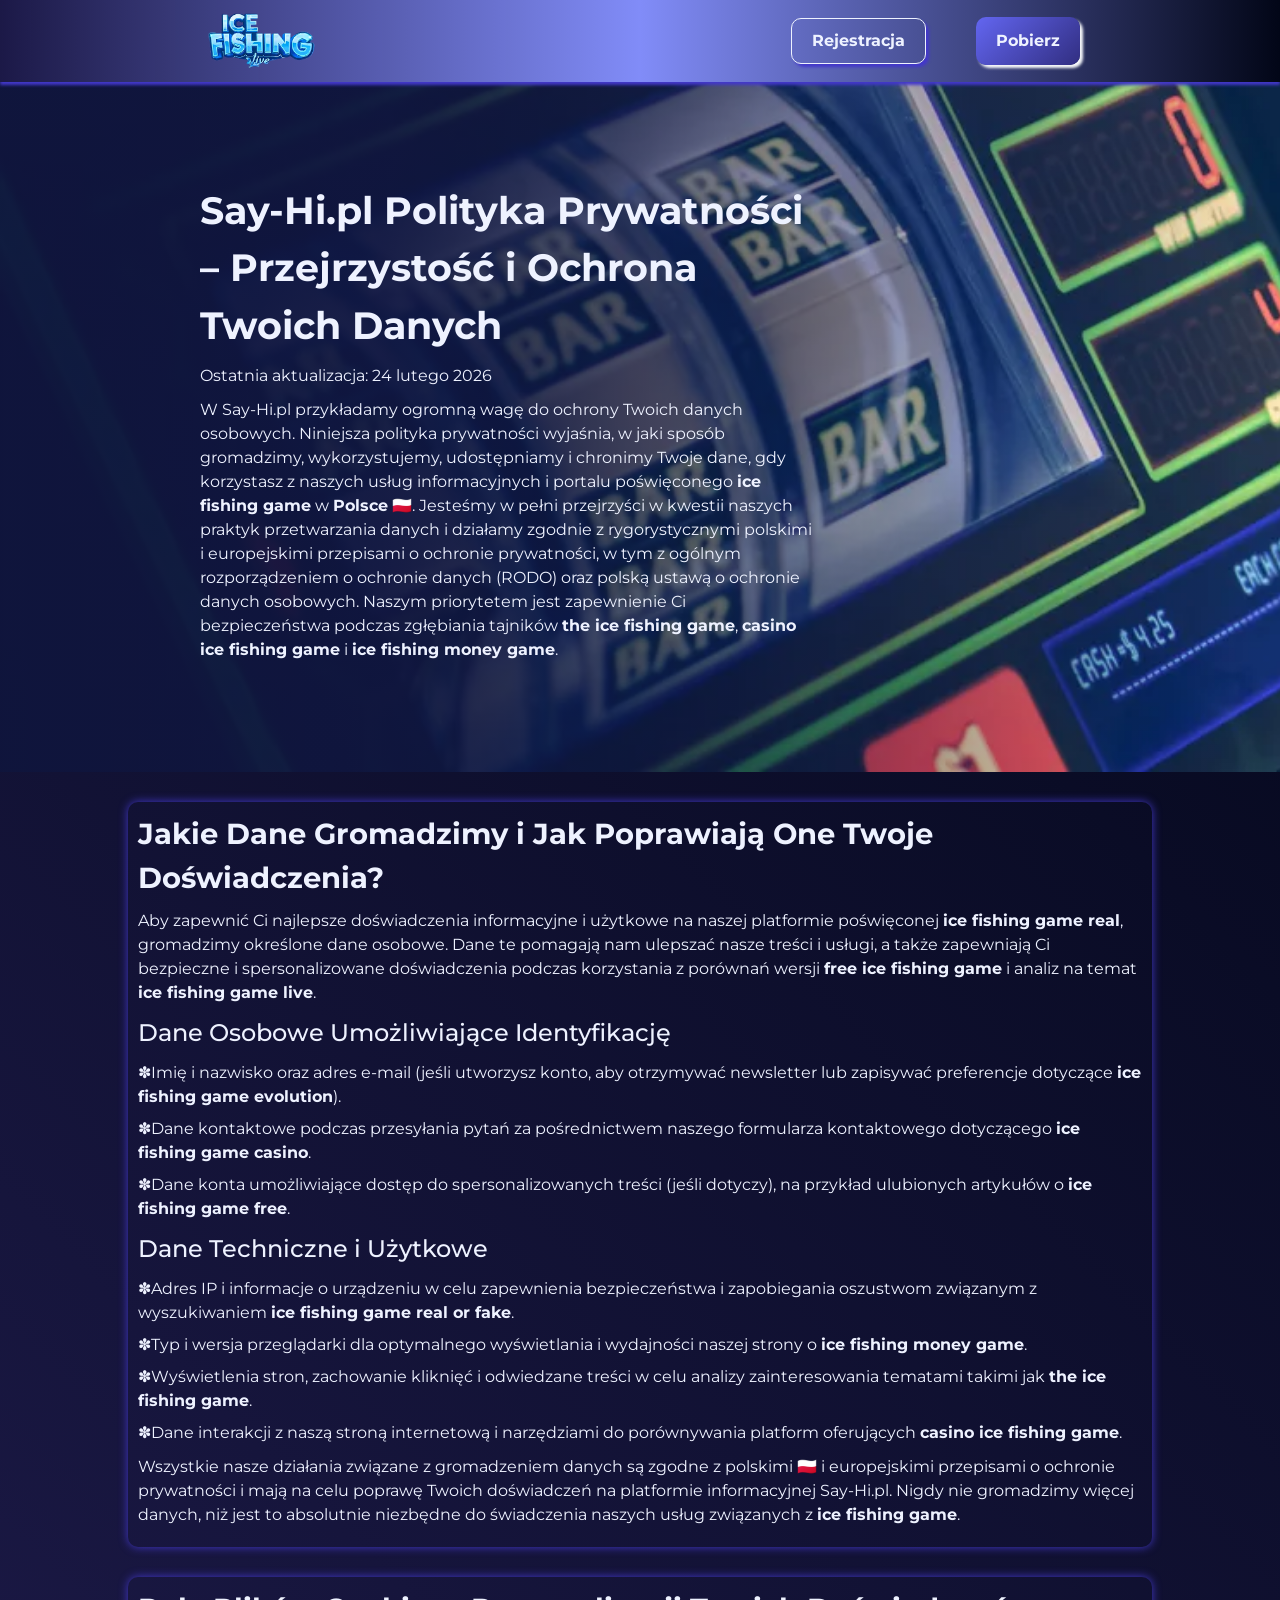
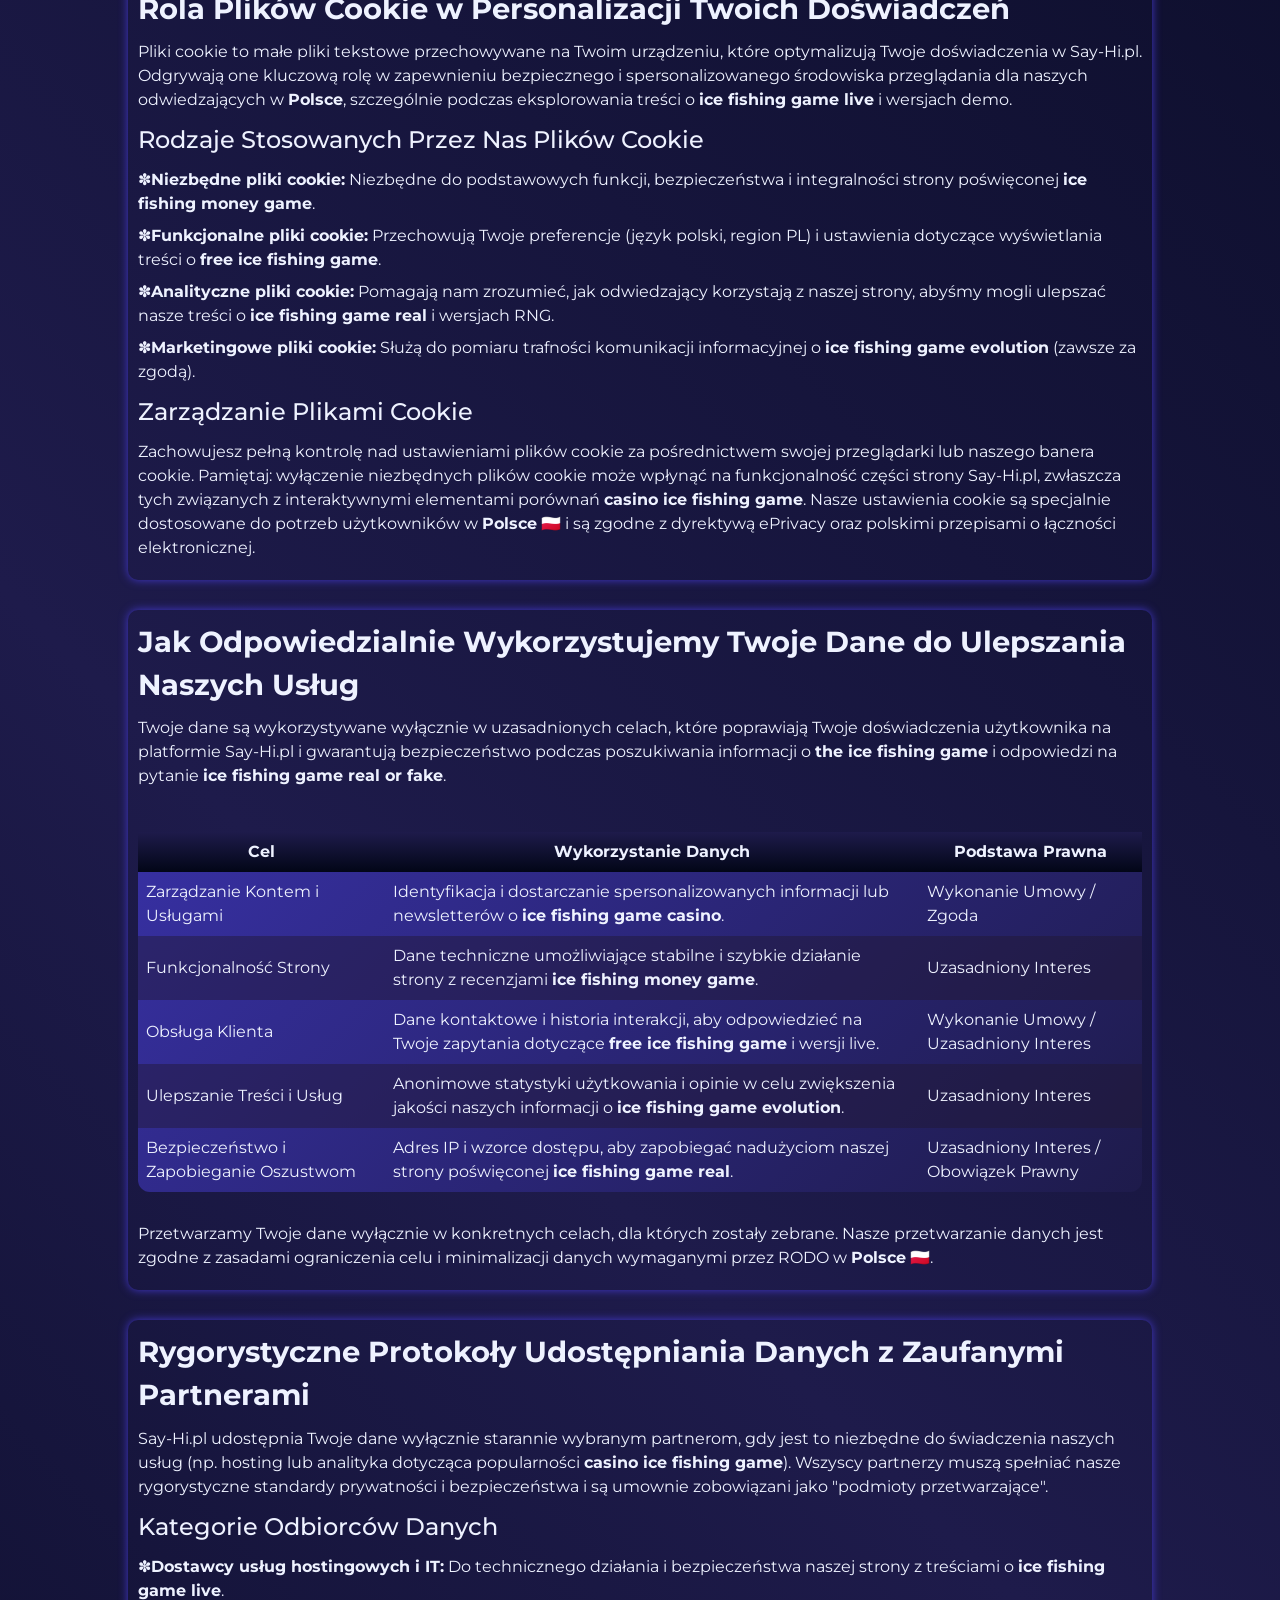
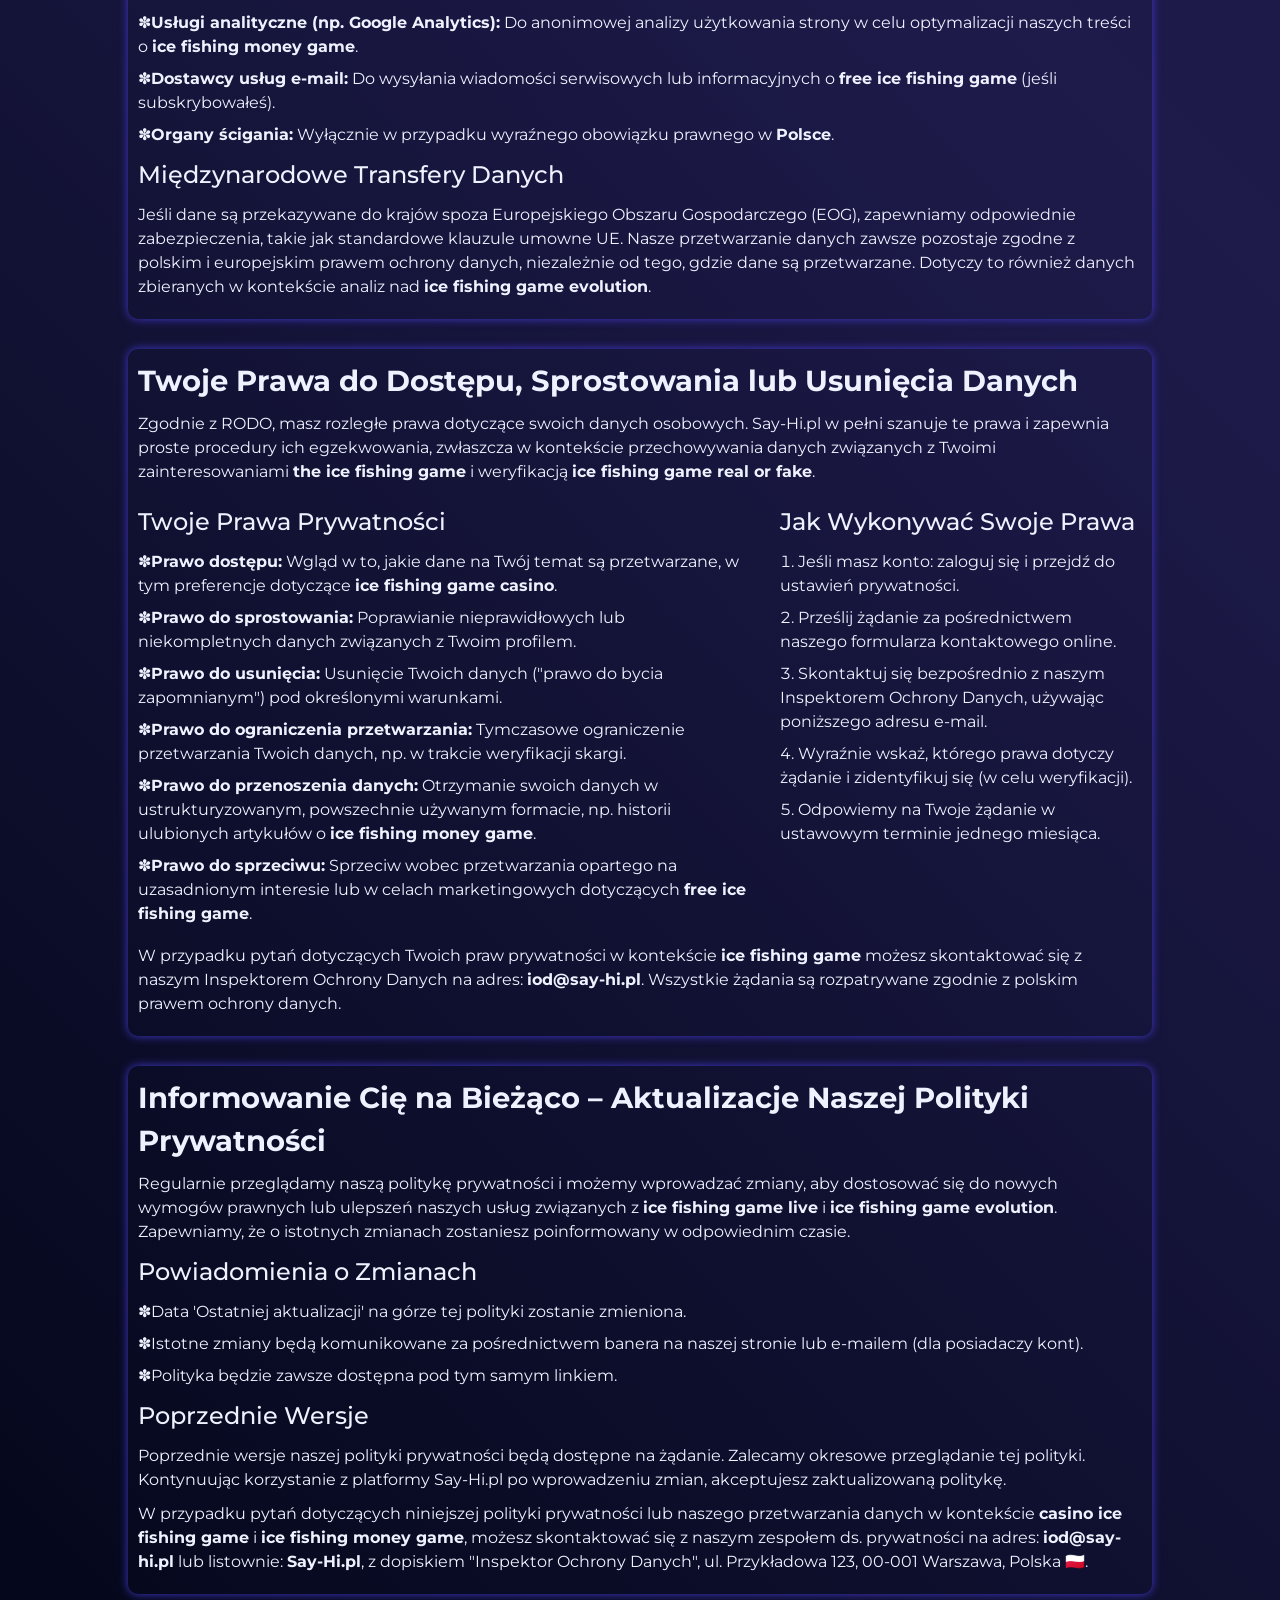
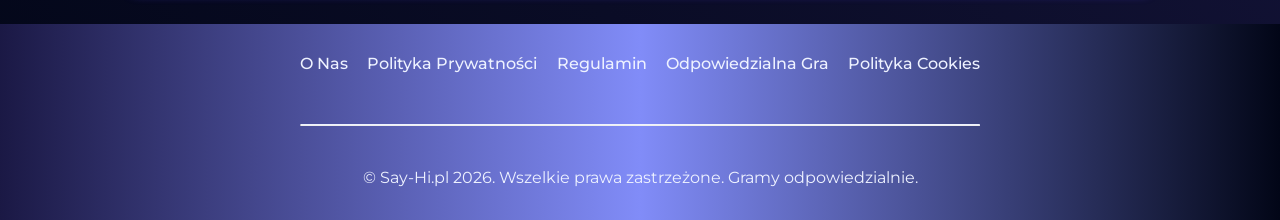
<file: privacy-policy/index.html>
<!DOCTYPE html>
<html lang="pl">

<head>
    <meta charset="UTF-8">
    <meta name="viewport" content="width=device-width, initial-scale=1.0">
    <link rel="stylesheet" href="/style.css">
    <link rel="shortcut icon" href="/favicon.ico" type="image/x-icon">
    <title>Say-Hi.pl – Polityka Prywatności - Przejrzystość i Ochrona Twoich Danych</title>
    <meta name="description"
        content="Say-Hi.pl gwarantuje pełną przejrzystość w przetwarzaniu danych. Dowiedz się, jak bezpiecznie gromadzimy, chronimy i wykorzystujemy Twoje dane, aby zapewnić Ci lepsze i bardziej spersonalizowane doświadczenia z ice fishing game.">
    <meta name="googlebot" content="index,follow,noarchive">

    <link rel="canonical" href="https://say-hi.pl/privacy-policy/">

    <meta property="og:type" content="website" />
    <meta property="og:title" content="Say-Hi.pl – Polityka Prywatności - Przejrzystość i Ochrona Twoich Danych" />
    <meta property="og:description"
        content="Say-Hi.pl gwarantuje pełną przejrzystość w przetwarzaniu danych. Sprawdź, jak chronimy Twoją prywatność podczas korzystania z naszego portalu o ice fishing game." />
    <meta property="og:url" content="https://say-hi.pl/privacy-policy/" />
    <meta property="og:site_name" content="Say-Hi.pl" />
    <meta property="og:locale" content="pl_PL" />

    <script type="application/ld+json">
    {
        "@context": "https://schema.org",
        "@type": "WebPage",
        "name": "Say-Hi.pl Polityka Prywatności",
        "description": "Polityka prywatności Say-Hi.pl - przejrzysta ochrona danych dla użytkowników w Polsce zainteresowanych ice fishing game.",
        "url": "https://say-hi.pl/privacy-policy/",
        "inLanguage": "pl-PL"
    }
    </script>
</head>

<body>

    <header>
        <div class="logo">
            <a href="/"><img src="/img/logo.webp" alt="Say-Hi.pl logo" width="140" height="70"></a>
        </div>

        <div class="header-btn">
            <a href="/play/" rel="nofollow" content="noindex" class="h-violet-btn">Rejestracja</a>
            <a href="/play/" rel="nofollow" content="noindex" class="h-accent-btn">Pobierz</a>
        </div>
    </header>

    <main>
        <div class="promo">
            <div class="promo-l">
                <h1>Say-Hi.pl Polityka Prywatności – Przejrzystość i Ochrona Twoich Danych</h1>
                <p class="txt">
                    Ostatnia aktualizacja: 24 lutego 2026
                </p>
                <p class="txt">
                    W Say-Hi.pl przykładamy ogromną wagę do ochrony Twoich danych osobowych. Niniejsza polityka
                    prywatności wyjaśnia, w jaki sposób gromadzimy, wykorzystujemy, udostępniamy i chronimy Twoje dane,
                    gdy korzystasz z naszych usług informacyjnych i portalu poświęconego <strong>ice fishing
                        game</strong> w <strong>Polsce</strong> 🇵🇱. Jesteśmy w pełni przejrzyści w kwestii naszych
                    praktyk przetwarzania danych i działamy zgodnie z rygorystycznymi polskimi i europejskimi przepisami
                    o ochronie prywatności, w tym z ogólnym rozporządzeniem o ochronie danych (RODO) oraz polską ustawą
                    o ochronie danych osobowych. Naszym priorytetem jest zapewnienie Ci bezpieczeństwa podczas
                    zgłębiania tajników <strong>the ice fishing game</strong>, <strong>casino ice fishing game</strong>
                    i <strong>ice fishing money game</strong>.
                </p>
            </div>
        </div>

        <div class="wrapper">
            <div class="container">
                <h2>Jakie Dane Gromadzimy i Jak Poprawiają One Twoje Doświadczenia?</h2>
                <p class="txt">
                    Aby zapewnić Ci najlepsze doświadczenia informacyjne i użytkowe na naszej platformie poświęconej
                    <strong>ice fishing game real</strong>, gromadzimy określone dane osobowe. Dane te pomagają nam
                    ulepszać nasze treści i usługi, a także zapewniają Ci bezpieczne i spersonalizowane doświadczenia
                    podczas korzystania z porównań wersji <strong>free ice fishing game</strong> i analiz na temat
                    <strong>ice fishing game live</strong>.
                </p>

                <h3>Dane Osobowe Umożliwiające Identyfikację</h3>
                <ul>
                    <li>Imię i nazwisko oraz adres e-mail (jeśli utworzysz konto, aby otrzymywać newsletter lub
                        zapisywać preferencje dotyczące <strong>ice fishing game evolution</strong>).</li>
                    <li>Dane kontaktowe podczas przesyłania pytań za pośrednictwem naszego formularza kontaktowego
                        dotyczącego <strong>ice fishing game casino</strong>.</li>
                    <li>Dane konta umożliwiające dostęp do spersonalizowanych treści (jeśli dotyczy), na przykład
                        ulubionych artykułów o <strong>ice fishing game free</strong>.</li>
                </ul>

                <h3>Dane Techniczne i Użytkowe</h3>
                <ul>
                    <li>Adres IP i informacje o urządzeniu w celu zapewnienia bezpieczeństwa i zapobiegania oszustwom
                        związanym z wyszukiwaniem <strong>ice fishing game real or fake</strong>.</li>
                    <li>Typ i wersja przeglądarki dla optymalnego wyświetlania i wydajności naszej strony o <strong>ice
                            fishing money game</strong>.</li>
                    <li>Wyświetlenia stron, zachowanie kliknięć i odwiedzane treści w celu analizy zainteresowania
                        tematami takimi jak <strong>the ice fishing game</strong>.</li>
                    <li>Dane interakcji z naszą stroną internetową i narzędziami do porównywania platform oferujących
                        <strong>casino ice fishing game</strong>.
                    </li>
                </ul>

                <p class="txt">
                    Wszystkie nasze działania związane z gromadzeniem danych są zgodne z polskimi 🇵🇱 i europejskimi
                    przepisami o ochronie prywatności i mają na celu poprawę Twoich doświadczeń na platformie
                    informacyjnej Say-Hi.pl. Nigdy nie gromadzimy więcej danych, niż jest to absolutnie niezbędne do
                    świadczenia naszych usług związanych z <strong>ice fishing game</strong>.
                </p>
            </div>

            <div class="container">
                <h2>Rola Plików Cookie w Personalizacji Twoich Doświadczeń</h2>
                <p class="txt">
                    Pliki cookie to małe pliki tekstowe przechowywane na Twoim urządzeniu, które optymalizują Twoje
                    doświadczenia w Say-Hi.pl. Odgrywają one kluczową rolę w zapewnieniu bezpiecznego i
                    spersonalizowanego środowiska przeglądania dla naszych odwiedzających w <strong>Polsce</strong>,
                    szczególnie podczas eksplorowania treści o <strong>ice fishing game live</strong> i wersjach demo.
                </p>

                <h3>Rodzaje Stosowanych Przez Nas Plików Cookie</h3>
                <ul>
                    <li><strong>Niezbędne pliki cookie:</strong> Niezbędne do podstawowych funkcji, bezpieczeństwa i
                        integralności strony poświęconej <strong>ice fishing money game</strong>.</li>
                    <li><strong>Funkcjonalne pliki cookie:</strong> Przechowują Twoje preferencje (język polski, region
                        PL) i ustawienia dotyczące wyświetlania treści o <strong>free ice fishing game</strong>.</li>
                    <li><strong>Analityczne pliki cookie:</strong> Pomagają nam zrozumieć, jak odwiedzający korzystają z
                        naszej strony, abyśmy mogli ulepszać nasze treści o <strong>ice fishing game real</strong> i
                        wersjach RNG.</li>
                    <li><strong>Marketingowe pliki cookie:</strong> Służą do pomiaru trafności komunikacji informacyjnej
                        o <strong>ice fishing game evolution</strong> (zawsze za zgodą).</li>
                </ul>

                <h3>Zarządzanie Plikami Cookie</h3>
                <p class="txt">
                    Zachowujesz pełną kontrolę nad ustawieniami plików cookie za pośrednictwem swojej przeglądarki lub
                    naszego banera cookie. Pamiętaj: wyłączenie niezbędnych plików cookie może wpłynąć na funkcjonalność
                    części strony Say-Hi.pl, zwłaszcza tych związanych z interaktywnymi elementami porównań
                    <strong>casino ice fishing game</strong>. Nasze ustawienia cookie są specjalnie dostosowane do
                    potrzeb użytkowników w <strong>Polsce</strong> 🇵🇱 i są zgodne z dyrektywą ePrivacy oraz polskimi
                    przepisami o łączności elektronicznej.
                </p>
            </div>

            <div class="container">
                <h2>Jak Odpowiedzialnie Wykorzystujemy Twoje Dane do Ulepszania Naszych Usług</h2>
                <p class="txt">
                    Twoje dane są wykorzystywane wyłącznie w uzasadnionych celach, które poprawiają Twoje doświadczenia
                    użytkownika na platformie Say-Hi.pl i gwarantują bezpieczeństwo podczas poszukiwania informacji o
                    <strong>the ice fishing game</strong> i odpowiedzi na pytanie <strong>ice fishing game real or
                        fake</strong>.
                </p>

                <div class="table-wrapper">
                    <table>
                        <thead>
                            <tr>
                                <th>Cel</th>
                                <th>Wykorzystanie Danych</th>
                                <th>Podstawa Prawna</th>
                            </tr>
                        </thead>
                        <tbody>
                            <tr>
                                <td>Zarządzanie Kontem i Usługami</td>
                                <td>Identyfikacja i dostarczanie spersonalizowanych informacji lub newsletterów o
                                    <strong>ice fishing game casino</strong>.
                                </td>
                                <td>Wykonanie Umowy / Zgoda</td>
                            </tr>
                            <tr>
                                <td>Funkcjonalność Strony</td>
                                <td>Dane techniczne umożliwiające stabilne i szybkie działanie strony z recenzjami
                                    <strong>ice fishing money game</strong>.
                                </td>
                                <td>Uzasadniony Interes</td>
                            </tr>
                            <tr>
                                <td>Obsługa Klienta</td>
                                <td>Dane kontaktowe i historia interakcji, aby odpowiedzieć na Twoje zapytania dotyczące
                                    <strong>free ice fishing game</strong> i wersji live.
                                </td>
                                <td>Wykonanie Umowy / Uzasadniony Interes</td>
                            </tr>
                            <tr>
                                <td>Ulepszanie Treści i Usług</td>
                                <td>Anonimowe statystyki użytkowania i opinie w celu zwiększenia jakości naszych
                                    informacji o <strong>ice fishing game evolution</strong>.</td>
                                <td>Uzasadniony Interes</td>
                            </tr>
                            <tr>
                                <td>Bezpieczeństwo i Zapobieganie Oszustwom</td>
                                <td>Adres IP i wzorce dostępu, aby zapobiegać nadużyciom naszej strony poświęconej
                                    <strong>ice fishing game real</strong>.
                                </td>
                                <td>Uzasadniony Interes / Obowiązek Prawny</td>
                            </tr>
                        </tbody>
                    </table>
                </div>

                <p class="txt">
                    Przetwarzamy Twoje dane wyłącznie w konkretnych celach, dla których zostały zebrane. Nasze
                    przetwarzanie danych jest zgodne z zasadami ograniczenia celu i minimalizacji danych wymaganymi
                    przez RODO w <strong>Polsce</strong> 🇵🇱.
                </p>
            </div>

            <div class="container">
                <h2>Rygorystyczne Protokoły Udostępniania Danych z Zaufanymi Partnerami</h2>
                <p class="txt">
                    Say-Hi.pl udostępnia Twoje dane wyłącznie starannie wybranym partnerom, gdy jest to niezbędne do
                    świadczenia naszych usług (np. hosting lub analityka dotycząca popularności <strong>casino ice
                        fishing game</strong>). Wszyscy partnerzy muszą spełniać nasze rygorystyczne standardy
                    prywatności i bezpieczeństwa i są umownie zobowiązani jako "podmioty przetwarzające".
                </p>

                <h3>Kategorie Odbiorców Danych</h3>
                <ul>
                    <li><strong>Dostawcy usług hostingowych i IT:</strong> Do technicznego działania i bezpieczeństwa
                        naszej strony z treściami o <strong>ice fishing game live</strong>.</li>
                    <li><strong>Usługi analityczne (np. Google Analytics):</strong> Do anonimowej analizy użytkowania
                        strony w celu optymalizacji naszych treści o <strong>ice fishing money game</strong>.</li>
                    <li><strong>Dostawcy usług e-mail:</strong> Do wysyłania wiadomości serwisowych lub informacyjnych o
                        <strong>free ice fishing game</strong> (jeśli subskrybowałeś).
                    </li>
                    <li><strong>Organy ścigania:</strong> Wyłącznie w przypadku wyraźnego obowiązku prawnego w
                        <strong>Polsce</strong>.
                    </li>
                </ul>

                <h3>Międzynarodowe Transfery Danych</h3>
                <p class="txt">
                    Jeśli dane są przekazywane do krajów spoza Europejskiego Obszaru Gospodarczego (EOG), zapewniamy
                    odpowiednie zabezpieczenia, takie jak standardowe klauzule umowne UE. Nasze przetwarzanie danych
                    zawsze pozostaje zgodne z polskim i europejskim prawem ochrony danych, niezależnie od tego, gdzie
                    dane są przetwarzane. Dotyczy to również danych zbieranych w kontekście analiz nad <strong>ice
                        fishing game evolution</strong>.
                </p>
            </div>

            <div class="container">
                <h2>Twoje Prawa do Dostępu, Sprostowania lub Usunięcia Danych</h2>
                <p class="txt">
                    Zgodnie z RODO, masz rozległe prawa dotyczące swoich danych osobowych. Say-Hi.pl w pełni szanuje te
                    prawa i zapewnia proste procedury ich egzekwowania, zwłaszcza w kontekście przechowywania danych
                    związanych z Twoimi zainteresowaniami <strong>the ice fishing game</strong> i weryfikacją
                    <strong>ice fishing game real or fake</strong>.
                </p>

                <div class="promoties-bonus">
                    <div>
                        <h3>Twoje Prawa Prywatności</h3>
                        <ul>
                            <li><strong>Prawo dostępu:</strong> Wgląd w to, jakie dane na Twój temat są przetwarzane, w
                                tym preferencje dotyczące <strong>ice fishing game casino</strong>.</li>
                            <li><strong>Prawo do sprostowania:</strong> Poprawianie nieprawidłowych lub niekompletnych
                                danych związanych z Twoim profilem.</li>
                            <li><strong>Prawo do usunięcia:</strong> Usunięcie Twoich danych ("prawo do bycia
                                zapomnianym") pod określonymi warunkami.</li>
                            <li><strong>Prawo do ograniczenia przetwarzania:</strong> Tymczasowe ograniczenie
                                przetwarzania Twoich danych, np. w trakcie weryfikacji skargi.</li>
                            <li><strong>Prawo do przenoszenia danych:</strong> Otrzymanie swoich danych w
                                ustrukturyzowanym, powszechnie używanym formacie, np. historii ulubionych artykułów o
                                <strong>ice fishing money game</strong>.
                            </li>
                            <li><strong>Prawo do sprzeciwu:</strong> Sprzeciw wobec przetwarzania opartego na
                                uzasadnionym interesie lub w celach marketingowych dotyczących <strong>free ice fishing
                                    game</strong>.</li>
                        </ul>
                    </div>

                    <div>
                        <h3>Jak Wykonywać Swoje Prawa</h3>
                        <ol>
                            <li>Jeśli masz konto: zaloguj się i przejdź do ustawień prywatności.</li>
                            <li>Prześlij żądanie za pośrednictwem naszego formularza kontaktowego online.</li>
                            <li>Skontaktuj się bezpośrednio z naszym Inspektorem Ochrony Danych, używając poniższego
                                adresu e-mail.</li>
                            <li>Wyraźnie wskaż, którego prawa dotyczy żądanie i zidentyfikuj się (w celu weryfikacji).
                            </li>
                            <li>Odpowiemy na Twoje żądanie w ustawowym terminie jednego miesiąca.</li>
                        </ol>
                    </div>
                </div>

                <p class="txt">
                    W przypadku pytań dotyczących Twoich praw prywatności w kontekście <strong>ice fishing game</strong>
                    możesz skontaktować się z naszym Inspektorem Ochrony Danych na adres:
                    <strong>iod@say-hi.pl</strong>. Wszystkie żądania są rozpatrywane zgodnie z polskim prawem ochrony
                    danych.
                </p>
            </div>

            <div class="container">
                <h2>Informowanie Cię na Bieżąco – Aktualizacje Naszej Polityki Prywatności</h2>
                <p class="txt">
                    Regularnie przeglądamy naszą politykę prywatności i możemy wprowadzać zmiany, aby dostosować się do
                    nowych wymogów prawnych lub ulepszeń naszych usług związanych z <strong>ice fishing game
                        live</strong> i <strong>ice fishing game evolution</strong>. Zapewniamy, że o istotnych zmianach
                    zostaniesz poinformowany w odpowiednim czasie.
                </p>

                <h3>Powiadomienia o Zmianach</h3>
                <ul>
                    <li>Data 'Ostatniej aktualizacji' na górze tej polityki zostanie zmieniona.</li>
                    <li>Istotne zmiany będą komunikowane za pośrednictwem banera na naszej stronie lub e-mailem (dla
                        posiadaczy kont).</li>
                    <li>Polityka będzie zawsze dostępna pod tym samym linkiem.</li>
                </ul>

                <h3>Poprzednie Wersje</h3>
                <p class="txt">
                    Poprzednie wersje naszej polityki prywatności będą dostępne na żądanie. Zalecamy okresowe
                    przeglądanie tej polityki. Kontynuując korzystanie z platformy Say-Hi.pl po wprowadzeniu zmian,
                    akceptujesz zaktualizowaną politykę.
                </p>

                <p class="txt">
                    W przypadku pytań dotyczących niniejszej polityki prywatności lub naszego przetwarzania danych w
                    kontekście <strong>casino ice fishing game</strong> i <strong>ice fishing money game</strong>,
                    możesz skontaktować się z naszym zespołem ds. prywatności na adres: <strong>iod@say-hi.pl</strong>
                    lub listownie: <strong>Say-Hi.pl</strong>, z dopiskiem "Inspektor Ochrony Danych", ul. Przykładowa
                    123, 00-001 Warszawa, Polska 🇵🇱.
                </p>
            </div>
        </div>
    </main>

    <footer>
        <ul>
            <li>
                <a href="/about-us/">O Nas</a>
            </li>
            <li>
                <a href="/privacy-policy/">Polityka Prywatności</a>
            </li>
            <li>
                <a href="/terms-and-conditions/">Regulamin</a>
            </li>
            <li>
                <a href="/responsible-gambling/">Odpowiedzialna Gra</a>
            </li>
            <li>
                <a href="/cookie-policy/">Polityka Cookies</a>
            </li>
        </ul>

        <hr>

        <p class="txt">
            © Say-Hi.pl 2026. Wszelkie prawa zastrzeżone. Gramy odpowiedzialnie.
        </p>
    </footer>
</body>

</html>
</file>
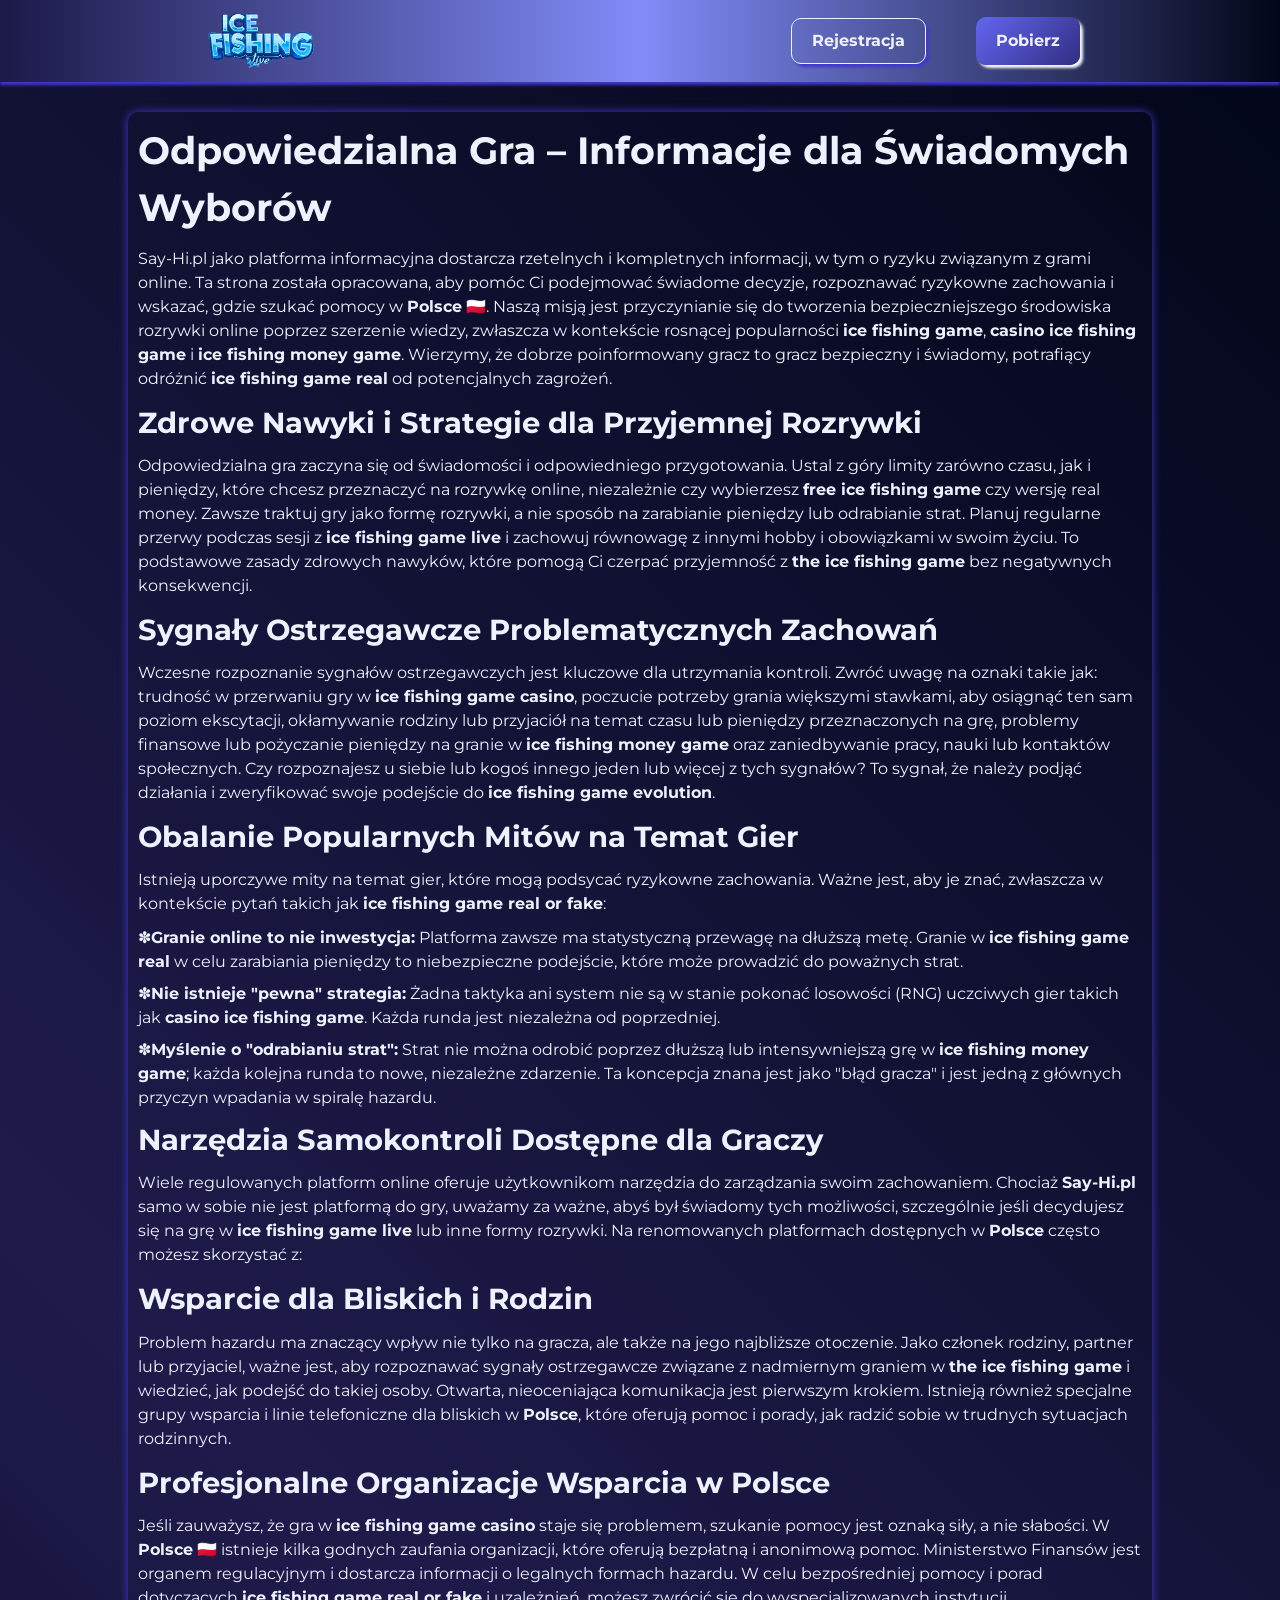
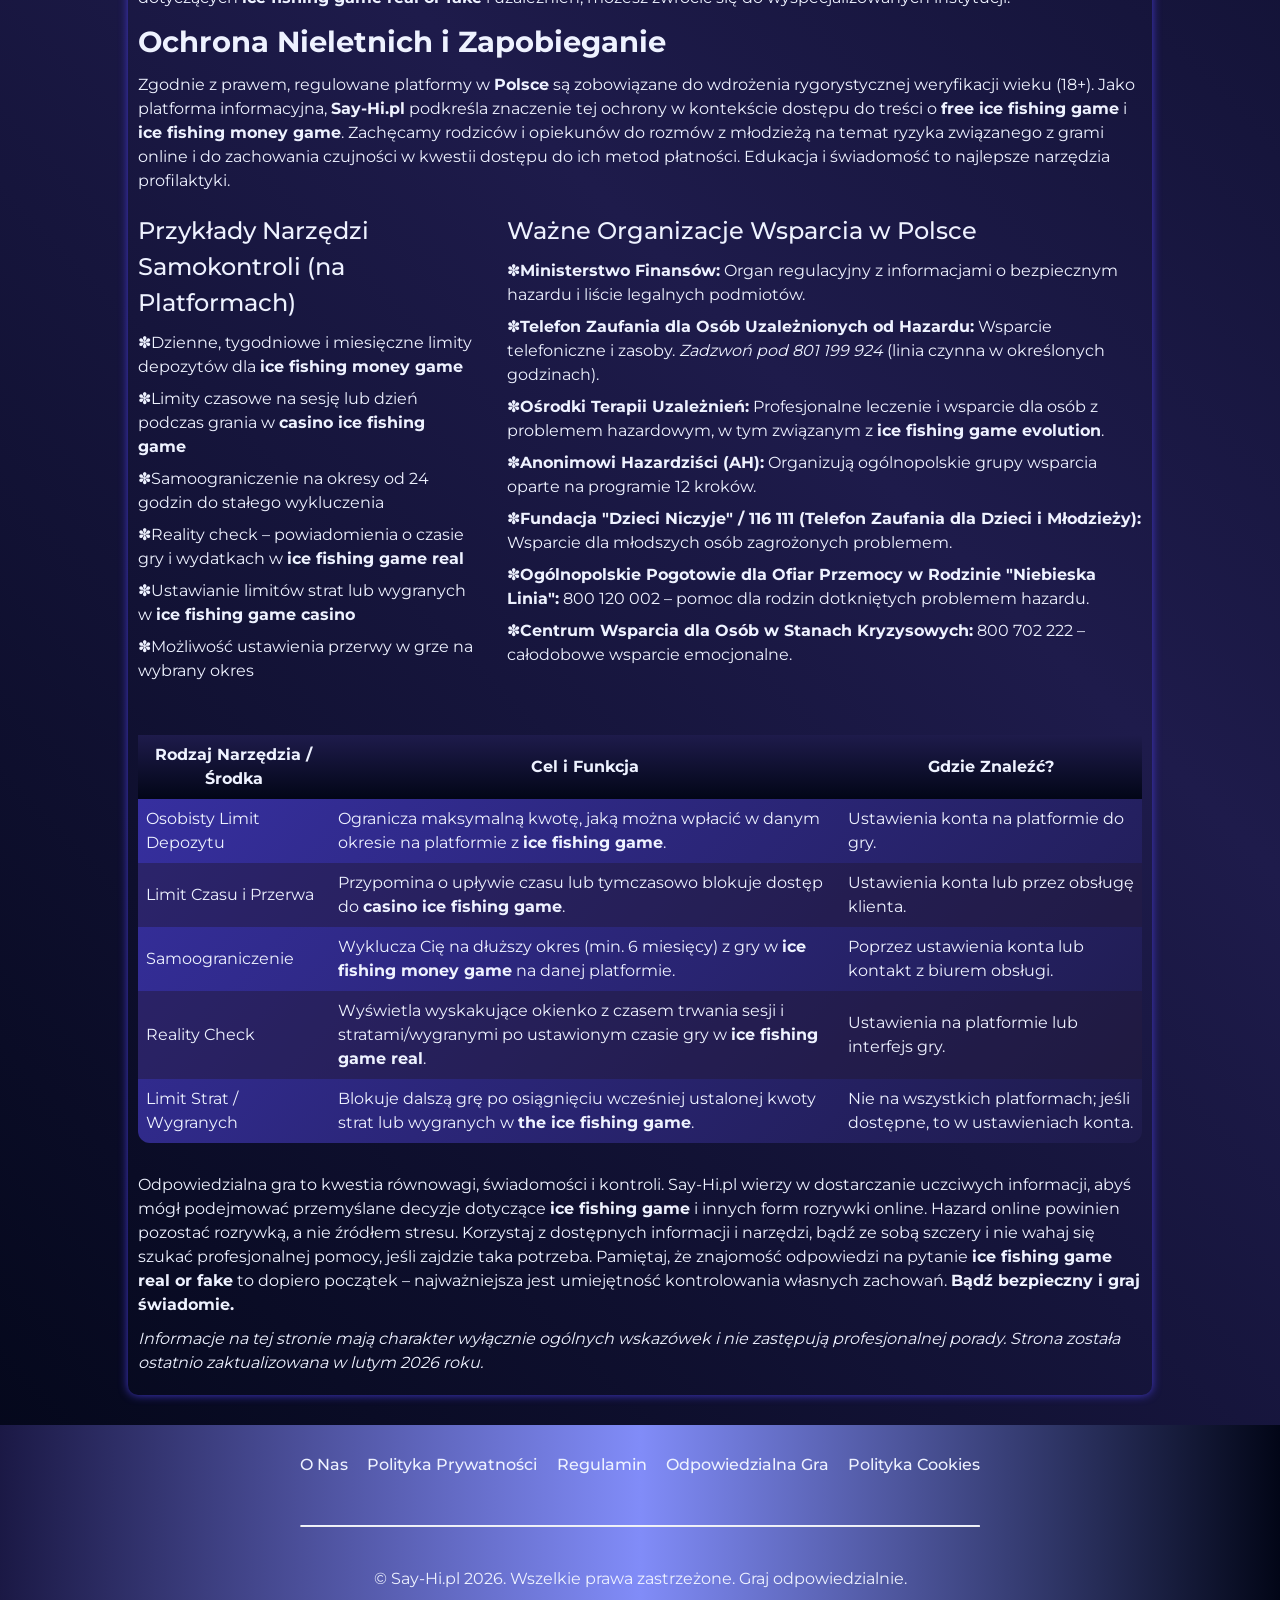
<file: responsible-gambling/index.html>
<!DOCTYPE html>
<html lang="pl">

<head>
    <meta charset="UTF-8">
    <meta name="viewport" content="width=device-width, initial-scale=1.0">
    <link rel="stylesheet" href="/style.css">
    <link rel="shortcut icon" href="/favicon.ico" type="image/x-icon">
    <title>Odpowiedzialna Gra – Informacje i Wsparcie | Say-Hi.pl</title>
    <meta name="description"
        content="Say-Hi.pl dostarcza informacji o odpowiedzialnej grze. Naucz się rozpoznawać ryzykowne zachowania, znajdź narzędzia samokontroli i odkryj profesjonalne organizacje wsparcia dla bezpiecznej i świadomej rozrywki online w Polsce.">
    <meta name="googlebot" content="index,follow,noarchive">

    <link rel="canonical" href="https://say-hi.pl/responsible-gambling/">

    <meta property="og:type" content="website" />
    <meta property="og:title" content="Odpowiedzialna Gra – Informacje i Wsparcie | Say-Hi.pl" />
    <meta property="og:description"
        content="Say-Hi.pl dostarcza informacji o odpowiedzialnej grze. Naucz się rozpoznawać ryzykowne zachowania i znajdź skuteczne narzędzia samokontroli." />
    <meta property="og:url" content="https://say-hi.pl/responsible-gambling/" />
    <meta property="og:site_name" content="Say-Hi.pl" />
    <meta property="og:locale" content="pl_PL" />

    <meta name="twitter:card" content="summary" />
    <meta name="twitter:title" content="Odpowiedzialna Gra – Informacje od Say-Hi.pl" />
    <meta name="twitter:description"
        content="Strategie i narzędzia dla zdrowej i świadomej rozrywki online, opracowane przez Say-Hi.pl." />
</head>

<body>

    <header>
        <div class="logo">
            <a href="/"><img src="/img/logo.webp" alt="Say-Hi.pl logo" width="140" height="70"></a>
        </div>

        <div class="header-btn">
            <a href="/play/" rel="nofollow" content="noindex" class="h-violet-btn">Rejestracja</a>
            <a href="/play/" rel="nofollow" content="noindex" class="h-accent-btn">Pobierz</a>
        </div>
    </header>

    <main>
        <div class="wrapper">
            <div class="container">
                <h1>Odpowiedzialna Gra – Informacje dla Świadomych Wyborów</h1>
                <p class="txt">
                    Say-Hi.pl jako platforma informacyjna dostarcza rzetelnych i kompletnych informacji, w tym o ryzyku
                    związanym z grami online. Ta strona została opracowana, aby pomóc Ci podejmować świadome decyzje,
                    rozpoznawać ryzykowne zachowania i wskazać, gdzie szukać pomocy w <strong>Polsce</strong> 🇵🇱.
                    Naszą misją jest przyczynianie się do tworzenia bezpieczniejszego środowiska rozrywki online poprzez
                    szerzenie wiedzy, zwłaszcza w kontekście rosnącej popularności <strong>ice fishing game</strong>,
                    <strong>casino ice fishing game</strong> i <strong>ice fishing money game</strong>. Wierzymy, że
                    dobrze poinformowany gracz to gracz bezpieczny i świadomy, potrafiący odróżnić <strong>ice fishing
                        game real</strong> od potencjalnych zagrożeń.
                </p>

                <h2>Zdrowe Nawyki i Strategie dla Przyjemnej Rozrywki</h2>
                <p class="txt">
                    Odpowiedzialna gra zaczyna się od świadomości i odpowiedniego przygotowania. Ustal z góry limity
                    zarówno czasu, jak i pieniędzy, które chcesz przeznaczyć na rozrywkę online, niezależnie czy
                    wybierzesz <strong>free ice fishing game</strong> czy wersję real money. Zawsze traktuj gry jako
                    formę rozrywki, a nie sposób na zarabianie pieniędzy lub odrabianie strat. Planuj regularne przerwy
                    podczas sesji z <strong>ice fishing game live</strong> i zachowuj równowagę z innymi hobby i
                    obowiązkami w swoim życiu. To podstawowe zasady zdrowych nawyków, które pomogą Ci czerpać
                    przyjemność z <strong>the ice fishing game</strong> bez negatywnych konsekwencji.
                </p>

                <h2>Sygnały Ostrzegawcze Problematycznych Zachowań</h2>
                <p class="txt">
                    Wczesne rozpoznanie sygnałów ostrzegawczych jest kluczowe dla utrzymania kontroli. Zwróć uwagę na
                    oznaki takie jak: trudność w przerwaniu gry w <strong>ice fishing game casino</strong>, poczucie
                    potrzeby grania większymi stawkami, aby osiągnąć ten sam poziom ekscytacji, okłamywanie rodziny lub
                    przyjaciół na temat czasu lub pieniędzy przeznaczonych na grę, problemy finansowe lub pożyczanie
                    pieniędzy na granie w <strong>ice fishing money game</strong> oraz zaniedbywanie pracy, nauki lub
                    kontaktów społecznych. Czy rozpoznajesz u siebie lub kogoś innego jeden lub więcej z tych sygnałów?
                    To sygnał, że należy podjąć działania i zweryfikować swoje podejście do <strong>ice fishing game
                        evolution</strong>.
                </p>

                <h2>Obalanie Popularnych Mitów na Temat Gier</h2>
                <p class="txt">
                    Istnieją uporczywe mity na temat gier, które mogą podsycać ryzykowne zachowania. Ważne jest, aby je
                    znać, zwłaszcza w kontekście pytań takich jak <strong>ice fishing game real or fake</strong>:
                <ul>
                    <li><strong>Granie online to nie inwestycja:</strong> Platforma zawsze ma statystyczną przewagę na
                        dłuższą metę. Granie w <strong>ice fishing game real</strong> w celu zarabiania pieniędzy to
                        niebezpieczne podejście, które może prowadzić do poważnych strat.</li>
                    <li><strong>Nie istnieje "pewna" strategia:</strong> Żadna taktyka ani system nie są w stanie
                        pokonać losowości (RNG) uczciwych gier takich jak <strong>casino ice fishing game</strong>.
                        Każda runda jest niezależna od poprzedniej.</li>
                    <li><strong>Myślenie o "odrabianiu strat":</strong> Strat nie można odrobić poprzez dłuższą lub
                        intensywniejszą grę w <strong>ice fishing money game</strong>; każda kolejna runda to nowe,
                        niezależne zdarzenie. Ta koncepcja znana jest jako "błąd gracza" i jest jedną z głównych
                        przyczyn wpadania w spiralę hazardu.</li>
                </ul>
                </p>

                <h2>Narzędzia Samokontroli Dostępne dla Graczy</h2>
                <p class="txt">
                    Wiele regulowanych platform online oferuje użytkownikom narzędzia do zarządzania swoim zachowaniem.
                    Chociaż <strong>Say-Hi.pl</strong> samo w sobie nie jest platformą do gry, uważamy za ważne, abyś
                    był świadomy tych możliwości, szczególnie jeśli decydujesz się na grę w <strong>ice fishing game
                        live</strong> lub inne formy rozrywki. Na renomowanych platformach dostępnych w
                    <strong>Polsce</strong> często możesz skorzystać z:
                </p>

                <h2>Wsparcie dla Bliskich i Rodzin</h2>
                <p class="txt">
                    Problem hazardu ma znaczący wpływ nie tylko na gracza, ale także na jego najbliższe otoczenie. Jako
                    członek rodziny, partner lub przyjaciel, ważne jest, aby rozpoznawać sygnały ostrzegawcze związane z
                    nadmiernym graniem w <strong>the ice fishing game</strong> i wiedzieć, jak podejść do takiej osoby.
                    Otwarta, nieoceniająca komunikacja jest pierwszym krokiem. Istnieją również specjalne grupy wsparcia
                    i linie telefoniczne dla bliskich w <strong>Polsce</strong>, które oferują pomoc i porady, jak
                    radzić sobie w trudnych sytuacjach rodzinnych.
                </p>

                <h2>Profesjonalne Organizacje Wsparcia w Polsce</h2>
                <p class="txt">
                    Jeśli zauważysz, że gra w <strong>ice fishing game casino</strong> staje się problemem, szukanie
                    pomocy jest oznaką siły, a nie słabości. W <strong>Polsce</strong> 🇵🇱 istnieje kilka
                    godnych zaufania organizacji, które oferują bezpłatną i anonimową pomoc. Ministerstwo Finansów jest
                    organem regulacyjnym i dostarcza informacji o legalnych formach hazardu. W celu bezpośredniej pomocy
                    i porad dotyczących <strong>ice fishing game real or fake</strong> i uzależnień, możesz zwrócić się
                    do wyspecjalizowanych instytucji.
                </p>

                <h2>Ochrona Nieletnich i Zapobieganie</h2>
                <p class="txt">
                    Zgodnie z prawem, regulowane platformy w <strong>Polsce</strong> są zobowiązane do wdrożenia
                    rygorystycznej weryfikacji wieku (18+). Jako platforma informacyjna, <strong>Say-Hi.pl</strong>
                    podkreśla znaczenie tej ochrony w kontekście dostępu do treści o <strong>free ice fishing
                        game</strong> i <strong>ice fishing money game</strong>. Zachęcamy rodziców i opiekunów do
                    rozmów z młodzieżą na temat ryzyka związanego z grami online i do zachowania czujności w kwestii
                    dostępu do ich metod płatności. Edukacja i świadomość to najlepsze narzędzia profilaktyki.
                </p>

                <div class="promoties-bonus">
                    <div>
                        <h3>Przykłady Narzędzi Samokontroli (na Platformach)</h3>
                        <ul>
                            <li>Dzienne, tygodniowe i miesięczne limity depozytów dla <strong>ice fishing money
                                    game</strong></li>
                            <li>Limity czasowe na sesję lub dzień podczas grania w <strong>casino ice fishing
                                    game</strong></li>
                            <li>Samoograniczenie na okresy od 24 godzin do stałego wykluczenia</li>
                            <li>Reality check – powiadomienia o czasie gry i wydatkach w <strong>ice fishing game
                                    real</strong></li>
                            <li>Ustawianie limitów strat lub wygranych w <strong>ice fishing game casino</strong></li>
                            <li>Możliwość ustawienia przerwy w grze na wybrany okres</li>
                        </ul>
                    </div>

                    <div>
                        <h3>Ważne Organizacje Wsparcia w Polsce</h3>
                        <ul>
                            <li><strong>Ministerstwo Finansów:</strong> Organ regulacyjny z informacjami o bezpiecznym
                                hazardu i liście legalnych podmiotów.</li>
                            <li><strong>Telefon Zaufania dla Osób Uzależnionych od Hazardu:</strong> Wsparcie
                                telefoniczne i zasoby. <em>Zadzwoń pod 801 199 924</em> (linia czynna w określonych
                                godzinach).</li>
                            <li><strong>Ośrodki Terapii Uzależnień:</strong> Profesjonalne leczenie i wsparcie dla osób
                                z problemem hazardowym, w tym związanym z <strong>ice fishing game evolution</strong>.
                            </li>
                            <li><strong>Anonimowi Hazardziści (AH):</strong> Organizują ogólnopolskie grupy wsparcia
                                oparte na programie 12 kroków.</li>
                            <li><strong>Fundacja "Dzieci Niczyje" / 116 111 (Telefon Zaufania dla Dzieci i
                                    Młodzieży):</strong>
                                Wsparcie dla młodszych osób zagrożonych problemem.</li>
                            <li><strong>Ogólnopolskie Pogotowie dla Ofiar Przemocy w Rodzinie "Niebieska
                                    Linia":</strong> 800 120 002 – pomoc dla rodzin dotkniętych problemem hazardu.</li>
                            <li><strong>Centrum Wsparcia dla Osób w Stanach Kryzysowych:</strong> 800 702 222 –
                                całodobowe wsparcie emocjonalne.</li>
                        </ul>
                    </div>
                </div>

                <div class="table-wrapper">
                    <table>
                        <thead>
                            <tr>
                                <th>Rodzaj Narzędzia / Środka</th>
                                <th>Cel i Funkcja</th>
                                <th>Gdzie Znaleźć?</th>
                            </tr>
                        </thead>
                        <tbody>
                            <tr>
                                <td>Osobisty Limit Depozytu</td>
                                <td>Ogranicza maksymalną kwotę, jaką można wpłacić w danym okresie na platformie z
                                    <strong>ice fishing game</strong>.
                                </td>
                                <td>Ustawienia konta na platformie do gry.</td>
                            </tr>
                            <tr>
                                <td>Limit Czasu i Przerwa</td>
                                <td>Przypomina o upływie czasu lub tymczasowo blokuje dostęp do <strong>casino ice
                                        fishing game</strong>.</td>
                                <td>Ustawienia konta lub przez obsługę klienta.</td>
                            </tr>
                            <tr>
                                <td>Samoograniczenie</td>
                                <td>Wyklucza Cię na dłuższy okres (min. 6 miesięcy) z gry w <strong>ice fishing money
                                        game</strong> na danej platformie.</td>
                                <td>Poprzez ustawienia konta lub kontakt z biurem obsługi.</td>
                            </tr>
                            <tr>
                                <td>Reality Check</td>
                                <td>Wyświetla wyskakujące okienko z czasem trwania sesji i stratami/wygranymi po
                                    ustawionym czasie gry w <strong>ice fishing game real</strong>.</td>
                                <td>Ustawienia na platformie lub interfejs gry.</td>
                            </tr>
                            <tr>
                                <td>Limit Strat / Wygranych</td>
                                <td>Blokuje dalszą grę po osiągnięciu wcześniej ustalonej kwoty strat lub wygranych w
                                    <strong>the ice fishing game</strong>.
                                </td>
                                <td>Nie na wszystkich platformach; jeśli dostępne, to w ustawieniach konta.</td>
                            </tr>
                        </tbody>
                    </table>
                </div>

                <p class="txt">
                    Odpowiedzialna gra to kwestia równowagi, świadomości i kontroli. Say-Hi.pl wierzy w dostarczanie
                    uczciwych informacji, abyś mógł podejmować przemyślane decyzje dotyczące <strong>ice fishing
                        game</strong> i innych form rozrywki online. Hazard online powinien pozostać rozrywką, a nie
                    źródłem
                    stresu. Korzystaj z dostępnych informacji i narzędzi, bądź ze sobą szczery i nie wahaj się szukać
                    profesjonalnej pomocy, jeśli zajdzie taka potrzeba. Pamiętaj, że znajomość odpowiedzi na pytanie
                    <strong>ice fishing game real or fake</strong> to dopiero początek – najważniejsza jest umiejętność
                    kontrolowania własnych zachowań.
                    <strong>Bądź bezpieczny i graj świadomie.</strong>
                </p>
                <p class="txt"><em>Informacje na tej stronie mają charakter wyłącznie ogólnych wskazówek i nie
                        zastępują profesjonalnej porady. Strona została ostatnio zaktualizowana w lutym 2026 roku.</em>
                </p>
            </div>
        </div>
    </main>

    <footer>
        <ul>
            <li>
                <a href="/about-us/">O Nas</a>
            </li>
            <li>
                <a href="/privacy-policy/">Polityka Prywatności</a>
            </li>
            <li>
                <a href="/terms-and-conditions/">Regulamin</a>
            </li>
            <li>
                <a href="/responsible-gambling/">Odpowiedzialna Gra</a>
            </li>
            <li>
                <a href="/cookie-policy/">Polityka Cookies</a>
            </li>
        </ul>

        <hr>

        <p class="txt">
            © Say-Hi.pl 2026. Wszelkie prawa zastrzeżone. Graj odpowiedzialnie.
        </p>
    </footer>
</body>

</html>
</file>
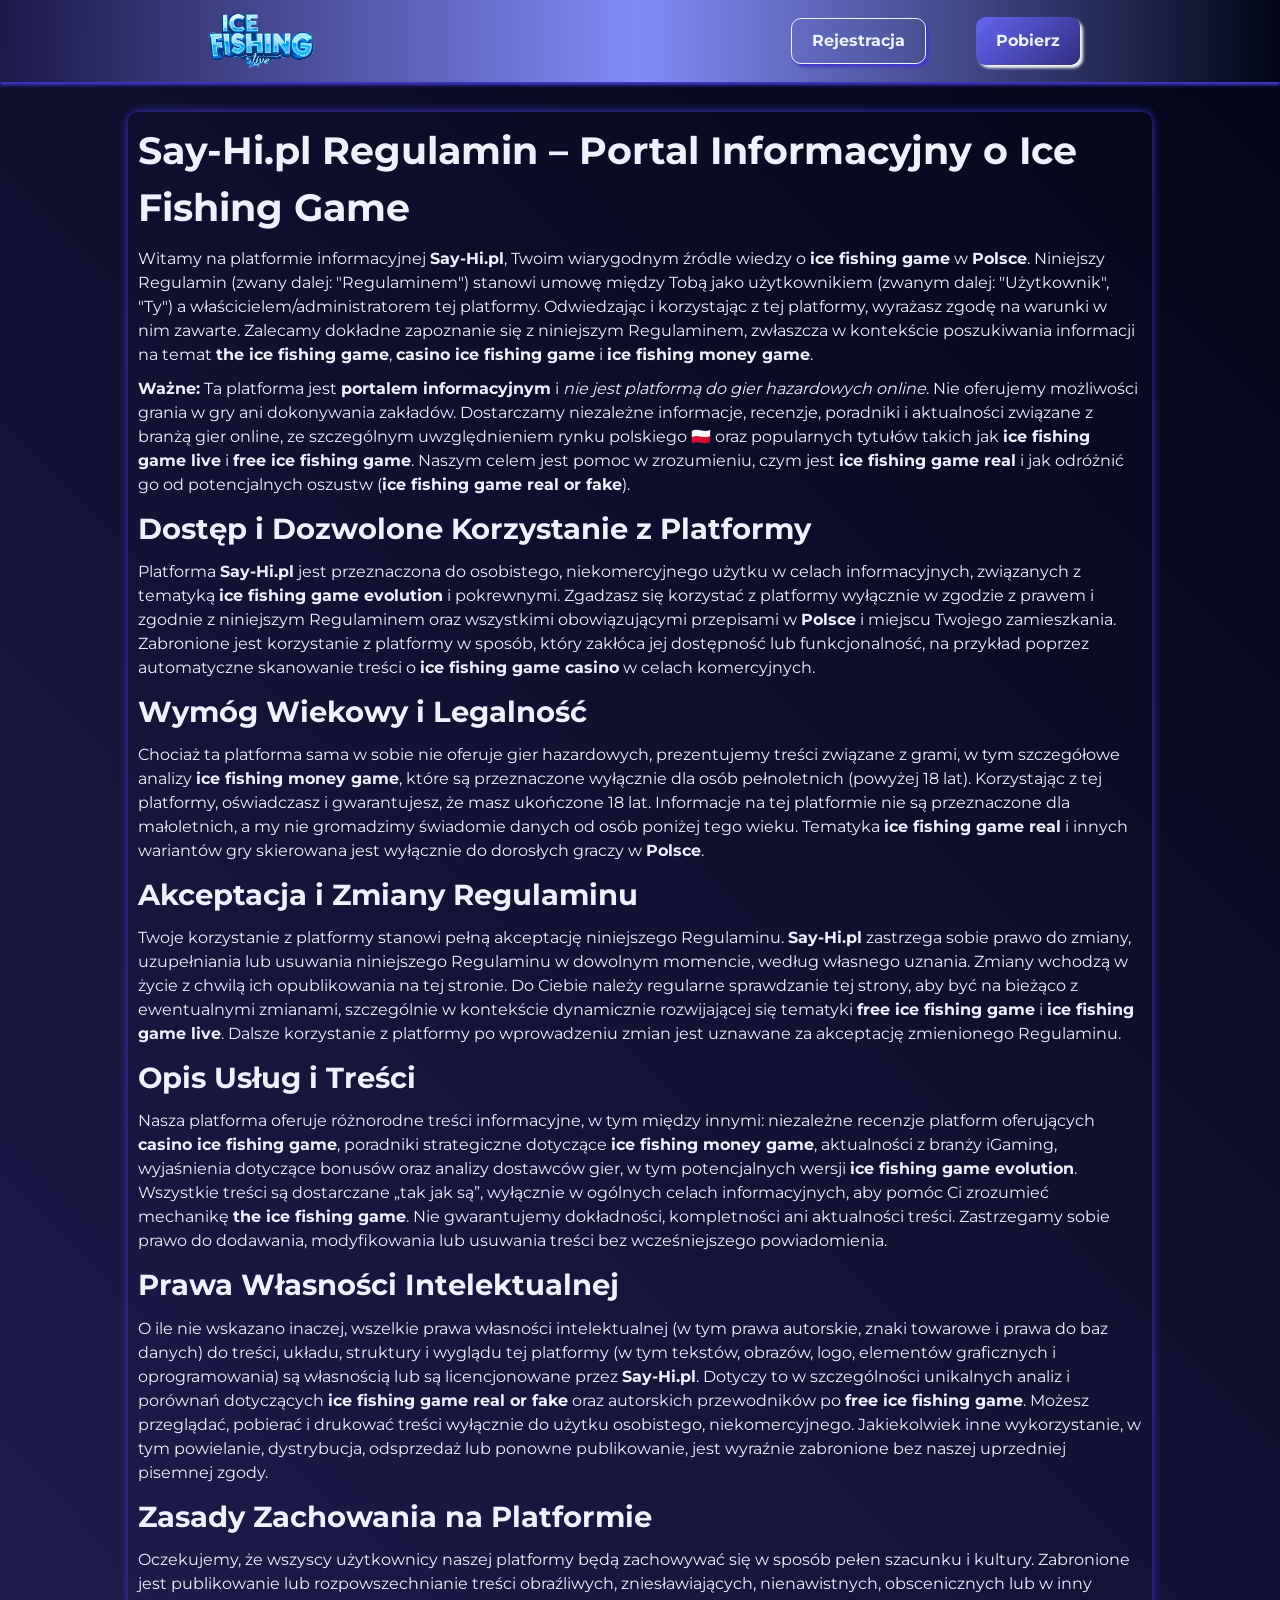
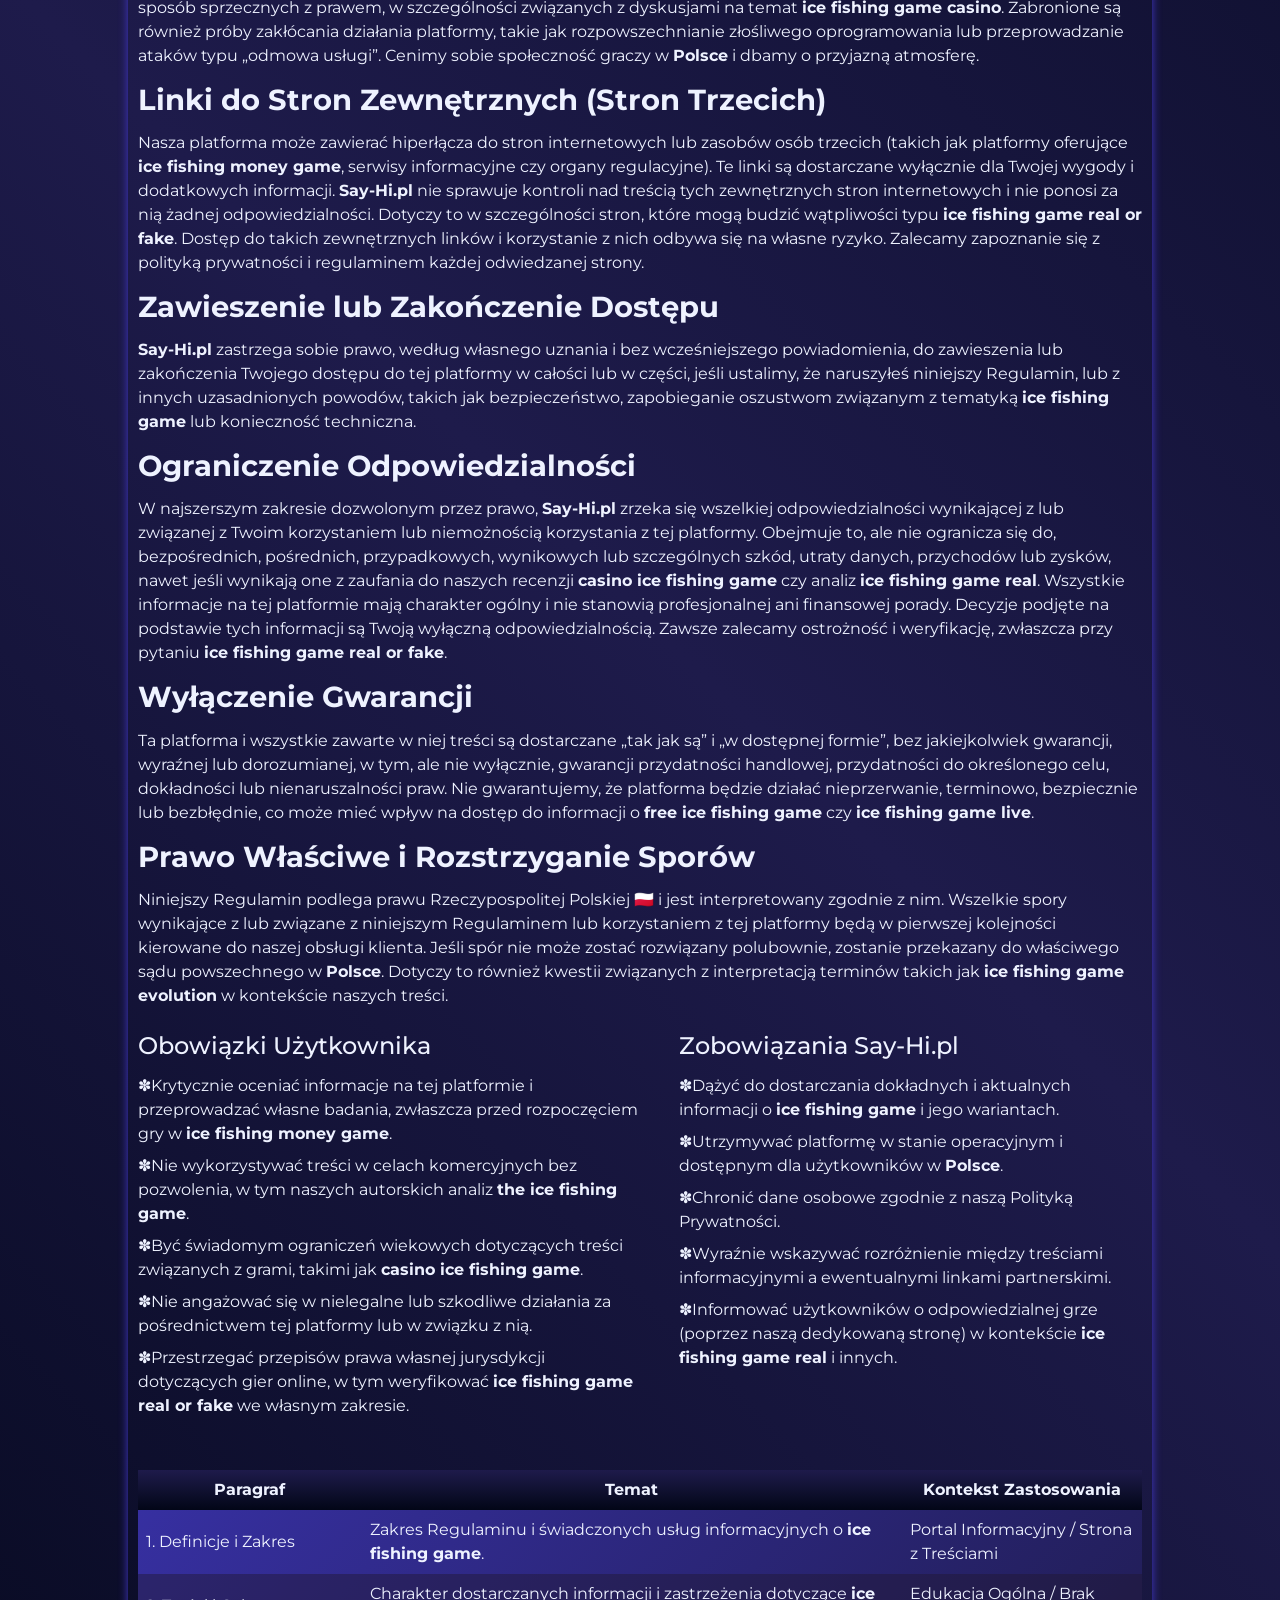
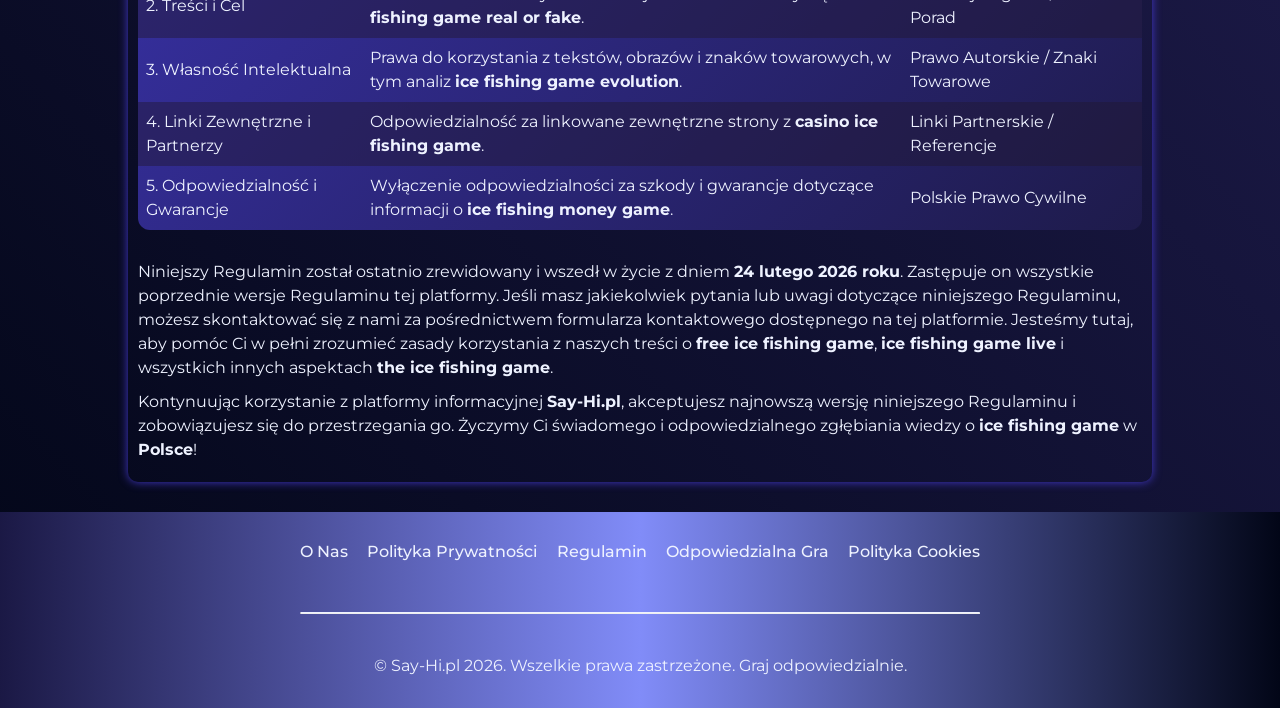
<file: terms-and-conditions/index.html>
<!DOCTYPE html>
<html lang="pl">

<head>
    <meta charset="UTF-8">
    <meta name="viewport" content="width=device-width, initial-scale=1.0">
    <link rel="stylesheet" href="/style.css">
    <link rel="shortcut icon" href="/favicon.ico" type="image/x-icon">
    <title>Regulamin – Say-Hi.pl | Platforma Informacyjna o Ice Fishing Game</title>
    <meta name="description"
        content="Korzystając z platformy Say-Hi.pl, akceptujesz niniejszy regulamin, który określa zakres naszych usług informacyjnych, opisuje Twoje prawa i promuje odpowiedzialne korzystanie z naszych treści o ice fishing game.">
    <meta name="googlebot" content="index,follow,noarchive">

    <link rel="canonical" href="https://say-hi.pl/terms-and-conditions/">

    <meta property="og:type" content="website" />
    <meta property="og:title" content="Regulamin – Say-Hi.pl | Platforma Informacyjna o Ice Fishing Game" />
    <meta property="og:description"
        content="Zapoznaj się z Regulaminem platformy informacyjnej Say-Hi.pl, aby w pełni zrozumieć zakres świadczonych usług związanych z ice fishing game w Polsce." />
    <meta property="og:url" content="https://say-hi.pl/terms-and-conditions/" />
    <meta property="og:site_name" content="Say-Hi.pl" />
    <meta property="og:locale" content="pl_PL" />

    <meta name="twitter:card" content="summary" />
    <meta name="twitter:title" content="Regulamin - Say-Hi.pl" />
    <meta name="twitter:description"
        content="Oficjalne zasady użytkowania portalu informacyjnego Say-Hi.pl poświęconego ice fishing game." />
</head>

<body>

    <header>
        <div class="logo">
            <a href="/"><img src="/img/logo.webp" alt="Say-Hi.pl logo" width="140" height="70"></a>
        </div>

        <div class="header-btn">
            <a href="/play/" rel="nofollow" content="noindex" class="h-violet-btn">Rejestracja</a>
            <a href="/play/" rel="nofollow" content="noindex" class="h-accent-btn">Pobierz</a>
        </div>
    </header>

    <main>
        <div class="wrapper">
            <div class="container">
                <h1>Say-Hi.pl Regulamin – Portal Informacyjny o Ice Fishing Game</h1>
                <p class="txt">
                    Witamy na platformie informacyjnej <strong>Say-Hi.pl</strong>, Twoim wiarygodnym źródle wiedzy o
                    <strong>ice fishing game</strong> w <strong>Polsce</strong>. Niniejszy Regulamin (zwany dalej:
                    "Regulaminem") stanowi umowę między Tobą jako użytkownikiem (zwanym dalej: "Użytkownik", "Ty") a
                    właścicielem/administratorem tej platformy. Odwiedzając i korzystając z tej platformy, wyrażasz
                    zgodę na warunki w nim zawarte. Zalecamy dokładne zapoznanie się z niniejszym Regulaminem, zwłaszcza
                    w kontekście poszukiwania informacji na temat <strong>the ice fishing game</strong>, <strong>casino
                        ice fishing game</strong> i <strong>ice fishing money game</strong>.
                </p>
                <p class="txt">
                    <strong>Ważne:</strong> Ta platforma jest <strong>portalem informacyjnym</strong> i <em>nie jest
                        platformą do gier hazardowych online</em>. Nie oferujemy możliwości grania w gry ani dokonywania
                    zakładów. Dostarczamy niezależne informacje, recenzje, poradniki i aktualności związane z branżą
                    gier online, ze szczególnym uwzględnieniem rynku polskiego 🇵🇱 oraz popularnych tytułów takich jak
                    <strong>ice fishing game live</strong> i <strong>free ice fishing game</strong>. Naszym celem jest
                    pomoc w zrozumieniu, czym jest <strong>ice fishing game real</strong> i jak odróżnić go od
                    potencjalnych oszustw (<strong>ice fishing game real or fake</strong>).
                </p>

                <h2>Dostęp i Dozwolone Korzystanie z Platformy</h2>
                <p class="txt">
                    Platforma <strong>Say-Hi.pl</strong> jest przeznaczona do osobistego, niekomercyjnego użytku w
                    celach informacyjnych, związanych z tematyką <strong>ice fishing game evolution</strong> i
                    pokrewnymi. Zgadzasz się korzystać z platformy wyłącznie w zgodzie z prawem i zgodnie z niniejszym
                    Regulaminem oraz wszystkimi obowiązującymi przepisami w <strong>Polsce</strong> i miejscu Twojego
                    zamieszkania. Zabronione jest korzystanie z platformy w sposób, który zakłóca jej dostępność lub
                    funkcjonalność, na przykład poprzez automatyczne skanowanie treści o <strong>ice fishing game
                        casino</strong> w celach komercyjnych.
                </p>

                <h2>Wymóg Wiekowy i Legalność</h2>
                <p class="txt">
                    Chociaż ta platforma sama w sobie nie oferuje gier hazardowych, prezentujemy treści związane z
                    grami, w tym szczegółowe analizy <strong>ice fishing money game</strong>, które są przeznaczone
                    wyłącznie dla osób pełnoletnich (powyżej 18 lat). Korzystając z tej platformy, oświadczasz i
                    gwarantujesz, że masz ukończone 18 lat. Informacje na tej platformie nie są przeznaczone dla
                    małoletnich, a my nie gromadzimy świadomie danych od osób poniżej tego wieku. Tematyka <strong>ice
                        fishing game real</strong> i innych wariantów gry skierowana jest wyłącznie do dorosłych graczy
                    w <strong>Polsce</strong>.
                </p>

                <h2>Akceptacja i Zmiany Regulaminu</h2>
                <p class="txt">
                    Twoje korzystanie z platformy stanowi pełną akceptację niniejszego Regulaminu.
                    <strong>Say-Hi.pl</strong> zastrzega sobie prawo do zmiany, uzupełniania lub usuwania niniejszego
                    Regulaminu w dowolnym momencie, według własnego uznania. Zmiany wchodzą w życie z chwilą ich
                    opublikowania na tej stronie. Do Ciebie należy regularne sprawdzanie tej strony, aby być na bieżąco
                    z ewentualnymi zmianami, szczególnie w kontekście dynamicznie rozwijającej się tematyki <strong>free
                        ice fishing game</strong> i <strong>ice fishing game live</strong>. Dalsze korzystanie z
                    platformy po wprowadzeniu zmian jest uznawane za akceptację zmienionego Regulaminu.
                </p>

                <h2>Opis Usług i Treści</h2>
                <p class="txt">
                    Nasza platforma oferuje różnorodne treści informacyjne, w tym między innymi: niezależne recenzje
                    platform oferujących <strong>casino ice fishing game</strong>, poradniki strategiczne dotyczące
                    <strong>ice fishing money game</strong>, aktualności z branży iGaming, wyjaśnienia dotyczące bonusów
                    oraz analizy dostawców gier, w tym potencjalnych wersji <strong>ice fishing game evolution</strong>.
                    Wszystkie treści są dostarczane „tak jak są”, wyłącznie w ogólnych celach informacyjnych, aby pomóc
                    Ci zrozumieć mechanikę <strong>the ice fishing game</strong>. Nie gwarantujemy dokładności,
                    kompletności ani aktualności treści. Zastrzegamy sobie prawo do dodawania, modyfikowania lub
                    usuwania treści bez wcześniejszego powiadomienia.
                </p>

                <h2>Prawa Własności Intelektualnej</h2>
                <p class="txt">
                    O ile nie wskazano inaczej, wszelkie prawa własności intelektualnej (w tym prawa autorskie, znaki
                    towarowe i prawa do baz danych) do treści, układu, struktury i wyglądu tej platformy (w tym tekstów,
                    obrazów, logo, elementów graficznych i oprogramowania) są własnością lub są licencjonowane przez
                    <strong>Say-Hi.pl</strong>. Dotyczy to w szczególności unikalnych analiz i porównań dotyczących
                    <strong>ice fishing game real or fake</strong> oraz autorskich przewodników po <strong>free ice
                        fishing game</strong>. Możesz przeglądać, pobierać i drukować treści wyłącznie do użytku
                    osobistego, niekomercyjnego. Jakiekolwiek inne wykorzystanie, w tym powielanie, dystrybucja,
                    odsprzedaż lub ponowne publikowanie, jest wyraźnie zabronione bez naszej uprzedniej pisemnej zgody.
                </p>

                <h2>Zasady Zachowania na Platformie</h2>
                <p class="txt">
                    Oczekujemy, że wszyscy użytkownicy naszej platformy będą zachowywać się w sposób pełen szacunku i
                    kultury. Zabronione jest publikowanie lub rozpowszechnianie treści obraźliwych, zniesławiających,
                    nienawistnych, obscenicznych lub w inny sposób sprzecznych z prawem, w szczególności związanych z
                    dyskusjami na temat <strong>ice fishing game casino</strong>. Zabronione są również próby zakłócania
                    działania platformy, takie jak rozpowszechnianie złośliwego oprogramowania lub przeprowadzanie
                    ataków typu „odmowa usługi”. Cenimy sobie społeczność graczy w <strong>Polsce</strong> i dbamy o
                    przyjazną atmosferę.
                </p>

                <h2>Linki do Stron Zewnętrznych (Stron Trzecich)</h2>
                <p class="txt">
                    Nasza platforma może zawierać hiperłącza do stron internetowych lub zasobów osób trzecich (takich
                    jak platformy oferujące <strong>ice fishing money game</strong>, serwisy informacyjne czy organy
                    regulacyjne). Te linki są dostarczane wyłącznie dla Twojej wygody i dodatkowych informacji.
                    <strong>Say-Hi.pl</strong> nie sprawuje kontroli nad treścią tych zewnętrznych stron internetowych i
                    nie ponosi za nią żadnej odpowiedzialności. Dotyczy to w szczególności stron, które mogą budzić
                    wątpliwości typu <strong>ice fishing game real or fake</strong>. Dostęp do takich zewnętrznych
                    linków i korzystanie z nich odbywa się na własne ryzyko. Zalecamy zapoznanie się z polityką
                    prywatności i regulaminem każdej odwiedzanej strony.
                </p>

                <h2>Zawieszenie lub Zakończenie Dostępu</h2>
                <p class="txt">
                    <strong>Say-Hi.pl</strong> zastrzega sobie prawo, według własnego uznania i bez wcześniejszego
                    powiadomienia, do zawieszenia lub zakończenia Twojego dostępu do tej platformy w całości lub w
                    części, jeśli ustalimy, że naruszyłeś niniejszy Regulamin, lub z innych uzasadnionych powodów,
                    takich jak bezpieczeństwo, zapobieganie oszustwom związanym z tematyką <strong>ice fishing
                        game</strong> lub konieczność techniczna.
                </p>

                <h2>Ograniczenie Odpowiedzialności</h2>
                <p class="txt">
                    W najszerszym zakresie dozwolonym przez prawo, <strong>Say-Hi.pl</strong> zrzeka się wszelkiej
                    odpowiedzialności wynikającej z lub związanej z Twoim korzystaniem lub niemożnością korzystania z
                    tej platformy. Obejmuje to, ale nie ogranicza się do, bezpośrednich, pośrednich, przypadkowych,
                    wynikowych lub szczególnych szkód, utraty danych, przychodów lub zysków, nawet jeśli wynikają one z
                    zaufania do naszych recenzji <strong>casino ice fishing game</strong> czy analiz <strong>ice fishing
                        game real</strong>. Wszystkie informacje na tej platformie mają charakter ogólny i nie stanowią
                    profesjonalnej ani finansowej porady. Decyzje podjęte na podstawie tych informacji są Twoją wyłączną
                    odpowiedzialnością. Zawsze zalecamy ostrożność i weryfikację, zwłaszcza przy pytaniu <strong>ice
                        fishing game real or fake</strong>.
                </p>

                <h2>Wyłączenie Gwarancji</h2>
                <p class="txt">
                    Ta platforma i wszystkie zawarte w niej treści są dostarczane „tak jak są” i „w dostępnej formie”,
                    bez jakiejkolwiek gwarancji, wyraźnej lub dorozumianej, w tym, ale nie wyłącznie, gwarancji
                    przydatności handlowej, przydatności do określonego celu, dokładności lub nienaruszalności praw. Nie
                    gwarantujemy, że platforma będzie działać nieprzerwanie, terminowo, bezpiecznie lub bezbłędnie, co
                    może mieć wpływ na dostęp do informacji o <strong>free ice fishing game</strong> czy <strong>ice
                        fishing game live</strong>.
                </p>

                <h2>Prawo Właściwe i Rozstrzyganie Sporów</h2>
                <p class="txt">
                    Niniejszy Regulamin podlega prawu Rzeczypospolitej Polskiej 🇵🇱 i jest interpretowany zgodnie z
                    nim.
                    Wszelkie spory wynikające z lub związane z niniejszym Regulaminem lub korzystaniem z tej platformy
                    będą w pierwszej kolejności kierowane do naszej obsługi klienta. Jeśli spór nie może zostać
                    rozwiązany polubownie, zostanie przekazany do właściwego sądu powszechnego w
                    <strong>Polsce</strong>. Dotyczy to również kwestii związanych z interpretacją terminów takich jak
                    <strong>ice fishing game evolution</strong> w kontekście naszych treści.
                </p>

                <div class="promoties-bonus">
                    <div>
                        <h3>Obowiązki Użytkownika</h3>
                        <ul>
                            <li>Krytycznie oceniać informacje na tej platformie i przeprowadzać własne badania,
                                zwłaszcza przed rozpoczęciem gry w <strong>ice fishing money game</strong>.</li>
                            <li>Nie wykorzystywać treści w celach komercyjnych bez pozwolenia, w tym naszych autorskich
                                analiz <strong>the ice fishing game</strong>.</li>
                            <li>Być świadomym ograniczeń wiekowych dotyczących treści związanych z grami, takimi jak
                                <strong>casino ice fishing game</strong>.
                            </li>
                            <li>Nie angażować się w nielegalne lub szkodliwe działania za pośrednictwem tej platformy
                                lub w związku z nią.</li>
                            <li>Przestrzegać przepisów prawa własnej jurysdykcji dotyczących gier online, w tym
                                weryfikować <strong>ice fishing game real or fake</strong> we własnym zakresie.</li>
                        </ul>
                    </div>

                    <div>
                        <h3>Zobowiązania Say-Hi.pl</h3>
                        <ul>
                            <li>Dążyć do dostarczania dokładnych i aktualnych informacji o <strong>ice fishing
                                    game</strong> i jego wariantach.</li>
                            <li>Utrzymywać platformę w stanie operacyjnym i dostępnym dla użytkowników w
                                <strong>Polsce</strong>.
                            </li>
                            <li>Chronić dane osobowe zgodnie z naszą Polityką Prywatności.</li>
                            <li>Wyraźnie wskazywać rozróżnienie między treściami informacyjnymi a ewentualnymi linkami
                                partnerskimi.</li>
                            <li>Informować użytkowników o odpowiedzialnej grze (poprzez naszą dedykowaną stronę) w
                                kontekście <strong>ice fishing game real</strong> i innych.</li>
                        </ul>
                    </div>
                </div>

                <div class="table-wrapper">
                    <table>
                        <thead>
                            <tr>
                                <th>Paragraf</th>
                                <th>Temat</th>
                                <th>Kontekst Zastosowania</th>
                            </tr>
                        </thead>
                        <tbody>
                            <tr>
                                <td>1. Definicje i Zakres</td>
                                <td>Zakres Regulaminu i świadczonych usług informacyjnych o <strong>ice fishing
                                        game</strong>.</td>
                                <td>Portal Informacyjny / Strona z Treściami</td>
                            </tr>
                            <tr>
                                <td>2. Treści i Cel</td>
                                <td>Charakter dostarczanych informacji i zastrzeżenia dotyczące <strong>ice fishing game
                                        real or fake</strong>.</td>
                                <td>Edukacja Ogólna / Brak Porad</td>
                            </tr>
                            <tr>
                                <td>3. Własność Intelektualna</td>
                                <td>Prawa do korzystania z tekstów, obrazów i znaków towarowych, w tym analiz
                                    <strong>ice fishing game evolution</strong>.
                                </td>
                                <td>Prawo Autorskie / Znaki Towarowe</td>
                            </tr>
                            <tr>
                                <td>4. Linki Zewnętrzne i Partnerzy</td>
                                <td>Odpowiedzialność za linkowane zewnętrzne strony z <strong>casino ice fishing
                                        game</strong>.</td>
                                <td>Linki Partnerskie / Referencje</td>
                            </tr>
                            <tr>
                                <td>5. Odpowiedzialność i Gwarancje</td>
                                <td>Wyłączenie odpowiedzialności za szkody i gwarancje dotyczące informacji o
                                    <strong>ice fishing money game</strong>.
                                </td>
                                <td>Polskie Prawo Cywilne</td>
                            </tr>
                        </tbody>
                    </table>
                </div>

                <p class="txt">
                    Niniejszy Regulamin został ostatnio zrewidowany i wszedł w życie z dniem <strong>24 lutego 2026
                        roku</strong>. Zastępuje on wszystkie poprzednie wersje Regulaminu tej platformy. Jeśli masz
                    jakiekolwiek pytania lub uwagi dotyczące niniejszego Regulaminu, możesz skontaktować się z nami za
                    pośrednictwem formularza kontaktowego dostępnego na tej platformie. Jesteśmy tutaj, aby pomóc Ci w
                    pełni zrozumieć zasady korzystania z naszych treści o <strong>free ice fishing game</strong>,
                    <strong>ice fishing game live</strong> i wszystkich innych aspektach <strong>the ice fishing
                        game</strong>.
                </p>
                <p class="txt">
                    Kontynuując korzystanie z platformy informacyjnej <strong>Say-Hi.pl</strong>, akceptujesz najnowszą
                    wersję niniejszego Regulaminu i zobowiązujesz się do przestrzegania go. Życzymy Ci świadomego i
                    odpowiedzialnego zgłębiania wiedzy o <strong>ice fishing game</strong> w <strong>Polsce</strong>!
                </p>
            </div>
        </div>
    </main>

    <footer>
        <ul>
            <li>
                <a href="/about-us/">O Nas</a>
            </li>
            <li>
                <a href="/privacy-policy/">Polityka Prywatności</a>
            </li>
            <li>
                <a href="/terms-and-conditions/">Regulamin</a>
            </li>
            <li>
                <a href="/responsible-gambling/">Odpowiedzialna Gra</a>
            </li>
            <li>
                <a href="/cookie-policy/">Polityka Cookies</a>
            </li>
        </ul>

        <hr>

        <p class="txt">
            © Say-Hi.pl 2026. Wszelkie prawa zastrzeżone. Graj odpowiedzialnie.
        </p>
    </footer>
</body>

</html>
</file>
<file: style.css>
@font-face {
	font-family: Montserrat;
	src: url('./font/Montserrat-Regular.ttf') format('truetype');
	font-weight: 400;
	font-style: normal;
}
@font-face {
	font-family: Montserrat;
	src: url('./font/Montserrat-Medium.ttf') format('truetype');
	font-weight: 500;
	font-style: normal;
}
@font-face {
	font-family: Montserrat;
	src: url('./font/Montserrat-Bold.ttf') format('truetype');
	font-weight: 700;
	font-style: normal;
}

:root {
	--background: linear-gradient(45deg, #020617 0%, #1e1b4b 45%, #020617 100%);
	--header: linear-gradient(90deg, #1e1b4be0, #818cf8, #020617);
	--btn-accent: linear-gradient(135deg, #6366f1, #312e81);
	--btn-inherit: #eef2ff;
	--accent: linear-gradient(135deg, #818cf8, #4338ca);
	--gift: #f8fafc;
	--gift-btn: linear-gradient(135deg, #3730a3, #1e1b4b);
	--border-radius: 10px;
	--table: linear-gradient(180deg, #1e1b4b, #020617);
	--minus: #f43f5e;
	--shadow: rgba(99, 102, 241, 0.2);
	--second-shadow: #4338ca;
}

* {
	margin: 0;
	padding: 0;
	box-sizing: border-box;
	scroll-behavior: smooth;
	text-overflow: clip;
}

ul {
	list-style: '✽';
	list-style-position: inside;
}

ul li,
ol li {
	margin: 8px 0;
}

ul li::marker {
	color: var(--accent);
}

ol {
	list-style-position: inside;
}

a {
	text-decoration: none;
	color: inherit;
}

img,
video {
	width: 80%;
	height: auto;
	display: block;
	border-radius: var(--border-radius);
}

button {
	all: unset;
	cursor: pointer;
	box-sizing: border-box;
}

input,
textarea,
button,
select {
	font: inherit;
	border: none;
	outline: none;
}

h1,
h2,
h3,
h4,
h5,
h6 {
	font-weight: 500;
	color: var(--btn-inherit) fff;
}

h1 {
	font-weight: 700;
	font-size: 2.4rem;
}

h2 {
	font-size: 1.8rem;
	font-weight: 700;
}

h3 {
	font-size: 1.5rem;
	font-weight: 500;
	margin: 10px 0;
}

.txt {
	font-size: 1rem;
	margin: 10px 0;
}
body {
	font-family: 'Montserrat', sans-serif;
	font-size: 1rem;
	line-height: 1.5;
	background: var(--background);
	color: var(--btn-inherit);
	box-sizing: border-box;
}

main {
	width: 100%;
	margin: 0 auto;
}

header {
	padding: 10px 200px;
	height: auto;
	display: flex;
	align-items: center;
	justify-content: space-between;
	background: var(--header);
	box-shadow: 0 3px 3px var(--second-shadow);
	max-width: 100vw;
	margin: 0 auto;
	position: sticky;
	top: 0;
	z-index: 100;
}

header img {
	width: 120px;
	height: auto;
	border-radius: 10px;
}

.header-btn {
	display: flex;
	align-items: center;
	justify-content: space-between;
}

.h-violet-btn {
	padding: 10px 20px;
	font-size: 1rem;
	border: 1px solid var(--btn-inherit);
	border-radius: 10px;
	box-shadow: 3px 3px 3px var(--second-shadow);
	margin-right: 50px;
	font-weight: 700;
	transition: all 0.3s ease-in-out;
}

.h-accent-btn {
	padding: 12px 20px;
	font-size: 1rem;
	background: var(--btn-accent);
	box-shadow: 3px 3px 3px var(--gift);
	border-radius: 10px;
	text-align: center;
	font-weight: 700;
	transition: all 0.3s ease;
}

.h-app-link {
	font-size: 1rem;
	font-weight: 600;
	transition: all 0.5s ease;
}

.h-accent-btn:hover {
	background: white;
	color: var(--minus);
}

.h-violet-btn:hover,
.h-accent-btn:hover {
	transform: scale(0.9);
	box-shadow: 1px 1px 5px var(--gift);
}

.h-app-link:hover {
	font-size: 1.2rem;
}

.wrapper {
	max-width: 80%;
	margin: 0 auto;
}

.promo {
	display: flex;
	align-items: center;
	justify-content: space-between;
	padding: 100px 200px;
	gap: 50px;
	background-image:
		linear-gradient(90deg, rgba(17, 22, 65, 0.89) 30%, rgba(255, 255, 255, 0) 100%), url(./img/layer.webp);
	background-repeat: no-repeat;
	background-size: cover;
}

.promo-l {
	width: 70%;
	z-index: 10;
}

.blob {
	position: absolute;
	width: 80px;
	height: 80px;
	background: var(--btn-accent);
	box-shadow:
		0 0 50px rgba(250, 204, 21, 0.4),
		inset 10px -10px 20px rgba(0, 0, 0, 0.1);
	border-radius: 60% 40% 30% 70% / 60% 30% 70% 40%;
	animation:
		morph 8s ease-in-out infinite,
		float 12s ease-in-out infinite;

	filter: blur(1px);
	z-index: -1;
}

@keyframes morph {
	0% {
		border-radius: 60% 40% 30% 70% / 60% 30% 70% 40%;
	}
	25% {
		border-radius: 45% 55% 50% 50% / 55% 45% 55% 45%;
	}
	50% {
		border-radius: 30% 70% 70% 30% / 30% 30% 70% 70%;
	}
	75% {
		border-radius: 55% 45% 40% 60% / 45% 55% 45% 55%;
	}
	100% {
		border-radius: 60% 40% 30% 70% / 60% 30% 70% 40%;
	}
}

@keyframes float {
	0%,
	100% {
		transform: translate(0, 0) rotate(0deg);
	}
	33% {
		transform: translate(30px, -50px) rotate(5deg);
	}
	66% {
		transform: translate(-20px, 20px) rotate(-5deg);
	}
}

.promo-gift {
	background: var(--gift);
	width: 30%;
	height: auto;
	padding: 20px 40px;
	text-align: center;
	border-radius: 20px;
	animation: pulse-shadow 2s infinite;
}

@keyframes pulse-shadow {
	0% {
		box-shadow: 0 0 25px 3px var(--second-shadow);
	}
	50% {
		box-shadow: 0 0 15px 8px var(--second-shadow);
	}
	100% {
		box-shadow: 0 0 25px 3px var(--second-shadow);
	}
}

.gift-box {
	background: var(--gift);
	border-radius: 100%;
	width: 84px;
	height: auto;
	display: flex;
	align-items: center;
	justify-content: center;
	padding: 12px;
	margin: 0px auto;
	margin-top: -48px;
}

.txt-accent {
	color: var(--minus);
	font-size: 1.5rem;
	line-height: 2rem;
	font-weight: 700;
}

.btn-accent {
	display: inline-block;
	padding: 10px 16px;
	font-size: 1rem;
	background: var(--gift-btn);
	color: var(--btn-inherit) fff;
	border-radius: 10px;
	text-align: center;
	font-weight: 700;
	margin: 20px auto;
	text-transform: uppercase;
	transition: all 0.4s ease-in-out;
}

.btn-accent:hover {
	transform: scale(1.1);
}

.gift-zoom {
	animation: zoom-in-zoom-out 3s ease infinite;
}

@keyframes zoom-in-zoom-out {
	0% {
		scale: 120%;
	}
	50% {
		scale: 140%;
	}
	100% {
		scale: 120%;
	}
}

.navigation {
	margin: 20px auto;
	background: var(--gift-btn);
	border-radius: 16px;
	box-shadow: 0 0 15px 3px var(--second-shadow);
	padding: 8px;
	transition: all 0.4s ease;
}

.navigation:hover {
	box-shadow: 0 0 10px 9px var(--second-shadow);
}

.txt-nav {
	text-align: center;
	cursor: pointer;
	position: relative;
	padding: 10px 0;
	font-size: 1.2rem;
	font-weight: 500;
	display: block;
}

.txt-nav::before {
	content: '☰';
	position: absolute;
	top: 11px;
	right: 20px;
}

.nav-list {
	margin: 0 auto;
	column-count: 3;
	width: 100%;
	border: 1px solid var(--accent);
	padding: 10px;
	background: var(--gift-btn);
	border-radius: 10px;
	display: none;
}

#toggle-nav:checked ~ .nav-list {
	display: block;
}

.nav-list li {
	margin: 4px 0;
}

.nav-list li a:hover {
	text-decoration: underline;
}

.container {
	margin: 30px auto;
	padding: 10px;
	border-radius: var(--border-radius);
	box-shadow: 0 0 10px var(--second-shadow);
}

.table-wrapper {
	overflow-x: auto;
	margin-top: 1.5rem;
	border-radius: var(--border-radius);
	width: 100%;
}

.table-wrapper table {
	width: 100%;
	border-collapse: collapse;
	color: var(--white);
	font-size: 1rem;
	min-width: 320px;
	background: var(--gift-btn);
	border-radius: 12px;
	margin: 20px auto;
}

thead {
	background: var(--table);
}

table td,
table th {
	border: 1px solid var(--background);
	padding: 8px;
}

table tr:nth-child(even) {
	background: #20173072;
}

.steps-container {
	display: flex;
	flex-direction: column;
	gap: 40px;
	padding-left: 24px;
	border-left: 3px solid #6edb7d;
	margin: 20px 40px;
	width: 100%;
}

.loggen {
	width: 80%;
	margin: 20px auto;
	padding: 40px;
	background: var(--gift-btn);
	border-radius: 10px;
	border: 2px solid var(--accent);
}

.loggen h2 {
	text-align: center;
}

.step {
	display: flex;
	align-items: flex-start;
	gap: 20px;
	position: relative;
}

.step-number {
	position: absolute;
	left: -40px;
	top: 0;
	background: #6edb7d;
	color: white;
	font-weight: bold;
	border-radius: 50%;
	width: 30px;
	height: 30px;
	text-align: center;
	line-height: 30px;
	font-size: 16px;
}

hr {
	width: 100%;
	border-top: 1px solid var(--btn-inherit);
	border-radius: 10px;
	margin-top: 10px;
}

.step-content {
	width: 90%;
}

.step-content h3 {
	margin: 0 0 10px;
	font-size: 20px;
	color: var(--btn-inherit);
}

.step-content img {
	max-width: 60%;
	border-radius: 8px;
	margin-bottom: 10px;
}

.promoties-bonus {
	display: flex;
	align-items: start;
	justify-content: space-evenly;
	gap: 30px;
}

.voordelen {
	width: 100%;
	border: 2px solid var(--btn-accent);
	border-radius: 12px;
}

.voordelen ul,
.nadelen ul {
	padding: 14px 20px;
}

.voordelen-title {
	display: flex;
	background: var(--btn-accent);
	font-size: 1.2rem;
	font-weight: 700;
	padding: 8px 14px;
	border-top-left-radius: 8px;
	border-top-right-radius: 8px;
}

.nadelen {
	width: 100%;
	border: 2px solid var(--minus);
	border-radius: 12px;
}

.nadelen-title {
	display: flex;
	background: var(--minus);
	font-size: 1.2rem;
	font-weight: 700;
	padding: 8px 14px;
	border-top-left-radius: 8px;
	border-top-right-radius: 8px;
}

.faq-contnetn {
	background: var(--table);
	padding: 18px 40px;
}

.qa-content {
	margin: 20px auto;
	display: flex;
	flex-direction: column;
}
.qa-scontent-title {
	margin: 10px auto;
	border-top: 1px solid var(--btn-inherit);
}

.qa-title {
	font-size: 20px;
	width: 100%;
	position: relative;
	margin: 0;
	display: block;
	cursor: pointer;
}

.qa-answaer {
	font-size: 18px;
	padding: 0px 10px;
	margin: 0 10px;
	color: var(--btn-inherit);
}

footer {
	display: flex;
	flex-direction: column;
	align-items: center;
	justify-content: center;
	gap: 30px;
	margin: 0 auto;
	width: 100%;
	padding: 20px 300px;
	background: var(--header);
	text-align: center;
}

footer ul {
	list-style: none;
	display: flex;
	align-items: center;
	justify-content: space-between;
	width: 100%;
	font-size: 1rem;
	font-weight: 500;
	transition: all 0.4s ease-in-out;
}

footer a img {
	width: 80px;
	height: auto;
}

footer ul li:hover {
	color: var(--btn-accent);
}

.f-active {
	color: var(--btn-accent);
}

.pages {
	padding: 20px 0;
	display: flex;
	flex-direction: column;
	gap: 20px;
}

@media (max-width: 1024px) {
	h1 {
		font-size: 2rem;
	}

	header {
		/* flex-wrap: wrap; */
		padding: 4px 6px;
		margin: 0 auto;
		text-align: center;
		align-items: center;
		justify-content: center;
		gap: 4px;
		max-width: 100vw;
		margin: 0 auto;
		position: sticky;
		top: 0;
		z-index: 100;
	}

	header img {
		max-width: 100px;
	}

	.h-violet-btn {
		margin-right: 10px;
	}

	.h-violet-btn,
	.h-accent-btn {
		padding: 10px 14px;
	}

	.header-app {
		position: absolute;
		bottom: -24px;
		background: var(--header);
		width: 100vw;
	}

	.promo {
		padding: 20px;
		margin: 0 auto;
		flex-direction: column;
	}

	.promo-l {
		width: 100%;
	}

	.promo-gift {
		width: 100%;
	}

	.nav-list {
		column-count: 2;
		justify-content: space-between;
	}

	table {
		width: 100%;
	}

	.loggen {
		width: 100%;
		margin: 20px 8px;
	}

	.promoties-bonus {
		flex-direction: column;
	}

	.wrapper {
		max-width: 100%;
		padding: 10px;
		margin: 20px auto;
	}

	footer {
		padding: 10px;
		text-align: center;
	}

	footer ul:first-child {
		flex-direction: column;
	}
}
</file>
